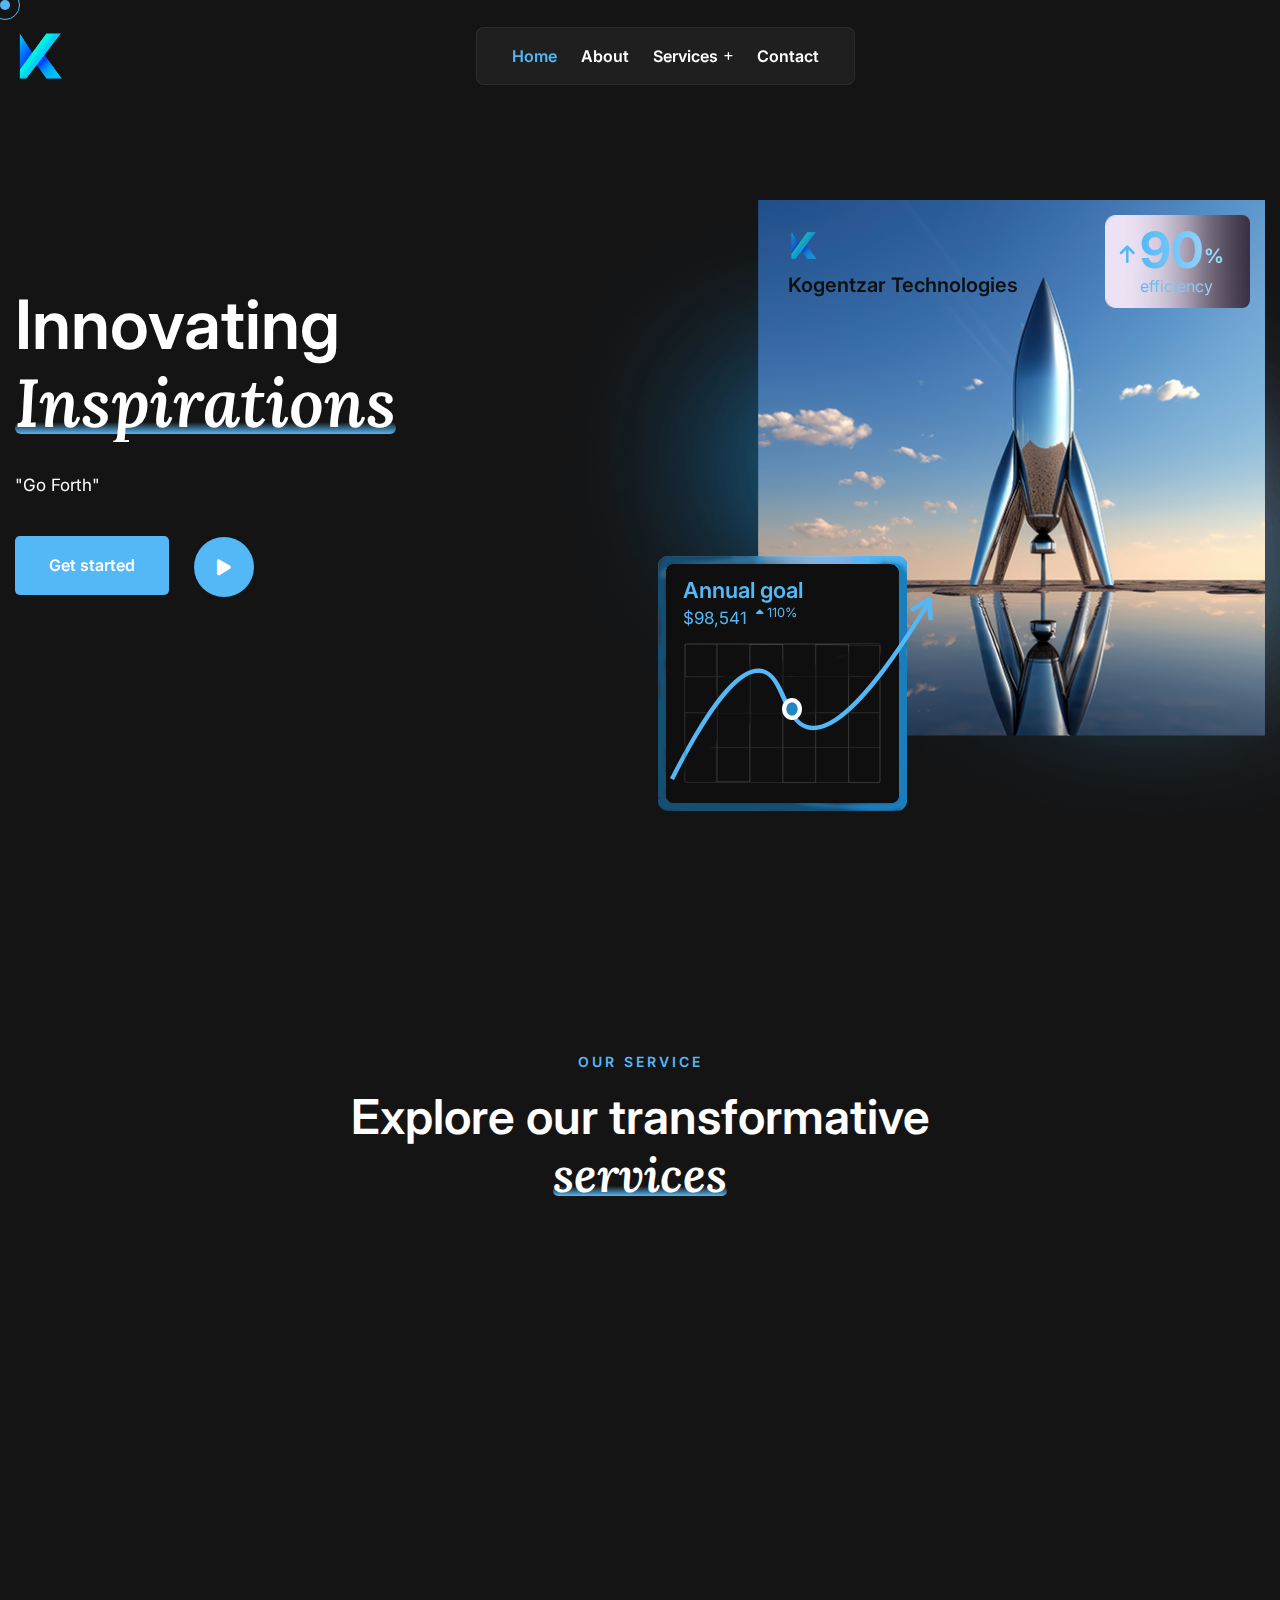
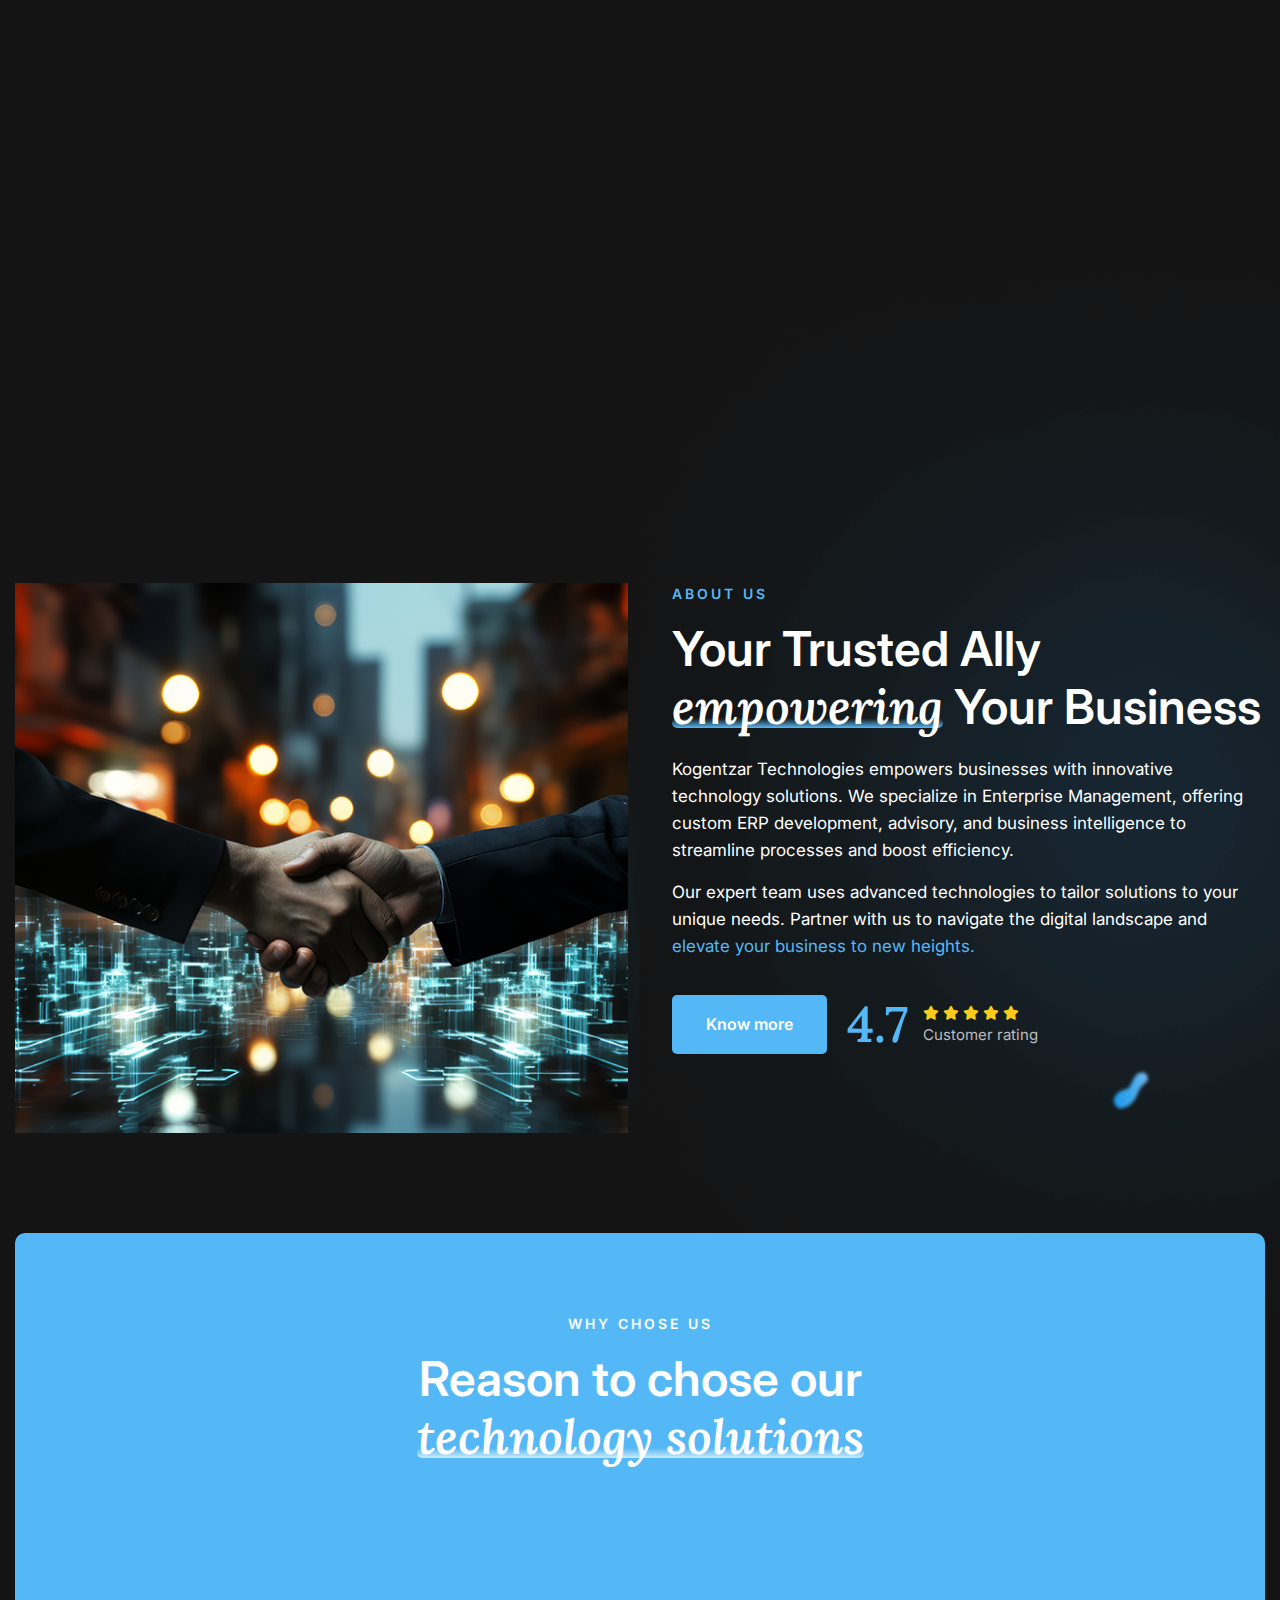
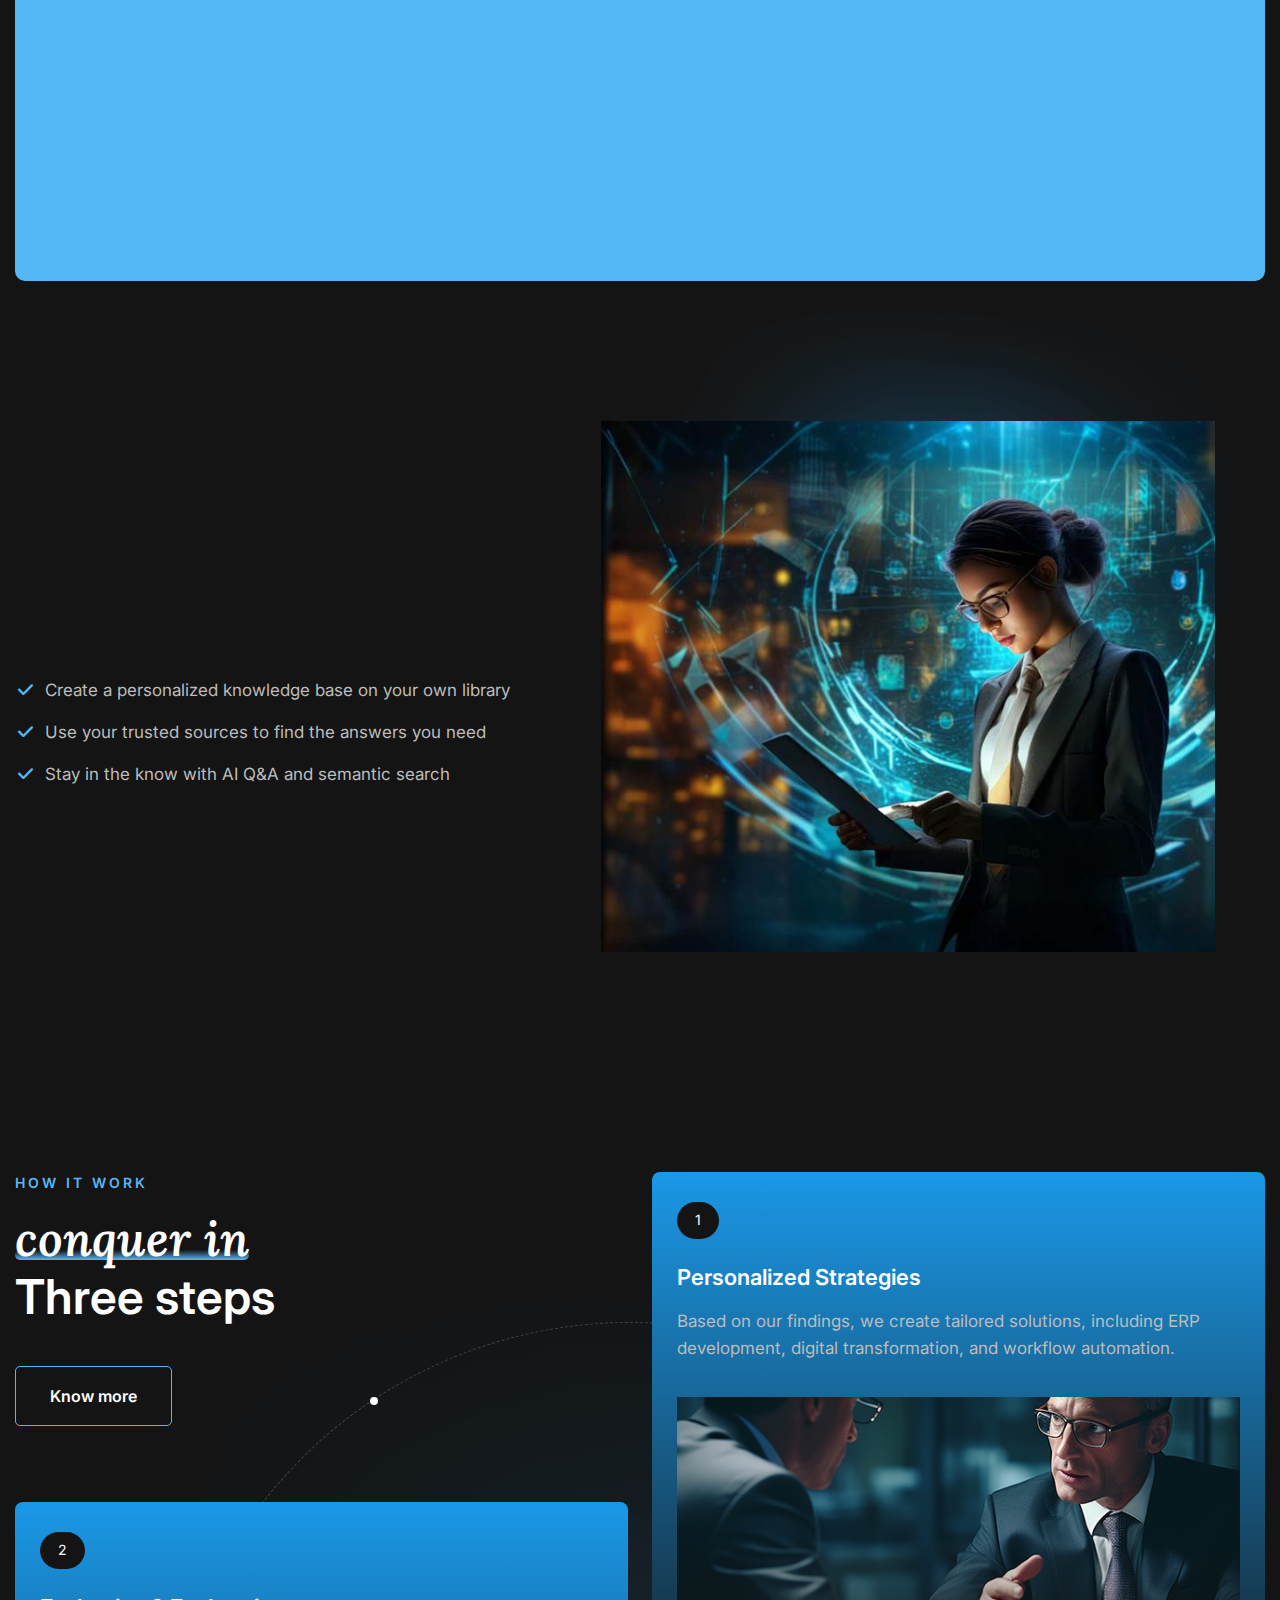
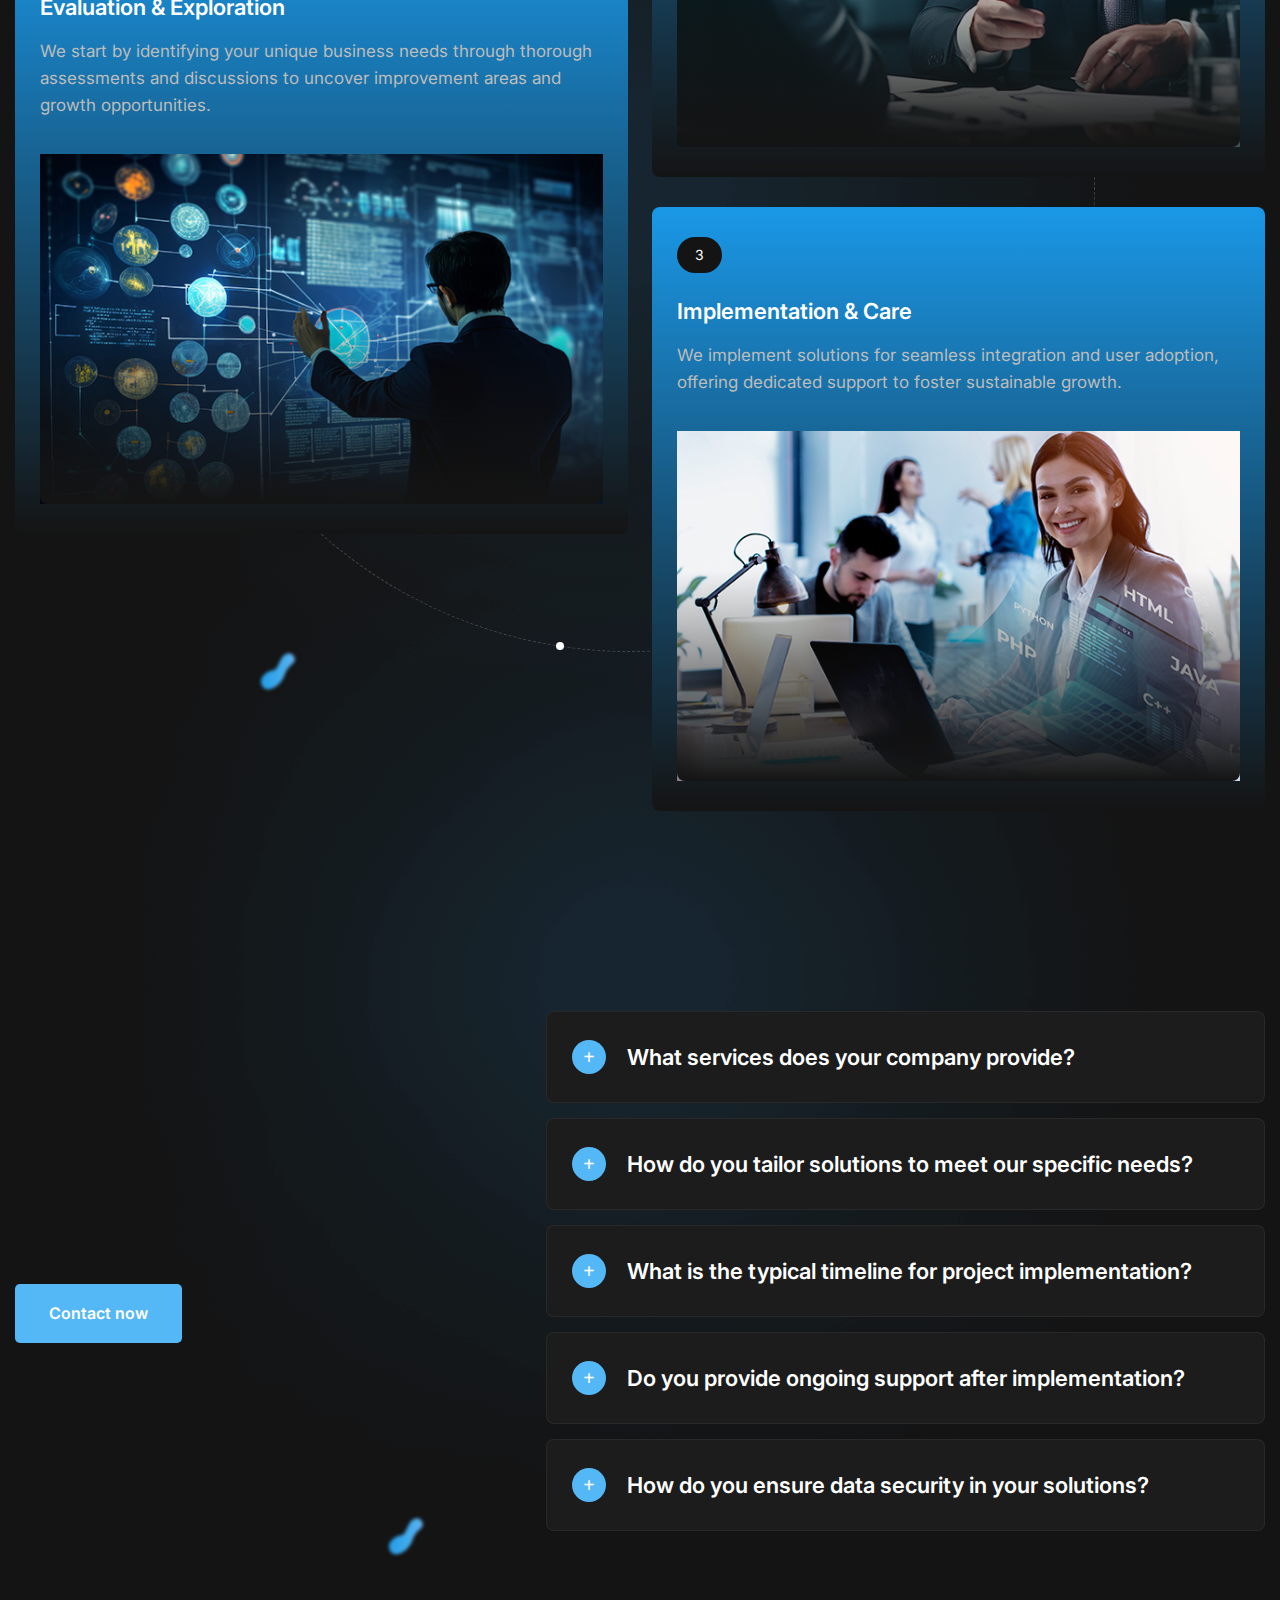
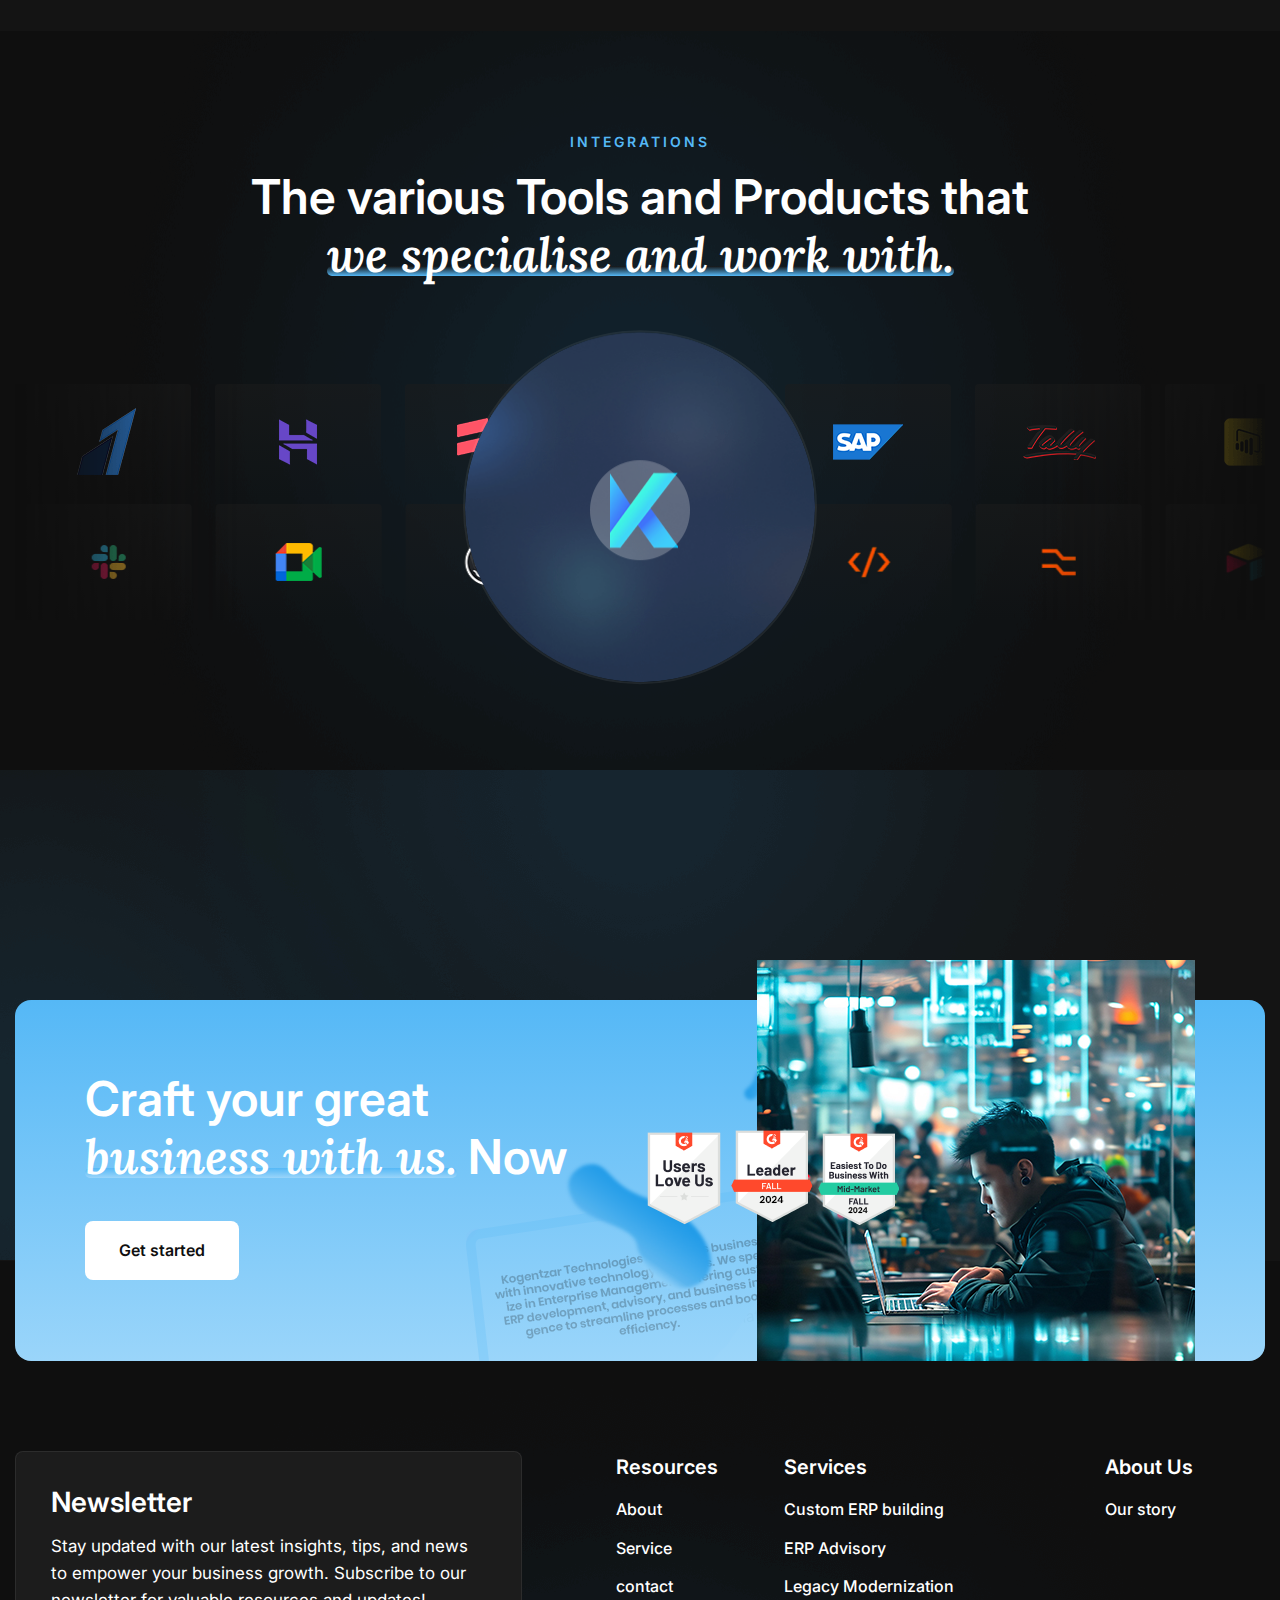
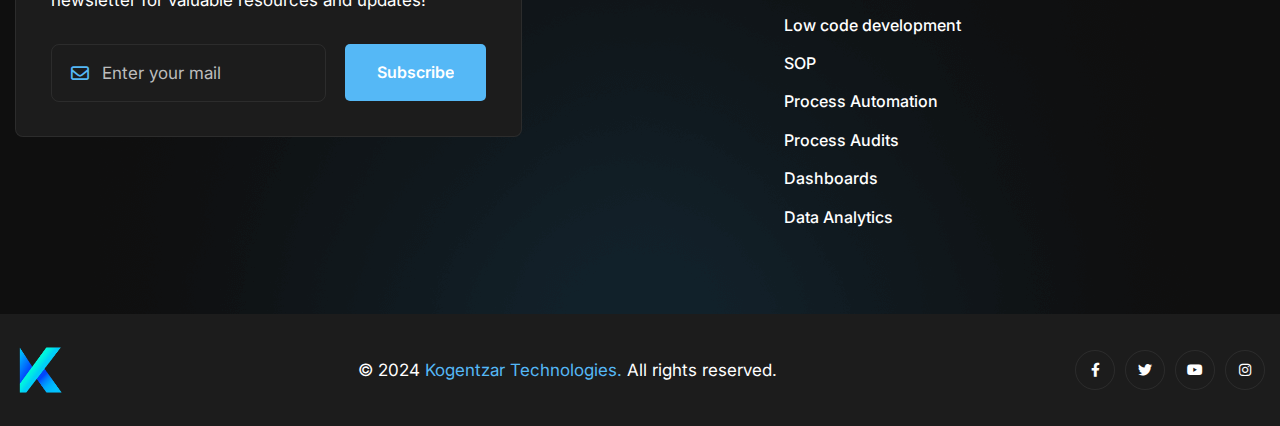
<file: index.html>
<!DOCTYPE html>
<html>
<head>
<meta charset="utf-8">
<title>  Kogentzar Technologies | Home</title>
<!-- Stylesheets -->
<link href="assets/css/bootstrap.css" rel="stylesheet">
<link href="assets/css/style.css" rel="stylesheet">
<link href="assets/css/meanmenu.min.css" rel="stylesheet">
<link href="assets/css/responsive.css" rel="stylesheet">

<link href="https://fonts.googleapis.com/css2?family=Lora:ital,wght@0,400;0,500;0,600;0,700;1,600;1,700&display=swap" rel="stylesheet">
<link href="https://fonts.googleapis.com/css2?family=Inter:wght@300;400;500;600;700;800;900&display=swap" rel="stylesheet">

<link rel="shortcut icon" href="assets/images/favicon.png" type="image/x-icon">
<link rel="icon" href="assets/images/favicon.png" type="image/x-icon">

<!-- bot test-->
<script>
	window.embeddedChatbotConfig = {
	chatbotId: "V1MkSBh0PP65mDXqj84rr",
	domain: "www.chatbase.co"
	}
	</script>
	<script
	src="https://www.chatbase.co/embed.min.js"
	chatbotId="V1MkSBh0PP65mDXqj84rr"
	domain="www.chatbase.co"
	defer>
	</script>
<!-- Responsive -->
<meta http-equiv="X-UA-Compatible" content="IE=edge">
<meta name="viewport" content="width=device-width, initial-scale=1.0, maximum-scale=1.0, user-scalable=0">
</head>

<body>

<div class="page-wrapper">
	
	<!-- Cursor -->
	<div class="cursor"></div>
	<div class="cursor-follower"></div>
	<!-- Cursor End -->
 	
	<!-- Preloader -->
	<div class="loader-wrap">
		<div class="preloader">
			<div class="preloader-close">x</div>
			<div id="handle-preloader" class="handle-preloader">
				<div class="animation-preloader">
					<div class="txt-loading">
						<span data-text-preloader="L" class="letters-loading">L</span>
						<span data-text-preloader="O" class="letters-loading">O</span>
						<span data-text-preloader="A" class="letters-loading">A</span>
						<span data-text-preloader="D" class="letters-loading">D</span>
						<span data-text-preloader="I" class="letters-loading">I</span>
						<span data-text-preloader="N" class="letters-loading">N</span>
						<span data-text-preloader="G" class="letters-loading">G</span>
					</div>
				</div>
			</div>
		</div>
	</div>
	<!-- Preloader End -->
	
	<!-- Main Header -->
	<header class="main-header header-style-one">
		
		<!-- Header Lower -->
		<div class="header-lower">
			<div class="auto-container">
				<div class="inner-container">
					<div class="d-flex justify-content-between align-items-center flex-wrap">
						
						<div class="logo-box" style="width: 50px;">
							<div class="logo"><a href="index.html"><img src="assets/KT_logo.png" alt="logo" title=""></a></div>
						</div>
						
						<div class="nav-outer d-flex flex-wrap">
							<!-- Main Menu -->
							<nav class="main-menu navbar-expand-md">
								<div class="navbar-header">
									<!-- Toggle Button -->    	
									<button class="navbar-toggler" type="button" data-toggle="collapse" data-target="#navbarSupportedContent" aria-controls="navbarSupportedContent" aria-expanded="false" aria-label="Toggle navigation">
										<span class="icon-bar"></span>
										<span class="icon-bar"></span>
										<span class="icon-bar"></span>
									</button>
								</div>
								
								<div class="navbar-collapse collapse clearfix" id="navbarSupportedContent">
									<ul class="navigation clearfix">
										<li><a href="index.html">Home</a>
											<!--home types drop down pasted in removed html file for future USe line 18-31-->
										</li>
										<li><a href="about.html">About</a></li>
										<li class="dropdown"><a href="services_detail.html">Services</a>
											<ul>
												<li><a href="service-1.html">Enterprise Management</a></li>
												<li><a href="service-2.html">Digital Transformation</a></li>
												<li><a href="service-3.html">Workflow Automation</a></li>
												<li><a href="service-4.html">Business intelligence</a></li>
												
											</ul>
										</li>
										<!--<li class=""><a href="#">Blog</a>-->
										</li>
										<li><a href="contact.html">Contact</a></li>
									</ul>
								</div>
							</nav>
						</div>

						<!-- Main Menu End-->
						<div class="outer-box d-flex align-items-center flex-wrap">

							<!-- Language DropDown -->
							<div class="language-dropdown">
							</div>

							<!-- Button Box -->
							<!-- button code in removed html-->

							<!-- Mobile Navigation Toggler -->
							<div class="mobile-nav-toggler">
								<svg xmlns="http://www.w3.org/2000/svg" class="icon icon-tabler icon-tabler-menu-2" width="24" height="24" viewBox="0 0 24 24" stroke-width="1.5" stroke="currentColor" fill="none" stroke-linecap="round" stroke-linejoin="round"><path stroke="none" d="M0 0h24v24H0z" fill="none"/><path d="M4 6l16 0" /><path d="M4 12l16 0" /><path d="M4 18l16 0" /></svg>
							</div>

						</div>
						
					</div>
				</div>
			</div>
		</div>
		<!--End Header Lower-->
		
		<!-- Mobile Menu  -->
		<div class="mobile-menu">
			<div class="menu-backdrop"></div>
			<div class="close-btn"><span class="icon fa-solid fa-xmark fa-fw"></span></div>
			
			<nav class="menu-box">
				<div class="nav-logo"><a href="index.html"><img src="assets/KT_logo.png" alt="logo" title=""></a></div>
				<div class="menu-outer"><!--Here Menu Will Come Automatically Via Javascript / Same Menu as in Header--></div>
			</nav>
		</div>
		<!-- End Mobile Menu -->
	
	</header>
	<!-- End Main Header -->
	
	<!-- Slider One -->
	<section class="slider-one">
		<div class="main-slider swiper-container">
			<div class="swiper-wrapper">
				<!-- Slide -->
				<div class="swiper-slide">
					<div class="auto-container">
						<div class="row clearfix">
							<!-- Content Column -->
							<div class="slider-one_content col-lg-7 col-md-12 col-sm-12">
								<div class="slider-one_content-inner">
									<!--ai slider pasted in removed html line 33 -->
									<h1 class="slider-one_heading">Innovating <span>Inspirations</span> </h1>
									<div class="slider-one_text"> "Go Forth"</div>
									<div class="slider-one_button d-flex align-items-center flex-wrap">
										<a href="services_detail.html" class="template-btn btn-style-one">
											<span class="btn-wrap">
												<span class="text-one">Get started </span>
												<span class="text-two">Get started </span>
											</span>
										</a>
										<div class="slider-one_video">
											<a href="https://youtu.be/LlUmfsKO0YU?si=GAahYwu80_l2nVIl" class="lightbox-video play-box"><span class="fa fa-play"></span></a>
										</div>
									</div>
								</div>
							</div>
							<!-- Image Column -->
							<div class="slider-one_image-column col-lg-5 col-md-12 col-sm-12">
								<div class="slider-one_pattern-three" style="background-image:url(assets/images/main-slider/pattern-3.png)"></div>
								<div class="slider-one_image-outer">
									<!-- Slider One Author -->
									<div class="slider-one_author">
										<i><img src="assets/images/main-slider/icon-2.png" alt="" /></i>
										<h5 class="slider-one_author-name"> Kogentzar Technologies </h5>
										<div class="slider-one_author-text"></div>
									</div>
									<!-- Slider One Percent -->
									<div class="slider-one_percentage">
										<i class="fa-solid fa-arrow-up fa-fw"></i>
										<div class="slider-one_percent">90<sub>%</sub></div>
										<div class="slider-one_percentage-text">efficiency</div>
									</div>
									<div class="slider-one_graph">
										<div class="slider-one_graph-title">Annual goal <span>$98,541 <sup><i class="fa-solid fa-caret-up fa-fw"></i>110%</sup></span></div>
										<img src="assets/images/main-slider/graph.png" alt="" />
									</div>
									<div class="slider-one_image">
										<img src="assets/images/resource/home2.png" alt="" />
									</div>
								</div>
							</div>
						</div>
						
					</div>
				</div>
				<!-- Slide -->
				<!-- Slide -->
				<!-- slider pasted on removed.HTML line 36 - 91 -->
			</div>
		</div>
	</section>
	<!-- End Main Slider Section -->

	<!-- Services One -->
	<section class="services-one">
		<div class="auto-container">
			<!-- Sec Title -->
			<div class="sec-title centered">
				<div class="sec-title_title">Our Service</div>
				<h2 class="sec-title_heading"> Explore our transformative  <br> <span>services</span></h2>
			</div>
			<div class="row clearfix">

				<!-- Service Block One -->
				<div class="service-block_one col-lg-4 col-md-6 col-sm-12">
					<div class="service-block_one-inner wow fadeInLeft" data-wow-delay="0ms" data-wow-duration="1500ms">
						<div class="service-block_one-icon">
							<i class="fa-solid fa-briefcase"></i>
						</div>
						<h5 class="service-block_one-heading"><a href="service-detail.html">Enterprise Management</a></h5>
						<div class="service-block_one-text"> including <span>ERP Advisory and custom ERP development</span>, optimizing business processes with tailored, industry-specific, or bespoke ERP systems etc... <span></span></div>
						<div class="lower-box d-flex justify-content-between align-items-center flex-wrap">
							<div class="service-block_one-number">01</div>
							<a class="service-block_one-join" href="service-1.html">Details <i class="fa-solid fa-arrow-up fa-fw"></i></a>
						</div>
					</div>
				</div>

				<!-- Service Block One -->
				<div class="service-block_one col-lg-4 col-md-6 col-sm-12">
					<div class="service-block_one-inner wow fadeInUp" data-wow-delay="0ms" data-wow-duration="1500ms">
						<div class="service-block_one-icon">
							<i class="fa-solid fa-sync-alt"></i>
						</div>
						<h5 class="service-block_one-heading"><a href="service-2.html">Digital Transformation</a></h5>
						<div class="service-block_one-text">Upgrades outdated systems  <span>into modern solutions</span>,boosting efficiency and performance while preserving core processes.<span></span></div>
						<div class="lower-box d-flex justify-content-between align-items-center flex-wrap">
							<div class="service-block_one-number">02</div>
							<a class="service-block_one-join" href="service-detail.html">Details <i class="fa-solid fa-arrow-up fa-fw"></i></a>
						</div>
					</div>
				</div>

				<!-- Service Block One -->
				<div class="service-block_one col-lg-4 col-md-6 col-sm-12">
					<div class="service-block_one-inner wow fadeInRight" data-wow-delay="0ms" data-wow-duration="1500ms">
						<div class="service-block_one-icon">
							<i class="fa-solid fa-project-diagram"></i>
						</div>
						<h5 class="service-block_one-heading"><a href="service-detail.html">Workflow Automation</a></h5>
						<div class="service-block_one-text">We automate workflows using <span>RPA, OCR, and IDP,</span> enhancing efficiency and reducing manual intervention. <span></span></div>
						<div class="lower-box d-flex justify-content-between align-items-center flex-wrap">
							<div class="service-block_one-number">03</div>
							<a class="service-block_one-join" href="service-3.html">Details <i class="fa-solid fa-arrow-up fa-fw"></i></a>
						</div>
					</div>
				</div>

				<!-- Service Block One -->
				<div class="service-block_one col-lg-4 col-md-6 col-sm-12">
					<div class="service-block_one-inner wow fadeInLeft" data-wow-delay="0ms" data-wow-duration="1500ms">
						<div class="service-block_one-icon">
							<i class="fa-solid fa-chart-line"></i>
						</div>
						<h5 class="service-block_one-heading"><a href="service-4.html">Business intelligence</a></h5>
						<div class="service-block_one-text">We provide business intelligence solutions <span>using Power BI and data analytics</span> to drive organizational growth. <span></span> </div>
						<div class="lower-box d-flex justify-content-between align-items-center flex-wrap">
							<div class="service-block_one-number">04</div>
							<a class="service-block_one-join" href="service-detail.html">Details <i class="fa-solid fa-arrow-up fa-fw"></i></a>
						</div>
					</div>
				</div>

				<!-- Service Block One -->
				<div class="service-block_one col-lg-4 col-md-6 col-sm-12">
					<div class="service-block_one-inner wow fadeInUp" data-wow-delay="0ms" data-wow-duration="1500ms">
						<div class="service-block_one-icon">
							<i class="fa-solid fa-gear"></i>
						</div>
						<h5 class="service-block_one-heading"><a href="service-2.html">Legacy Modernization</a></h5>
						<div class="service-block_one-text">Low-code platforms accelerate application development with drag-and-drop features, <span>enabling rapid, customized solutions.</span></div>
						<div class="lower-box d-flex justify-content-between align-items-center flex-wrap">
							<div class="service-block_one-number">05</div>
							<a class="service-block_one-join" href="service-detail.html">Details <i class="fa-solid fa-arrow-up fa-fw"></i></a>
						</div>
					</div>
				</div>

				<!-- Service Block Two -->
				<div class="service-block_two col-lg-4 col-md-6 col-sm-12">
					<div class="service-block_two-inner wow fadeInRight" data-wow-delay="0ms" data-wow-duration="1500ms">
						<div class="service-block_two-sideicon" style="background-image:url(assets/images/icons/service-1.png)"></div>
						<div class="service-block_two-icon">
							<img src="assets/images/icons/service.png" alt="" />
						</div>
						<h5 class="service-block_two-heading"><a href="services.html">More service</a></h5>
						<div class="service-block_two-text">We offer a range of services to support and accelerate your organization's growth..</div>
						<div class="service-block_two-button">
							<a href="services_detail.html" class="template-btn btn-style-one">
								<span class="btn-wrap">
									<span class="text-one">Get additional insights</span>
									<span class="text-two">Get additional insights</span>
								</span>
							</a>
						</div>
					</div>
				</div>

			</div>
		</div>
	</section>
	<!-- End Services One -->
	<!-- About One -->
	<section class="about-one">
		<div class="about-one_pattern" style="background-image:url(assets/images/background/about-pattern.png)"></div>
		<div class="about-one_icon" style="background-image:url(assets/images/icons/about-1.png)"></div>
		<div class="about-one_icon-two" style="background-image:url(assets/images/icons/about-2.png)"></div>
		<div class="auto-container">
			<div class="row clearfix">

				<!-- Tab Column -->
				<div class="about-one_tab-column col-xl-6 col-lg-6 col-md-12 col-sm-12">
					<div class="about-one_tab-outer">
						<div class="about-one_tab-shadow" style="background-image:url(assets/images/background/tab-shadow.png)"></div>
						<div class="about-one_tab-image">
							<img src="assets/images/resource/tabs.png" alt="" />
						</div>
					</div>
				</div>

				<!-- Tab Column -->
				<div class="about-one_content-column col-xl-6 col-lg-6 col-md-12 col-sm-12">
					<div class="about-one_content-outer">
						<!-- Sec Title -->
						<div class="sec-title">
							<div class="sec-title_title">About us</div>
							<h2 class="sec-title_heading">Your Trusted Ally <span>Empowering </span> Your Business</h2>
						</div>
						<p>Kogentzar Technologies empowers businesses with innovative technology solutions. We specialize in Enterprise Management, offering custom ERP development, advisory, and business intelligence to streamline processes and boost efficiency. </p>
						<p>Our expert team uses advanced technologies to tailor solutions to your unique needs. Partner with us to navigate the digital landscape and <span>elevate your business to new heights.</span></p>
						<div class="about-one_options d-flex align-items-center flex-wrap">
							<a href="about.html" class="template-btn btn-style-one">
								<span class="btn-wrap">
									<span class="text-one">Know more</span>
									<span class="text-two">Know more</span>
								</span>
							</a>
							<div class="about-one_rating-box d-flex align-items-center flex-wrap">
								4.7
								<div class="about-one_rating">
									<span class="fa fa-star"></span>
									<span class="fa fa-star"></span>
									<span class="fa fa-star"></span>
									<span class="fa fa-star"></span>
									<span class="fa fa-star"></span>
									<i>Customer rating</i>
								</div>
							</div>
						</div>
					</div>
				</div>

			</div>
		</div>
	</section>
	<!-- End About One -->
	
	<!-- Choose One -->
	<section class="choose-one">
		<div class="auto-container">
			<div class="inner-container">
				<!-- Sec Title -->
				<div class="sec-title light centered">
					<div class="sec-title_title">why chose us</div>
					<h2 class="sec-title_heading">Reason to chose our <br> <span>technology solutions</span></h2>
				</div>
				<div class="row clearfix">

					<!-- Counter Block One -->
					<div class="counter-block_one col-lg-4 col-md-6 col-sm-12">
						<div class="counter-block_one-inner wow fadeInLeft" data-wow-delay="0ms" data-wow-duration="1500ms">
							<div class="counter-block_one-icon fa-brands fa-instagram fa-fw"></div>
							<div class="counter-block_one-count"><span class="odometer" data-count="300"></span><i>+</i></div>
							<div class="counter-block_one-text">Customized technology to meet your unique business needs.</div>
						</div>
					</div>

					<!-- Counter Block One -->
					<div class="counter-block_one col-lg-4 col-md-6 col-sm-12">
						<div class="counter-block_one-inner wow fadeInLeft" data-wow-delay="150ms" data-wow-duration="1500ms">
							<div class="counter-block_one-icon fa-brands fa-instagram fa-fw"></div>
							<div class="counter-block_one-count"><span class="odometer" data-count="240"></span><i>+ Tools</i></div>
							<div class="counter-block_one-text">Used by professionals delivering innovative solutions for growth & Gain business Insights</div>
						</div>
					</div>

					<!-- Counter Block One -->
					<div class="counter-block_one col-lg-4 col-md-6 col-sm-12">
						<div class="counter-block_one-inner wow fadeInLeft" data-wow-delay="300ms" data-wow-duration="1500ms">
							<div class="counter-block_one-icon fa-brands fa-instagram fa-fw"></div>
							<div class="counter-block_one-count"><span class="odometer" data-count="400"></span><i>+</i></div>
							<div class="counter-block_one-text">Defined Business Intelligence solution & Dashboards that can fit for your existing Datasets</div>
						</div>
					</div>

				</div>
			</div>
		</div>
	</section>
	<!-- End Choose One -->

	<!-- Answer One -->
	<section class="answer-one">
		<div class="auto-container">
			<div class="row clearfix">

				<!-- Tab Column -->
				<div class="answer-one_title-column col-lg-5 col-md-12 col-sm-12">
					<div class="answer-one_title-outer">
						<!-- Sec Title -->
						<div class="sec-title title-anim">
							<div class="sec-title_title">AI ANSWERS</div>
							<h2 class="sec-title_heading">Gain <span>full control</span> of your information docs and many more</h2>
						</div>
						<ul class="answer-one_list">
							<li><i class="fa-solid fa-check fa-fw"></i>Create a personalized knowledge base on your own  library</li>
							<li><i class="fa-solid fa-check fa-fw"></i>Use your trusted sources to find the answers you need</li>
							<li><i class="fa-solid fa-check fa-fw"></i>Stay in the know with AI Q&A and semantic search</li>
						</ul>
					</div>
				</div>

				<!-- Tab Column -->
				<div class="answer-one_content-column col-lg-7 col-md-12 col-sm-12">
					<div class="answer-one_content-outer">
						<div class="answer-one_pattern" style="background-image:url(assets/images/background/faq-shadow.png)"></div>
						<div class="answer-one_image">
							<img src="assets/images/resource/tot.jpg" alt="" />
						</div>		
					</div>
				</div>

			</div>
		</div>
	</section>
	<!-- End Answer One -->

	<!-- Testimonial One -->
	
	<!-- End Testimonial One -->

	<!-- Steps One -->
	<section class="steps-one">
		<div class="steps-one_bg" style="background-image:url(assets/images/background/step-1_bg.png)"></div>
		<div class="steps-one_icon" style="background-image:url(assets/images/icons/step.png)"></div>
		<div class="auto-container">
			<div class="inner-container">
				<div class="circle-layer"></div>
				<div class="dots-layer">
					<span class="dot-one"></span>
					<span class="dot-two"></span>
				</div>
			
				<!-- Sec Title -->
				<div class="sec-title">
					<div class="sec-title_title">How it work</div>
					<h2 class="sec-title_heading"> <span>conquer in</span> <br>Three steps</h2>
				</div>
				<div class="steps-one_button">
					<a href="about.html" class="template-btn btn-style-two">
						<span class="btn-wrap">
							<span class="text-one">Know more</span>
							<span class="text-two">Know more</span>
						</span>
					</a>
				</div>
				<div class="row clearfix">
					<!-- Column -->
					<div class="column col-lg-6 col-md-12 col-sm-12">
						<!-- Step Block One -->
						<div class="step-block_one">
							<div class="step-block_one-inner">
								<div class="step-block_one-steps">2</div>
								<h5 class="step-block_one-title">Evaluation & Exploration</h5>
								<div class="step-block_one-text">We start by identifying your unique business needs through thorough assessments and discussions to uncover improvement areas and growth opportunities.</div>
								<div class="step-block_one-content">
									<div class="image">
										<img src="assets/images/resource/step1.png" alt="" />
									</div>
								</div>
							</div>
						</div>
					</div>
					<!-- Column -->
					<div class="column col-lg-6 col-md-12 col-sm-12">

						<!-- Step Block One -->
						<div class="step-block_one">
							<div class="step-block_one-inner">
								<div class="step-block_one-steps">1</div>
								<h5 class="step-block_one-title">Personalized Strategies</h5>
								<div class="step-block_one-text">Based on our findings, we create tailored solutions, including ERP development, digital transformation, and workflow automation.</div>
								<div class="step-block_one-content">
									<div class="image">
										<img src="assets/images/resource/step2.png" alt="" />
									</div>
								</div>
							</div>
						</div>

						<!-- Step Block One -->
						<div class="step-block_one">
							<div class="step-block_one-inner">
								<div class="step-block_one-steps">3</div>
								<h5 class="step-block_one-title">Implementation & Care</h5>
								<div class="step-block_one-text">We implement solutions for seamless integration and user adoption, offering dedicated support to foster sustainable growth.</div>
								<div class="step-block_one-content">
									<div class="image">
										<img src="assets/images/resource/step3.png" alt="" />
									</div>
								</div>
							</div>
						</div>

					</div>
				</div>
			</div>
		</div>
	</section>
	<!-- End Steps One -->

	<!-- Price One pasted on removed html -->

	<!-- End Price One -->
	 
	<!-- Faq One -->
	<section class="faq-one">
		<div class="faq-one_bg" style="background-image:url(assets/images/background/faq-bg.png)"></div>
		<div class="faq-one_icon" style="background-image:url(assets/images/icons/step.png)"></div>
		<div class="auto-container">
			<div class="row clearfix">

				<!-- Tab Column -->
				<div class="faq-one_title-column col-lg-5 col-md-12 col-sm-12">
					<div class="faq-one_title-outer">
						<!-- Sec Title -->
						<div class="sec-title title-anim">
							<div class="sec-title_title">faq</div>
							<h2 class="sec-title_heading">Frequently asked <span>questions</span></h2>
							<div class="sec-title_text">Discover answers to common questions about our services and solutions for your business.</div>
						</div>
						<div class="faq-one_button">
							<a href="contact.html" class="template-btn btn-style-one">
								<span class="btn-wrap">
									<span class="text-one">Contact now</span>
									<span class="text-two">Contact now</span>
								</span>
							</a>
						</div>
					</div>
				</div>

				<!-- Accordian Column -->
				<div class="faq-one_accordian-column col-lg-7 col-md-12 col-sm-12">
					<div class="faq-one_accordian-outer">

						<!-- Accordion Box -->
						<ul class="accordion-box_two">
									
							<!-- Block -->
							<li class="accordion block">
								<div class="acc-btn"><div class="icon-outer"><span class="icon icon-plus fa-solid fa-plus fa-fw"></span></div>What services does your company provide?</div>
								<div class="acc-content">
									<div class="content">
										<div class="text">We offer services in enterprise management, digital transformation, workflow automation, and business intelligence, including custom ERP solutions and data analytics.</div>
									</div>
								</div>
							</li>
										
							<!-- Block -->
							<li class="accordion block">
								<div class="acc-btn"><div class="icon-outer"><span class="icon icon-plus fa-solid fa-plus fa-fw"></span></div>How do you tailor solutions to meet our specific needs?</div>
								<div class="acc-content">
									<div class="content">
										<div class="text">We conduct thorough assessments and discussions to understand your unique business requirements, allowing us to design customized solutions that align with your goals.</div>
									</div>
								</div>
							</li>

							<!-- Block -->
							<li class="accordion block">
								<div class="acc-btn"><div class="icon-outer"><span class="icon icon-plus fa-solid fa-plus fa-fw"></span></div>What is the typical timeline for project implementation?</div>
								<div class="acc-content">
									<div class="content">
										<div class="text">Project timelines vary based on the complexity and scope of the solution. We provide a detailed timeline during the initial consultation to keep you informed.</div>
									</div>
								</div>
							</li>

							<!-- Block -->
							<li class="accordion block">
								<div class="acc-btn"><div class="icon-outer"><span class="icon icon-plus fa-solid fa-plus fa-fw"></span></div>Do you provide ongoing support after implementation?</div>
								<div class="acc-content">
									<div class="content">
										<div class="text">Yes, we offer dedicated ongoing support to ensure the successful adoption of our solutions and to help you monitor progress and optimize performance.</div>
									</div>
								</div>
							</li>

							<!-- Block -->
							<li class="accordion block">
								<div class="acc-btn"><div class="icon-outer"><span class="icon icon-plus fa-solid fa-plus fa-fw"></span></div>How do you ensure data security in your solutions?</div>
								<div class="acc-content">
									<div class="content">
										<div class="text">We prioritize data security by implementing best practices, including encryption, secure access controls, and regular audits to protect your sensitive information.</div>
									</div>
								</div>
							</li>

						</ul>

					</div>
				</div>

			</div>
		</div>
	</section>
	<!-- End Faq One -->
	<!-- Social One -->
	<section class="social-one">
		<div class="social-one_bg-shadow" style="background-image:url(assets/images/background/social-bg.png)"></div>
		<div class="auto-container">
			<!-- Sec Title -->
			<div class="sec-title centered">
				<div class="sec-title_title">Integrations</div>
				<h2 class="sec-title_heading">The various Tools and Products that<br> <span>we specialise and work with.</span></h2>
			</div>
			<div class="social-one_logo">
				<span><img src="assets/images/icons/social-cir.png" alt="" /></span>
			</div>
			<div class="inner-container">
				<div class="social-one_bg" style="background-image:url(assets/images/background/social-one_pattern.png)"></div>
				<div class="social-one_bg-two" style="background-image:url(assets/images/background/social-one_pattern-two.png)"></div>
				
				<div class="social-box_one">
					<div class="animation_mode">
						<!-- Icon -->
						<div class="social_icon-box">
							<a href="#">
								<img src="assets/images/icons/social-1.png" alt="" />
							</a>
						</div>
						<!-- Icon -->
						<div class="social_icon-box">
							<a href="#">
								<img src="assets/images/icons/social-2.png" alt="" />
							</a>
						</div>
						<!-- Icon -->
						<div class="social_icon-box">
							<a href="#">
								<img src="assets/images/icons/social-3.png" alt="" />
							</a>
						</div>
						<!-- Icon -->
						<div class="social_icon-box">
							<a href="#">
								<img src="assets/images/icons/social-4.png" alt="" />
							</a>
						</div>
						<!-- Icon -->
						<div class="social_icon-box">
							<a href="#">
								<img src="assets/images/icons/social-5.png" alt="" />
							</a>
						</div>
						<!-- Icon -->
						<div class="social_icon-box">
							<a href="#">
								<img src="assets/images/icons/social-6.png" alt="" />
							</a>
						</div>
						<!-- Icon -->
						<div class="social_icon-box">
							<a href="#">
								<img src="assets/images/icons/social-7.png" alt="" />
							</a>
						</div>
					</div>
				</div>

				<div class="social-box">
					<div class="animation_mode_two">
						<!-- Icon -->
						<div class="social_icon-box">
							<a href="#">
								<img src="assets/images/icons/social-8.png" alt="" />
							</a>
						</div>
						<!-- Icon -->
						<div class="social_icon-box">
							<a href="#">
								<img src="assets/images/icons/social-9.png" alt="" />
							</a>
						</div>
						<!-- Icon -->
						<div class="social_icon-box">
							<a href="#">
								<img src="assets/images/icons/social-10.png" alt="" />
							</a>
						</div>
						<!-- Icon -->
						<div class="social_icon-box">
							<a href="#">
								<img src="assets/images/icons/social-11.png" alt="" />
							</a>
						</div>
						<!-- Icon -->
						<div class="social_icon-box">
							<a href="#">
								<img src="assets/images/icons/social-12.png" alt="" />
							</a>
						</div>
						<!-- Icon -->
						<div class="social_icon-box">
							<a href="#">
								<img src="assets/images/icons/social-13.png" alt="" />
							</a>
						</div>
						<!-- Icon -->
						<div class="social_icon-box">
							<a href="#">
								<img src="assets/images/icons/social-14.png" alt="" />
							</a>
						</div>
					</div>
				</div>

			</div>
		</div>
	</section>
	<!-- End Social One -->
	<!-- News One -->
	<section class="news-one">
		<div class="news-one_shadow" style="background-image:url(assets/images/background/news-shadow-1.png)"></div>
		<div class="news-one_shadow-two" style="background-image:url(assets/images/background/news-shadow-2.png)"></div>
		<div class="auto-container">
			<!-- Sec Title -->
			<div class="three-item_carousel swiper-container">
				<!-- If we need pagination -->
				<div class="three-item_carousel-pagination"></div>
			</div>
		</div>
	</section>
	<!-- End News One -->
	<!-- CTA One -->
	<section class="cta-one">
		<div class="auto-container">
			<div class="inner-container">
				<div class="cta-icon_one" style="background-image:url(assets/images/icons/cta-icon-1.png)"></div>
				<div class="cta-icon_two" style="background-image:url(assets/images/icons/cta-icon-2.png)"></div>
				<div class="cta-one_card">
					<img src="assets/images/icons/cta-card1.png" alt="" />
				</div>
				<div class="row clearfix">
					<!-- Column -->
					<div class="cta-one_title-column col-lg-6 col-md-12 col-sm-12">
						<div class="cta-one_title-outer">
							<h2 class="cta-one_title">Craft your great <span>business with us. </span> Now</h2>
							<div class="cta-one_button">
								<a href="contact.html" class="template-btn btn-style-three">
									<span class="btn-wrap">
										<span class="text-one">Get started </span>
										<span class="text-two">Get started </span>
									</span>
								</a>
							</div>
						</div>
					</div>
					<!-- Column -->
					<div class="cta-one_image-column col-lg-6 col-md-12 col-sm-12">
						<div class="cta-one_image-outer">
							<div class="cta-one_cards">
								<img src="assets/images/icons/cta-cards1.png" alt="" />
							</div>
							<div class="image">
								<img src="assets/images/resource/gret.jpg" alt="" />
							</div>
						</div>
					</div>
				</div>
			</div>
		</div>
	</section>
	<!-- End CTA One -->
	<!-- Main Footer -->
	<footer class="main-footer">
		<div class="footer_pattern" style="background-image: url(assets/images/background/footer-pattern.png)"></div>
		<div class="auto-container">
			<div class="inner-container">
				<!-- Widgets Section -->
				<div class="widgets-section">
					<div class="row clearfix">
						
						<!-- Big Column -->
						<div class="big-column col-lg-5 col-md-12 col-sm-12">
							<div class="footer-newsletter">
								<h5 class="footer-title">Newsletter</h5>
								<div class="footer-newsletter_text">Stay updated with our latest insights, tips, and news to empower your business growth. Subscribe to our newsletter for valuable resources and updates!</div>
								<div class="newsletter-box">
									<form method="post" action="contact.html">
										<div class="form-group">
											<span class="icon fa-regular fa-envelope fa-fw"></span>
											<input type="email" name="search-field" value="" placeholder="Enter your mail" required>
											<button type="submit" class="template-btn btn-style-one">
												<span class="btn-wrap">
													<span class="text-one">Subscribe</span>
													<span class="text-two">Subscribe</span>
												</span>
											</button>
										</div>
									</form>
								</div>
							</div>
						</div>

						<!-- Big Column -->
						<div class="big-column col-lg-7 col-md-12 col-sm-12">
							<div class="footer-lists_outer">
								<div class="row clearfix">
									<!-- Column -->
									<div class="column col-lg-3 col-md-4 col-sm-6">
										<h5 class="footer-title">resources</h5>
										<ul class="footer-pages_list">
											<li><a href="about.html">About</a></li>
											<li><a href="services.html">Service</a></li>
											<li><a href="contact.html">contact</a></li>
											<li><a href="#"></a></li>
											<li><a href="#"></a></li>
											<!--<li><a href="#">Services</a></li>-->
										</ul>
									</div>
									<!-- Column -->
									<div class="column col-lg-5 col-md-4 col-sm-6">
										<h5 class="footer-title">Services</h5>
										<ul class="footer-pages_list">
											<li><a href="service-1.html">Custom ERP building</a></li>
											<li><a href="service-1.html">ERP Advisory</a></li>
											<li><a href="service-2.html">Legacy Modernization</a></li>
											<li><a href="service-2.html">Low code development</a></li>
											<li><a href="service-3.html">SOP</a></li>
											<li><a href="service-3.html">Process Automation</a></li>
											<li><a href="service-3.html">Process Audits</a></li>
											<li><a href="service-4.html">Dashboards</a></li>
											<li><a href="service-4.html">Data Analytics</a></li>
										</ul>
									</div>
									<!-- Column -->
									
									<div class="column col-lg-4 col-md-4 col-sm-6">
										<h5 class="footer-title">about us</h5>
										<ul class="footer-pages_list">
											<li><a href="about.html">Our story</a></li>
											<!--<li><a href="#">Careers</a></li>-->
											<li><a href="a"></a></li>
											<!--<li><a href="#">Error 404</a></li>-->
										</ul>
									</div>
								</div>
							</div>
						</div>

					</div>
				</div>
			</div>
		</div>
		<div class="footer-bottom">
			<div class="auto-container">
				<div class="inner-container d-flex justify-content-between align-items-center flex-wrap">
					<div class="footer-logo" style="width: 50px;"><a href="index.html"><img src="assets/KT_logo.png" alt="img" title=""></a></div>
					<div class="footer-copyright">&copy; 2024 <a href="index.html">Kogentzar Technologies.</a> All rights reserved.</div>
					<!-- Social Box -->
					<div class="footer-social_box">
						<a href="https://facebook.com/"><i class="fa-brands fa-facebook-f"></i></a>
						<a href="https://twitter.com/"><i class="fa-brands fa-twitter"></i></a>
						<a href="https://youtube.com/"><i class="fa-brands fa-youtube"></i></a>
						<a href="https://instagram.com/"><i class="fa-brands fa-instagram"></i></a>
					</div>
				</div>
			</div>
		</div>
	</footer>


</div>
<!-- End PageWrapper -->

<div class="progress-wrap">
	<svg class="progress-circle svg-content" width="100%" height="100%" viewBox="-1 -1 102 102">
		<path d="M50,1 a49,49 0 0,1 0,98 a49,49 0 0,1 0,-98"/>
	</svg>
</div>

<script src="assets/js/jquery.js"></script>
<script src="assets/js/popper.min.js"></script>
<script src="assets/js/bootstrap.min.js"></script>
<script src="assets/js/appear.js"></script>
<script src="assets/js/parallax.min.js"></script>
<script src="assets/js/tilt.jquery.min.js"></script>
<script src="assets/js/jquery.paroller.min.js"></script>
<script src="assets/js/wow.js"></script>
<script src="assets/js/swiper.min.js"></script>
<script src="assets/js/backtotop.js"></script>
<script src="assets/js/odometer.js"></script>
<script src="assets/js/parallax-scroll.js"></script>

<script src="assets/js/gsap.min.js"></script>
<script src="assets/js/SplitText.min.js"></script>
<script src="assets/js/ScrollTrigger.min.js"></script>
<script src="assets/js/ScrollToPlugin.min.js"></script>
<script src="assets/js/ScrollSmoother.min.js"></script>

<script src="assets/js/touchspin.js"></script>
<script src="assets/js/jquery.marquee.min.js"></script>
<script src="assets/js/magnific-popup.min.js"></script>
<script src="assets/js/nav-tool.js"></script>
<script src="assets/js/jquery-ui.js"></script>
<script src="assets/js/element-in-view.js"></script>
<script src="assets/js/script.js"></script>

<!--[if lt IE 9]><script src="https://cdnjs.cloudflare.com/ajax/libs/html5shiv/3.7.3/html5shiv.js"></script><![endif]-->
<!--[if lt IE 9]><script src="js/respond.js"></script><![endif]-->

</body>
</html>
</file>
<file: assets/css/responsive.css>
/* Braine Digital Agency Business HTML-5 Template */

@media only screen and (max-width: 1600px){

	.slider-two_content-inner{
		padding-left: 80px;
	}

	.slider-two_image{
		right: 0px;
	}

	.slider-two_content-inner{
		padding-top: 80px;
	}

	.slider-two_image img{
		max-width: 100%;
	}

}

@media only screen and (max-width: 1500px){
	
	.slider-two_content-inner{
		padding-left: 30px;
	}

	.sidebar-page-container .sidebar-side .sidebar{
		margin-left: 0px;
	}

}

@media only screen and (max-width: 1400px){

	.price-one .inner-container,
	.testimonial-one .inner-container{
		padding-left:30px;
		padding-right:30px;
	}

	.slider-one_percentage{
		right: 0px;
		top: 30px;
	}

	.answer-one_list li{
		max-width: 100%;
	}

	.slider-two_heading{
		line-height: 60px;
  		font-size: 50px;
	}

	.slider-two_content-inner{
		padding-top: 30px;
	}

	.page-title-shadow,
	.page-title-shadow_two{
		display: none;
	}

	.page-title::before{
		left: 0px;
		right: 0px;
		border-radius: 0px 0px;
	}

	.story-one_content-outer{
		padding: 0px 0px;
	}

	.header-three-socials{
		display: none;
	}

}

@media only screen and (max-width: 1300px){

	.main-header .main-menu .navigation > li > a{
		font-size: 16px;
	}

	.main-header .main-menu .navigation > li{
		margin-right: 20px;
	}

	.slider-one_percentage{
		right: 15px;
		top: 15px;
	}

	.choose-one .inner-container{
		padding-left: 30px;
		padding-right: 30px;
	}

	.order-one_skill-outer{
		margin-right: 0px;
	}

	.testimonial-two_arrows{
		right: 12px;
	}

	.order-one_content-outer,
	.conversation-one_content-outer,
	.livechat_content-outer{
		padding: 0px 0px;
	}

	.counter-one .inner-container{
		padding-left: 25px;
		padding-right: 25px;
	}

	.conversation-one_chat-outer{
		margin-left: 0px;
	}

}

@media only screen and (max-width: 1240px){
	
	.slider-one_content-inner{
		padding-top: 0px;
	}

	.about-one_tab-outer{
		margin-left: 0px;
	}

	.story-one_image-outer{
		padding-right: 0px;
	}

	.livechat .livechat-layer,
	.brand-tabs .content::before{
		display: none;
	}

	h2{
		line-height: 54px;
		font-size: 44px;
	}

	.brand-tabs .tab-btns{
		right: 0px;
	}

	.brand-tabs .tabs-content{
		margin-top: 0px;
	}

	.testimonial-block_one-text{
		font-size: 18px;
  		line-height: 28px;
	}

	.testimonial-block_two-content-outer{
		padding-left: 0px;
	}

	.testimonial-block_two-quote{
		top: 10px;
	}

	.community-one .inner-container{
		padding-left: 25px;
		padding-right: 25px;
	}

	.data-block_one-inner{
		padding: 0px 0px;
	}

	.cta-two .inner-container{
		padding-left: 40px;
	}

	.choose-three .inner-container{
		margin-top: 100px;
	}

	.team-detail_content-outer{
		padding-top: 0px;
	}

}

@media only screen and (max-width: 1140px){
	
	.main-header .main-menu .navigation > li{
		margin-right: 15px;
	}

	.main-header .main-menu .navigation > li > a{
		font-size: 14px;
	}

	h1{
  		line-height: 70px;
 		font-size: 50px;
	}

	.brand-tabs .tab-btns{
		position: relative;
		display: block;
		width: 100%;
		transform: translateY(0%);
	}

	.brand-tabs .tab-btns .tab-btn{
		display: inline-block;
		margin-right: 10px;
	}

	.brand-tabs .tab-btns .tab-btn:hover,
	.brand-tabs .tab-btns .tab-btn.active-btn{
		transform: translateX(0px);
	}

	.brand-tabs .content{
		max-width: 100%;
	}

	.about-one{
		padding-top: 0px;
	}

	.answer-search_box,
	.answer-one_scroll-content_outer{
		margin-left: 40px;
	}

	.about-one_content-outer{
		margin-left: 0px;
	}

	.steps-one .column:nth-child(2n){
		margin-top: 0px;
	}

	.steps-one_button{
		margin-bottom: 30px;
	}

	.feature-block_one-inner{
		padding: 18px 18px;
	}

	.feature-block_one-text{
		font-size: 16px;
	}

	h2{
		line-height: 48px;
		font-size: 36px;
	}

	.answer-one_content-outer{
		padding: 30px 30px;
	}

	.answer-one_author{
		margin-right: 20px;
	}

	.price-block_one-inner{
		padding: 30px 20px 30px;
	}

	.price-block_one-price{
		font-size: 40px;
	}

	.price-block_one-price sup{
		font-size: 20px;
		top: -15px;
	}

	.price-block_one-price sub{
		font-size: 20px;
	}

	.price-block_one-list li{
		font-size: 15px;
		margin-bottom: 14px;
	}

	.accordion-box_two .block .acc-btn{
		font-size: 18px;
	}

	.accordion-box_two .block .acc-btn{
		padding: 22px 25px 22px 80px;
	}

	.accordion-box_two .block .icon-outer{
		font-size: 18px;
	}

	.footer-lists_outer{
		padding-left: 0px;
	}

	.footer-lists_outer .column:last-child{
		left: 0px;
	}

	.footer-newsletter{
		padding: 25px 25px;
	}

	.order-one_skill-outer{
		padding: 30px 20px;
	}

	.order-one_skill-counter{
		padding: 60px 20px 30px;
	}

	.banner-one_shadow{
		top: 0px;
	}

	.testimonial-three::before,
	.testimonial-three::after,
	.main-header.header-style-three .outer-box::before{
		display: none;
	}

	.main-header.header-style-three .outer-box{
		right: 0px;
	}

	.main-header.header-style-three .main-header_buttons{
		display: block;
	}

	.data-block_one-content{
		padding: 0px 0px;
	}

	.slider-two_heading{
		line-height: 50px;
		font-size: 40px;
	}

	.slider-two .auto-container::before{
		border-radius: 30px 30px;
	}

	.main-header.header-style-three .outer-box::after{
		display: none;
	}

}
	
@media only screen and (max-width: 1023px){
	
	.main-header .main-box .logo-box {
		position:relative;
		left:0px;
		top:0px;
		right:0px;
		bottom:0px;
		margin:0px;
		text-align:left;
	}
	
	.main-header .outer-box{
		position: static;
		display:block;
	}

	.main-header{
		position:relative;
		background-color: var(--color-two);
	}
	
	.main-header .mobile-nav-toggler{
		display:block;
		margin-left: 20px;
	}
	
	.main-header .sticky-header .mobile-nav-toggler{
		display:block;
	}
	
	.main-header .nav-outer,
	.main-header .sticky-header .main-menu{
		display:none;
	}
	
	.main-header #navbarSupportedContent{
		display:block;
	}
	
	.main-header .mCSB_inside > .mCSB_container{
		margin-right:0px;
	}

	.main-header .outer-box{
		margin-left: 0px;
	}

	.livechat-agent,
	.main-header .main-menu{
		display: none;
	}

	.banner-one{
		padding-top: 100px;
	}

	.conversation-one_chat-outer{
		padding: 25px 20px;
	}

	.clients-one .inner-container{
		padding-left: 25px;
		padding-right: 25px;
	}

	.testimonial-block_two-content-outer{
		padding-top: 0px;
	}

	.testimonial-block_two-text{
		font-size: 20px;
		line-height: 34px;
	}

}

@media only screen and (max-width: 991px){

	.main-header_buttons{
		display: block;
	}

	.slider-one .swiper-slide{
		padding: 100px 0px 150px;
	}

	.slider-one_image-column{
		margin-top: 40px;
	}

	.faq-phone_box{
		margin-bottom: 30px;
	}

	.slider-one_graph{
		left: 15px;
	}

	.about-one_content-column{
		order: 1;
	}

	.about-one_tab-column{
		order: 2;
	}

	.answer-one_title-outer{
		margin-right: 0px;
	}

	.answer-one_pattern{
		width: 100%;
		max-width: 880px;
	}

	.cta-one .inner-container::before{
		top: 0px;
	}

	.cta-one_title-outer{
		padding-top: 50px;
	}

	.cta-one .inner-container{
		padding: 0px 30px;
		text-align: center;
	}

	.cta-one_image-outer{
		display: inline-block;
		margin-top: 30px;
	}

	.footer-newsletter{
		margin-bottom: 40px;
	}

	.livechat_content-column{
		order: 1;
	}

	.livechat_image-column{
		order: 2;
	}

	.testimonial-block_two-image-column{
		display: none;
	}

	.main-footer.style-two .footer_pattern{
		background-position: center bottom;
	}

	.main-footer.style-two .footer-newsletter{
		margin-top: 30px;
		margin-bottom: 0px;
	}

	.slider-two_image{
		text-align: center;
		margin-top: 30px;
	}

	.data-block_one-content-column{
		order: 1;
		margin-bottom: 30px;
	}

	.data-block_one-image-column{
		order: 2;
	}

	.data-block_one{
		margin-bottom: 30px;
	}

	.cta-two .inner-container{
		padding: 55px 30px 0px;
		text-align: center;
	}

	.cta-two_image-outer{
		display: none;
	}

	.cta-three_title-outer{
		padding-left: 0px;
	}

	.cta-three_title-column{
		order: 1;
	}

	.cta-three_image-column{
		order: 2;
	}

	.cta-three .inner-container{
		text-align: center;
		padding: 50px 30px 50px 30px;
	}

	.page-title{
		margin-top: 0px;
	}

	.story-one_content-column{
		order: 1;
	}

	.story-one_image-column{
		order: 2;
	}

	.team-one_title-column{
		margin-bottom: 40px;
	}

	.team-detail_content-column{
		order: 1;
	}

	.team-detail_image-column{
		order: 2;
	}

	.contact-social_box{
		margin-bottom: 30px;
	}

}

@media only screen and (max-width: 820px){

	.answer-one_pattern{
		left: 0px;
	}

	.answer-one_title-outer{
		padding-top: 0px;
	}

	.social-one_logo{
		display: none;
	}

	.social-one .sec-title{
		margin-bottom: 40px;
	}

	.social-one{
		padding-bottom: 100px;
	}

	.faq-one .sec-title_text{
		max-width: 100%;
	}

	.footer-social_box{
		margin-top: 15px;
	}

	.footer-social_box a{
		margin-left: 0px;
		margin-right: 6px;
	}

}

@media only screen and (max-width: 767px){
	
	.main-header .header-upper .logo-outer {
		position:relative;
		width:100%;
	}

	.main-header .sticky-header .outer-box{
		display:block;
		right: 0px;
		left: auto;
		top:0px;
	}

	.main-header .main-menu{
		width:100%;
		display:none;
	}
	
	.page-title-icon,
	.main-header .main-menu .navbar-collapse > .navigation li.dropdown:after,
	.main-header .main-menu .navigation > li > ul:before{
		display:none !important;	
	}
	
	.main-header .main-box .logo-box{
		float:none;
		text-align:center;
		padding-bottom:10px;
	}

	.main-header .header-lower .outer-box{
		position:relative;
		z-index:12;
		display:block;
	}
	
	.main-header .main-menu .navbar-header .navbar-toggler{
		display: inline-block;
		z-index: 12;
		width: 50px;
		height: 40px;
		float: none;
		padding: 0px;
		text-align: center;
		border-radius: 0px;
		background: none;
		border: 1px solid #ffffff;
	}
	
	.main-header .main-menu .navbar-header .navbar-toggler .icon-bar{
		position: relative;
		background: #ffffff;
		height: 2px;
		width: 26px;
		display: block;
		margin:0 auto;
		margin:5px 11px;
	}
	
	.main-header .nav-outer .mobile-nav-toggler{
		display: block;
	}
	
	.main-header #navbarSupportedContent{
		display:block;
	}
	
	.main-header .mCSB_inside > .mCSB_container{
		margin-right:0px;
	}

	h1{
    	line-height: 56px;
    	font-size: 40px;
  	}

	.counter-block_one-inner{
		text-align: center;
	}

	.answer-one_content-outer{
		padding: 25px 25px;
	}

	.footer-copyright{
		order: 3;
		margin-top: 15px;
	}

	.footer-social_box{
		order: 2;
	}

	.banner-one_icon,
	.main-header_buttons{
		display: none;
	}

	.banner-one_content-inner{
		padding-bottom: 30px;
	}

	.counter-one .inner-container{
		padding: 50px 15px 20px;
	}

	.price-two .pricing-tabs .buttons-outer{
		margin-top: 0px;
		text-align: center;
	}

	.news-block_two-button{
		margin-top: 25px;
	}

	.news-block_two-hover{
		display: none;
	}

	.cta-four_title{
		font-size: 36px;
		line-height: 46px;
	}

	.slider-two_content-inner{
		padding-left: 15px;
		padding-right: 15px;
	}

	.page-title{
		padding: 100px 0px 100px;
	}

	.team-detail_image{
		display: block;
	}

	.team-detail_image img{
		width: 100%;
	}

	.error-one h1{
		font-size: 180px;
	}

	.main-header .mobile-nav-toggler{
		margin-left: 12px;
	}

}

@media only screen and (max-width: 599px){

	.main-header.header-style-three .main-header_buttons,
	.answer-one_scroll-content::before,
	.answer-one_author-inner::before,
	.brand-tabs .content::after,
	.main-header_buttons{
		display: none;
	}

	.brand-tabs .content{
		padding: 30px 25px 20px;
	}

	.answer-one_author-image{
		position: relative;
		padding: 0px;
		margin: 0 auto;
	}

	.answer-one_author{
		margin-right: 0px;
	}

	.answer-one_scroll-content_outer{
		margin-left:0px;
		margin-right: 0px;
	}

	.answer-one_author-inner{
		text-align: center;
		display: block;
		min-height: auto;
		padding-left: 0px;
	}

	.answer-one_author-content{
		margin-left: 0px;
	}

	.sec-title_heading br,
	.clients-one .clients-box_one::before,
	.clients-one .clients-box_one::after,
	.banner-one_text br,
	.steps-form .form-group .limits{
		display: none;
	}

	.answer-search_box{
		margin-left: 0px;
	}

	.header-top_cross{
		top: 10px;
		right: 10px;
	}

	.header-top .text{
		font-size: 14px;
	}

	.order-one_info li:last-child{
		margin-top: 15px;
	}

	.testimonial-two_arrows{
		position: relative;
		right: 0px;
		top: 0px;
		text-align: center;
		margin-top: 30px;
	}

	.news-two_button{
		margin-top: 25px;
	}

	.footer-social_box{
		margin-top: 25px;
	}

	h3{
  		line-height: 34px;
  		font-size: 24px;
	}

	.data-block_one:nth-child(2n) .data-block_one-content{
		padding-right: 0px;
	}

	.cta-two .inner-container{
		padding: 40px 20px 0px 25px;
		text-align: center;
	}

	.cta-two_image-column{
		margin-bottom: 0px;
	}

	h2{
		line-height: 42px;
		font-size: 32px;
	}

	.sec-title_text{
		font-size: 16px;
	}

	.cta-four_title{
		font-size: 30px;
		line-height: 40px;
	}

	.main-footer .widgets-section{
		padding-bottom: 40px;
	}

	.accordion-box_two .block .content{
		margin: 0px 20px 25px 20px;
	}

	.accordion-box_two .block .content .text{
		font-size: 16px;
		line-height: 26px;
	}

	.team-detail{
		padding-bottom: 0px;
	}

	.service-detail_posts h4{
		font-size: 18px;
		line-height: 28px;
	}

	.banner-one .newsletter-box .form-group{
		padding-right: 0px;
	}

}

@media only screen and (max-width: 479px) {
	
	.sec-title_heading br,
	.slider-one_graph,
	.cta-icon_one,
	.cta-one_cards,
	.sec-title_text br,
	.social-one .inner-container .social-one_bg,
	.social-one .inner-container .social-one_bg-two,
	.answer-one_scroll-content .text .icon,
	.slider-one_percentage,
	.slider-one_title i,
	.language-dropdown{
		display: none;
	}

	h1{
    	line-height: 40px;
    	font-size: 30px;
  	}

	h2{
    	line-height: 36px;
    	font-size: 30px;
  	}

	.service-block_two-inner,
	.service-block_one-inner{
		padding: 20px 20px;
	}

	.testimonial-one .inner-container,
	.choose-one .inner-container{
		padding-left: 15px;
		padding-right: 15px;
	}

	.counter-block_one-count{
		font-size: 32px;
	}

	.answer-one_author-content{
		text-align: center;
		padding: 20px 10px;
	}

	.answer-one_scroll-content .text p,
	.answer-one_author-text{
		font-size: 16px;
		line-height: 26px;
	}

	.answer-one_scroll-content .text{
		padding-left: 0px;
	}

	.answer-search_box{
		margin-right: 0px;
	}

	.testimonial-block_one-text{
		font-size: 16px;
		line-height: 26px;
  	}

	.testimonial-block_one-author_box{
		padding: 0px;
	}

	.testimonial-block_one-author-image{
		position: relative;
		margin-bottom: 15px;
	}

	.testimonial-block_one-inner{
		padding: 25px 20px;
	}

	.testimonial-one .three-item_carousel-pagination{
		margin-top: 5px;
	}

	.step-block_one-inner{
		padding: 15px 15px;
	}

	.step-block_one-content{
		padding: 5px 12px;
	}

	.accordion-box .block .acc-btn{
		font-size: 15px;
	}

	.accordion-box .magic-icon{
		display: none;
	}

	.pricing-tabs .tab-buttons .tab-btn{
		width: 100%;
		text-align: center;
	}

	.form-group .ui-selectmenu-button.ui-button{
		font-size: 16px;
	}

	.price-one .inner-container{
		padding: 40px 10px;
	}

	.price-block_one-title{
		font-size: 26px;
	}

	.price-block_one-subtitle{
		font-size: 15px;
		letter-spacing: 0px;
	}

	.footer-social_box{
		margin-top: 10px;
	}

	.footer-social_box a{
		margin-left: 0px;
		margin-right: 3px;
	}

	.newsletter-box .form-group{
		padding-right: 0px;
	}

	.newsletter-box .form-group button{
		position: relative;
		margin-top: 10px;
	}

	.footer-pages_list li{
		margin-bottom: 10px;
	}

	.footer-pages_list li a{
		font-size: 15px;
	}

	.accordion-box_two .block .acc-btn{
    	font-size: 16px;
		line-height: 26px;
  	}

	.accordion-box .block .content .text{
		line-height: 24px;
  		font-size: 14px;
	}	

	.conversation-one-text{
		margin-left: 0px;
	}

	.order-one_info li{
		padding-right: 0px;
		margin-right: 0px;
		border: none;
		display: block;
		text-align: center;
		margin-bottom: 10px;
	}

	.testimonial-two .inner-container{
		padding: 25px 20px;
	}

	.community-one .newsletter-box .form-group{
		padding-right: 0px;
	}

	.slider-two_heading{
		line-height: 36px;
		font-size: 26px;
	}

	.solution-one_list li{
		font-size: 15px;
	}

	.news-block_three-text,
	.solution-one .sec-title p,
	.service-block_four-text,
	.services-detail .sec-title p,
	.data-block_one-list li,
	.slider-two_text{
		font-size: 16px;
	}

	.price-block_two-inner{
		padding-left: 20px;
		padding-right: 20px;
	}

	.price-block_two-list li{
		font-size: 15px;
	}

	.value-block_one-inner{
		padding-left: 20px;
		padding-right: 20px;
	}

	.team-detail_form .default-form{
		padding: 25px 15px;
	}

	.register-one .inner-container{
		padding: 30px 20px;
	}

	.service-detail_posts h4{
		font-size: 14px;
		line-height: 24px;
	}

	h5{
		font-size: 18px;
		line-height: 28px;
	}

	.news-block_one-inner{
		padding: 15px 15px 20px;
	}

	.news-block_three-meta{
		gap: 10px;
	}

	.livechat-list li,
	.news-block_three-meta li{
		font-size: 15px;
	}

	.news-block_three-content{
		padding: 20px 20px;
	}

	.sidebar-page-container .sidebar-inner{
		padding: 30px 15px;
	}

	.blog-author-box_content{
		padding-left: 0px;
	}

	.blog-author-box_image{
		position: relative;
		margin-bottom: 20px;
	}

	.error-one h1{
		font-size: 100px;
	}

	.slider-one_title{
		font-size: 14px;
	}

	.header-top{
		display: none;
	}

}
</file>
<file: assets/css/style.css>
/* Braine Digital Agency Business HTML-5 Template */

/************ TABLE OF CONTENTS ***************
1. Fonts
2. Reset
3. Global
4. Main Header / Two / Three
5. Slider One / Two
6. Services One
7. About One
8. Choose One / Two
9. Answer One
10. Testimonial One / Two / Three
11. Steps One
12. Price One / Two
13. Faq One / Two
14. Social One
15. News One / Two
16. CTA One / Two / Three / Four
17. Main Footer
18. Banner One
19. Assistance One
20. LiveChat One
21. Counter One
22. Conversation One
23. Clients One
24. Order One
25. Tools One
26. Price Two
27. Community One
28. Members One
29. Data One
30. Page Title
31. Story One
32. Value One
33. Team One
34. Login
35. Register
36. Forgot Password
37. Team Detail
38. Service Detail
39. Our Blog
40. Blog Widgets
41. Blog Classic
42. Blog Detail
43. Comments Form
44. Comments Box
45. Not Found
46. Contact Info
47. Contact Form
48. Map

**********************************************/

/* 

	font-family: 'Inter', sans-serif;

*/

/*** 

====================================================================
	Attachment Css Files
====================================================================

***/

@import url('global.css');
@import url('header.css');
@import url('footer.css');
@import url('animate.css');
@import url('jquery-ui.css');
@import url('swiper.min.css');
@import url('icomoon-style.css');
@import url('font-awesome.css');
@import url('custom-animate.css');
@import url('magnific-popup.css');
@import url('odometer-theme-default.css');
@import url('jquery.bootstrap-touchspin.css');

/*** 

====================================================================
	Main Slider
====================================================================

***/

.slider-one{
	position:relative;
}

.slider-one::before{
	position:absolute;
	content: '';
	left: 0px;
	right: 0px;
	bottom: 0px;
	height: 50px;
	z-index: 10;
	background-color: var(--color-two);
	clip-path: polygon(15% 60%, 100% 0, 100% 100%, 0 100%, 0 0);
}

.slider-one .swiper-slide{
	position:relative;
	overflow:hidden;
	padding:200px 0px 180px;
}

.slider-one_pattern{
	position: absolute;
	left: 0px;
	top: 0px;
	right: 0px;
	bottom: 0px;
	z-index: 1;
	background-position: bottom center;
}

.slider-one_pattern-two{
	position: absolute;
	left: 0px;
	z-index: 1;
	bottom: -550px;
	width: 848px;
	height: 1088px;
	background-position: bottom center;
}

.slider-one_pattern-three{
	position: absolute;
	left: -200px;
	top: 0px;
	width: 909px;
	height: 640px;
	background-position: bottom center;
}

.slider-one_pattern-four{
	position: absolute;
	right: 0px;
	top: 0px;
	width: 709px;
	height: 752px;
	background-repeat: no-repeat;
}

.slider-one_author{
	position: absolute;
	left: 30px;
	top: 30px;
	z-index: 1;
}

.slider-one_author i{
	position: relative;
	display: block;
}

.slider-one_author-name{
	position: relative;
	margin-top: 8px;
	font-size: 20px;
	font-weight: 600;
	color: var(--color-four);
}

.slider-one_author-text{
	position: relative;
	font-size: 16px;
	margin-top: 2px;
	font-weight: 400;
	color: var(--color-four);
}

.slider-one_icon{
	position: absolute;
	left: 5%;
	top: 42%;
	width: 36px;
	height: 37px;
}

.slider-one_icon-two{
	position: absolute;
	right: 7%;
	bottom: 30%;
	width: 36px;
	height: 37px;
}

.slider-one_content{
	position:relative;
	z-index: 2;
}

.slider-one_content-inner{
	position:relative;
	padding-top: 60px;
}

.slider-one_title{
	position: relative;
	font-size: 16px;
	font-weight: 500;
	padding: 10px 20px;
	border-radius: 5px;
	color: var(--main-color);
	transition:all 900ms ease;
	-moz-transition:all 900ms ease;
	-webkit-transition:all 900ms ease;
	-ms-transition:all 900ms ease;
	-o-transition:all 900ms ease;
	display: inline-block;
	transition: 1.3s cubic-bezier(0.5, 0.5, 0, 1);
    clip-path: polygon(0% 0%, 0% 0%, 0% 100%, 0% 100%);
	background-color: rgba(var(--main-color-rgb), 0.10);
}

.slider-one_title i{
	position: relative;
	margin-right: 10px;
}

.slider-one .swiper-slide-active .slider-one_title{
	-webkit-transition-delay: 500ms;
	-moz-transition-delay: 500ms;
	-ms-transition-delay: 500ms;
	-o-transition-delay: 500ms;
	transition-delay: 500ms;
	clip-path: polygon(0% 0%, 100% 0%, 100% 100%, 0% 100%);
}

.slider-one_heading{
	margin-top: 25px;
	margin-bottom:30px;
	color: var(--white-color);

	transition:all 900ms ease;
	-moz-transition:all 900ms ease;
	-webkit-transition:all 900ms ease;
	-ms-transition:all 900ms ease;
	-o-transition:all 900ms ease;
	transition: 1.3s cubic-bezier(0.5, 0.5, 0, 1);
    clip-path: polygon(0% 0%, 0% 0%, 0% 100%, 0% 100%);
}

.slider-one_heading span{
	position: relative;
	font-weight: 600;
	font-style: italic;
	font-family: 'Lora', serif;
}

.slider-one_heading span::before{
	position: absolute;
	content: '';
	left: 0px;
	bottom: 12px;
	right: 0px;
	z-index: -1;
	height: 12px;
	border-radius: 50px;
	background: var(--main-color);
    background: linear-gradient(to top, var(--main-color) 0%, var(--color-two) 100%);
}

.slider-one .swiper-slide-active .slider-one_heading{
	-webkit-transition-delay: 800ms;
	-moz-transition-delay: 800ms;
	-ms-transition-delay: 800ms;
	-o-transition-delay: 800ms;
	transition-delay: 800ms;
	clip-path: polygon(0% 0%, 100% 0%, 100% 100%, 0% 100%);
}

.slider-one_text{
	position: relative;
	font-size: 17px;
	max-width: 600px;
	line-height: 27px;
	margin-bottom:35px;
	color: var(--color-three);

	transition:all 900ms ease;
	-moz-transition:all 900ms ease;
	-webkit-transition:all 900ms ease;
	-ms-transition:all 900ms ease;
	-o-transition:all 900ms ease;
	transition: 1.3s cubic-bezier(0.5, 0.5, 0, 1);
    clip-path: polygon(0% 0%, 0% 0%, 0% 100%, 0% 100%);
}

.slider-one .swiper-slide-active .slider-one_text{
	-webkit-transition-delay: 1100ms;
	-moz-transition-delay: 1100ms;
	-ms-transition-delay: 1100ms;
	-o-transition-delay: 1100ms;
	transition-delay: 1100ms;
	clip-path: polygon(0% 0%, 100% 0%, 100% 100%, 0% 100%);
}

.slider-one .slider-one_button{
	position: relative;
	gap: 25px;
	display:inline-block;
	transition:all 900ms ease;
	-moz-transition:all 900ms ease;
	-webkit-transition:all 900ms ease;
	-ms-transition:all 900ms ease;
	-o-transition:all 900ms ease;
	transition: 1.3s cubic-bezier(0.5, 0.5, 0, 1);
    clip-path: polygon(0% 0%, 0% 0%, 0% 100%, 0% 100%);
}

.slider-one .swiper-slide-active .slider-one_button{
	-webkit-transition-delay: 1400ms;
	-moz-transition-delay: 1400ms;
	-ms-transition-delay: 1400ms;
	-o-transition-delay: 1400ms;
	transition-delay: 1400ms;
	clip-path: polygon(0% 0%, 100% 0%, 100% 100%, 0% 100%);
}

.slider-one_video{
	position: relative;
}

.slider-one_video .play-box{
	position:relative;
}

.slider-one_video .play-box:hover .fa{
	color: var(--main-color);
	background-color: var(--white-color);
}

.slider-one_video .play-box .fa{
	position:relative;
	width:60px;
	height:60px;
	float:left;
	margin-top:3px;
	font-size:18px;
	line-height:60px;
	border-radius:50px;
	display:inline-block;
	color:var(--white-color);
	text-align:center !important;
	background-color: var(--main-color);
	transition:all 300ms ease;
	-moz-transition:all 300ms ease;
	-webkit-transition:all 300ms ease;
	-ms-transition:all 300ms ease;
	-o-transition:all 300ms ease;
}

.slider-one_image-column{
	position: relative;
}

.slider-one_image-outer{
	position: relative;
	padding-bottom: 75px;
}

.slider-one_image{
	position: relative;
	transition:all 900ms ease;
	-moz-transition:all 900ms ease;
	-webkit-transition:all 900ms ease;
	-ms-transition:all 900ms ease;
	-o-transition:all 900ms ease;
	transition: 1.3s cubic-bezier(0.5, 0.5, 0, 1);
    clip-path: polygon(0% 0%, 0% 0%, 0% 100%, 0% 100%);
}

.slider-one .swiper-slide-active .slider-one_image{
	-webkit-transition-delay: 700ms;
	-moz-transition-delay: 700ms;
	-ms-transition-delay: 700ms;
	-o-transition-delay: 700ms;
	transition-delay: 700ms;
	clip-path: polygon(0% 0%, 100% 0%, 100% 100%, 0% 100%);
}

.slider-one_graph{
	position: absolute;
	left: -100px;
	z-index: 1;
	bottom: 0px;
}

.slider-one_graph-title{
	position: absolute;
	left: 25px;
	top: 20px;
	font-size: 22px;
	font-weight: 600;
	line-height: 28px;
	color: var(--main-color);
}

.slider-one_graph-title span{
	position: relative;
	display: block;
	font-weight: 400;
	font-size: 17px;
}

.slider-one_graph-title sup{
	position: relative;
	display: inline-block;
}

.slider-one_graph-title i{
	position: relative;
	font-size: 12px;
}

.slider-one_percentage{
	position: absolute;
	right: -35px;
	top: 40px;
	z-index: 1;
	width: 145px;
	overflow: hidden;
	border-radius: 8px;
	padding: 10px 35px;
	-webkit-animation: icon-bounce 0.8s ease-out infinite;
    animation: icon-bounce 0.8s ease-out infinite;
}

.slider-one_percentage i{
	position: absolute;
	left: 10px;
	top: 30px;
	font-size: 20px;
	color: var(--main-color);
}

.slider-one_percentage::before{
	position: absolute;
	content: '';
	left: 0px;
	top: 0px;
	right: 0px;
	bottom: 0px;
	background: url(../images/main-slider/percentage-bg.png);
	background-size: cover;
}

.slider-one_percentage .slider-one_percent{
	position: relative;
	font-weight: 700;
	font-size: 50px;
	line-height: 1em;
	color: var(--main-color);

	background-image: var(--base-gradient);
	-webkit-background-clip: text;
	-moz-background-clip: text;
	background-clip: text;
	-webkit-text-fill-color: transparent;
	--base-gradient: linear-gradient(to right, var(--main-color) 0%, var(--color-five) 100%);
}

.slider-one_percentage .slider-one_percent sub{
	position: relative;
	font-size: 20px;
	bottom: 5px;
	background-image: var(--base-gradient);
	-webkit-background-clip: text;
	-moz-background-clip: text;
	background-clip: text;
	-webkit-text-fill-color: transparent;
	--base-gradient: linear-gradient(to right, var(--color-five) 0%, var(--color-five) 100%);
}

.slider-one_percentage-text{
	position: relative;
	font-size: 16px;
	display: inline-block;

	background-image: var(--base-gradient);
	-webkit-background-clip: text;
	-moz-background-clip: text;
	background-clip: text;
	-webkit-text-fill-color: transparent;
	--base-gradient: linear-gradient(to right, var(--main-color) 0%, var(--color-five) 100%);
}

/*** 

====================================================================
	Services One
====================================================================

***/

.services-one{
	position: relative;
	z-index: 1;
	padding: 60px 0px 70px;
}

.services-one.style-two{
	padding-top: 100px;
}

.service-block_one{
	position: relative;
	margin-bottom: 30px;
}

.service-block_one-inner{
	position: relative;
	padding: 30px 30px;
	overflow: hidden;
	border-radius: 8px;
	background: rgba(var(--white-color-rgb), 0.10);
    background: linear-gradient(to bottom, rgba(var(--white-color-rgb), 0.10) 0%, var(--color-two) 100%);
}

.service-block_one-inner::before{
	position: absolute;
	content: '';
	left: 1px;
	top: 1px;
	right: 1px;
	bottom: 1px;
	overflow: hidden;
	border-radius: 8px;
	background: rgba(var(--color-seven-rgb), 1);
    background: linear-gradient(to bottom, rgba(var(--color-seven-rgb), 1) 0%, rgba(var(--white-color-rgb), 0) 100%);
}

.service-block_one-icon{
	position: relative;
	width: 70px;
	height: 70px;
	font-size: 32px;
	line-height: 76px;
	text-align: center;
	border-radius: 50px;
	display: inline-block;
	color: var(--main-color);
	display: inline-block;
	transition:all 500ms ease;
	-moz-transition:all 500ms ease;
	-webkit-transition:all 500ms ease;
	-ms-transition:all 500ms ease;
	-o-transition:all 500ms ease;
}

.service-block_one-icon::before{
	position: absolute;
	content: '';
	left: 0px;
	top: 0px;
	right: 0px;
	bottom: 0px;
	z-index: -1;
	opacity: 0.50;
	border-radius: 50px;
    background: var(--main-color);
    background: linear-gradient(to right, var(--main-color) 0%, var(--color-five) 100%)
}

.service-block_one-inner:hover .service-block_one-icon{
	color: var(--white-color);
	background-color: var(--main-color);
	transform: rotateY(180deg);
}

.service-block_one-heading{
	position: relative;
	margin-top: 22px;
}

.service-block_one-heading a{
	position: relative;
	color: var(--white-color);
}

.service-block_one-heading a:hover{
	color: var(--main-color);
}

.service-block_one-text{
	position: relative;
	margin-top: 15px;
	font-size: 17px;
	line-height: 27px;
	margin-bottom: 25px;
	color: var(--color-six);
}

.service-block_one-text span{
	position: relative;
	color: var(--main-color);
}

.service-block_one-number{
	position: relative;
	font-size: 16px;
	opacity: 0.20;
	font-weight: 600;
	color: var(--white-color);
}

.service-block_one-join{
	position: relative;
	font-size: 16px;
	font-weight: 600;
	color: var(--white-color);
}

.service-block_one-join i{
	position: relative;
	font-size: 12px;
}

.service-block_one-join:hover{
	color: var(--main-color);
}

/* Service Block Two */

.service-block_two{
	position: relative;
}

.service-block_two-inner{
	position: relative;
	padding: 30px 30px;
	border-radius: 8px;
	overflow: hidden;
	min-height: 325px;
}

.service-block_two-inner::before{
	position: absolute;
	content: '';
	left: 0px;
	top: 0px;
	right: 0px;
	bottom: 0px;
	opacity: 0.50;
	background: rgba(var(--main-color-rgb), 1);
    background: linear-gradient(to bottom, rgba(var(--main-color-rgb), 1) 0%, rgba(var(--white-color-rgb), 0) 100%);
}

.service-block_two-icon{
	position: relative;
	margin-bottom: 25px;
}

.service-block_two-heading{
	position: relative;
	margin-bottom: 15px;
}

.service-block_two-heading a{
	position: relative;
	color: var(--white-color);
}

.service-block_two-text{
	position: relative;
	font-size: 17px;
	color: var(--color-six);
}

.service-block_two-button{
	position: relative;
	margin-top: 40px;
}

.service-block_two-sideicon{
	position: absolute;
	right: 0px;
	bottom: 0px;
	width: 148px;
	height: 102px;
}

/*** 

====================================================================
	About One
====================================================================

***/

.about-one{
	position: relative;
	padding: 100px 0px 70px;
}

.about-one .sec-title_title{
	color: #55B8F6;
}

.about-one_icon{
	position: absolute;
	left: 5%;
	height: 95px;
	width: 125px;
	bottom: 15%;
	-webkit-animation: icon-bounce 0.8s ease-out infinite;
    animation: icon-bounce 0.8s ease-out infinite;
}

.about-one_icon-two{
	position: absolute;
	right: 10%;
	bottom: 16%;
	width: 43px;
	height: 45px;
}

.about-one_pattern{
	position: absolute;
	right: 0px;
	top: -250px;
	width: 709px;
	height: 1152px;
	background-position: right center;
	background-repeat: no-repeat;
}

.about-one_icon-three{
	position: absolute;
	left: 0px;
	top: 0px;
	bottom: 0px;
	right: -150px;
	background-position: center center;
	background-repeat: no-repeat;
}

.about-one_tab-column{
	position: relative;
	margin-bottom: 30px;
}

.about-one_content-column{
	position: relative;
	margin-bottom: 30px;
}

.about-one_content-outer{
	position: relative;
	padding-left: 0px;
	margin-left: 20px;
}

.about-one .sec-title{
	margin-bottom: 20px;
}

.about-one p{
	position: relative;
	font-size: 17px;
	line-height: 27px;
	margin-bottom: 15px;
	color: var(--color-three);
}

.about-one p span{
	position: relative;
	color: var(--main-color);
}

.about-one_options{
	position: relative;
	margin-top: 35px;
	display: flex;
	gap: 20px;
}

.about-one_rating-box{
	position: relative;
	font-size: 50px;
	display: flex;
	gap: 15px;
	font-weight: 600;
	color: var(--main-color);
	font-family: 'Lora', serif;
}

.about-one_rating{
	position: relative;
	color: #FCCA18;
	font-size: 14px;
}

.about-one_rating i{
	position: relative;
	display: block;
	font-size: 15px;
	font-weight: 400;
	color: var(--color-six);
	font-family: 'Inter', sans-serif;
}

/*** 

====================================================================
	Choose One
====================================================================

***/

.choose-one{
	position: relative;
}

.choose-one .auto-container{
	position: relative;
	max-width: 1650px;
}

.choose-one .inner-container{
	position: relative;
	border-radius: 10px;
	padding: 80px 160px 50px;
	background-color: var(--main-color);
}

.counter-block_one{
	position: relative;
	margin-bottom: 30px;
}

.counter-block_one-inner{
	position: relative;
	border-radius: 6px;
	padding: 40px 30px 38px;
	background-color: rgba(var(--white-color-rgb), 0.10);
}

.counter-block_one-inner:hover .counter-block_one-icon{
	animation: icon-bounce 0.8s ease-out;
    -webkit-animation: icon-bounce 0.8s ease-out;
}

.counter-block_one-icon{
	position: relative;
	line-height: 1em;
	font-size: 44px;
	color: var(--white-color);
}

.counter-block_one-count{
	position: relative;
	line-height: 1em;
	font-size: 44px;
	font-weight: 600;
	margin-top: 22px;
	color: var(--white-color);
}

.counter-block_one-text{
	position: relative;
	font-weight: 400;
	margin-top: 14px;
	font-size: 17px;
	line-height: 27px;
	color: var(--color-three);
}

/*** 

====================================================================
	Answer One
====================================================================

***/

.answer-one{
	position: relative;
	padding: 100px 0px 40px;
}

.answer-one .sec-title_title {
    color: #55B8F6;
}

.answer-one_title-column{
	position: relative;
	margin-bottom: 30px;
}

.answer-one_title-outer{
	position: relative;
	padding-top: 45px;
	margin-right: -30px;
}

.answer-one_list{
	position: relative;
}

.answer-one_list li{
	position: relative;
	font-size: 17px;
	max-width: 470px;
	line-height: 27px;
	padding-left: 30px;
	margin-bottom: 15px;
	color: var(--color-six);
}

.answer-one_list li i{
	position: absolute;
	left: 0px;
	top: 4px;
	color: var(--main-color);
}

.answer-one_list li:last-child{
	margin-bottom: 0px;
}

.answer-one_button{
	position: relative;
	margin-top: 40px;
}

.answer-one_content-column{
	position: relative;
	margin-bottom: 30px;
}

.answer-one_content-outer{
	position: relative;
	padding-top: 40px;
	padding-right: 50px;
	padding-left: 55px;
	padding-bottom: 40px;
}

.answer-one_pattern{
	position: absolute;
	right: 0px;
	top: -110px;
	left: 0px;
	bottom: 0px;
	z-index: -1;
	background-position: right top;
	background-repeat: no-repeat;
}

/* Answer One Author */

.answer-one_author{
	position: relative;
	z-index: 1;
	margin-bottom: 15px;
}

.answer-one_author-inner{
	position: relative;
	min-height: 140px;
	padding-left: 140px;
	display: inline-block;
}

.answer-one_author-inner::before{
	position: absolute;
	content: '';
	left: 50px;
	top: 16px;
	right: -10px;
	bottom: 11px;
	border-radius: 8px;

	background: var(--color-two);
    background: linear-gradient(to left, rgba(var(--main-color-rgb), 0) 0%, rgba(var(--color-two-rgb), 0.10) 100%);

	border: 1px solid rgba(var(--black-color-rgb), 0.10);
}

.answer-one_author-image{
	position: absolute;
	left: 0px;
	top: 0px;
	width: 140px;
	height: 140px;
	z-index: 10;
	padding: 8px 8px;
	border-radius: 150px;
	background-color: rgba(var(--white-color-rgb), 0.05);
	border: 1px solid rgba(var(--white-color-rgb), 0.10);
}

.answer-one_author-image img{
	position: relative;
	width: 100%;
	display: block;
}

.answer-one_author-content{
	position: relative;
	margin-left: -30px;
	margin-top: 25px;
	border-radius: 8px;
	display: inline-block;
	padding: 20px 30px 20px 50px;
	background-color: var(--color-four);
}

.answer-one_author-text{
	position: relative;
	font-size: 17px;
	max-width: 400px;
	line-height: 27px;
	color: var(--color-three);
}

.answer-one_scroll-content_outer{
	position: relative;
	height: 242px;
	padding: 8px 8px;
	margin-left: 180px;
	margin-right: 20px;
}

.answer-one_scroll-content_outer::before{
	position: absolute;
	content: '';
	left: 0px;
	top: 0px;
	right: 0px;
	bottom: 0px;
	border-radius: 8px;

	background: var(--color-two);
    background: linear-gradient(to left, rgba(var(--main-color-rgb), 0) 0%, rgba(var(--color-two-rgb), 0.10) 100%);

	border: 1px solid rgba(var(--black-color-rgb), 0.10);
}

.answer-one_scroll-content{
	position: relative;
	height: 225px;
	overflow-y: auto;
	border-radius: 8px;
	padding: 25px 25px;
	background-color: var(--color-four);
}

.answer-one_scroll-content::before{
	position: absolute;
	content: '';
	left: 0px;
	top: 40%;
	right: 0px;
	height: 100%;
	z-index: 1;
	border-radius: 8px;
	background: rgba(var(--color-two-rgb), 1);
    background: linear-gradient(to top, rgba(var(--color-two-rgb), 1) 0%, rgba(var(--white-color-rgb), 0) 100%);
}

.answer-one_scroll-content .title{
	position: relative;
	font-size: 15px;
	margin-bottom: 15px;
	color: var(--color-three);
}

.answer-one_scroll-content .text{
	position: relative;
	padding-left: 35px;
}

.answer-one_scroll-content .text .icon{
	position: absolute;
	left: 0px;
	top: 3px;
	font-size: 20px;
	line-height: 1em;
	color: var(--main-color);
}

.answer-one_scroll-content .text p{
	position: relative;
	font-size: 17px;
	line-height: 27px;
	margin-bottom: 15px;
	color: var(--color-three);
}

.answer-one_icon{
	position: absolute;
	right: -25px;
	top: 40px;
	z-index: 1;
	border-radius: 50%;
	display: inline-block;
	background-color: var(--main-color);
	-webkit-animation: icon-bounce 0.8s ease-out infinite;
    animation: icon-bounce 0.8s ease-out infinite;
}

/* Search Widget */

.answer-search_box{
	margin-top: 35px;
	margin-left: 180px;
	margin-right: 20px;
}

.answer-search_box .form-group{
	position:relative;
	margin:var(--margin-zero);
}

.answer-search_box .form-group .search-icon{
	position:absolute;
	left: 20px;
	top: 20px;
	z-index: 1;
	font-size: 20px;
	line-height: 1em;
	color: var(--color-two);
}

.answer-search_box .form-group input:focus + button{
	color: var(--white-color);
	background-color: var(--main-color);
}

.answer-search_box .form-group input[type="text"],
.answer-search_box .form-group input[type="search"]{
	position:relative;
	line-height:28px;
	font-size:17px;
	background:none;
	display:block;
	width:100%;
	height:60px;
	border-radius:8px;
	color:var(--black-color);
	padding:10px 50px 10px 60px;
	transition:all 500ms ease;
	-moz-transition:all 500ms ease;
	-webkit-transition:all 500ms ease;
	-ms-transition:all 500ms ease;
	-o-transition:all 500ms ease;
	border:1px solid rgba(var(--black-color-rgb), 0.10);
	background-color: #e4d5e4;
}

.answer-search_box .form-group input::placeholder,
.answer-search_box .form-group textarea::placeholder{
	color:var(--black-color);
}

.answer-search_box .form-group button{
	position:absolute;
	right:5px;
	top:5px;
	bottom: 5px;
	width:60px;
	display:block;
	cursor:pointer;
	line-height:50px;
	font-weight:normal;
	border-radius:0px;
	font-size:24px;
	background: none;
	border-radius: 5px;
	color:var(--color-two);
	transition:all 500ms ease;
	-moz-transition:all 500ms ease;
	-webkit-transition:all 500ms ease;
	-ms-transition:all 500ms ease;
	-o-transition:all 500ms ease;
}

.answer-search_box .form-group button:hover{
	background-color:var(--main-color);
	color:var(--white-color);
}

/*** 

====================================================================
	Testimonial One
====================================================================

***/

.testimonial-one{
	position: relative;
}

.testimonial-one .sec-title_title {
    color: #55B8F6;
}

.testimonial-one .auto-container{
	position: relative;
	max-width: 1650px;
}

.testimonial-one .inner-container{
	position: relative;
	border-radius: 10px;
	padding: 100px 120px 100px;
	background-position: center center;
	background-repeat: no-repeat;
	background-color: var(--color-seven);
}

.testimonial-block_one{
	position: relative;
	margin-bottom: 30px;
}

.testimonial-block_one-inner{
	position: relative;
	padding: 40px 30px;
	overflow: hidden;
	border-radius: 8px;
	background: rgba(var(--white-color-rgb), 0.05);
    background: linear-gradient(to bottom, rgba(var(--white-color-rgb), 0.05) 0%, var(--color-seven) 100%);
}

.testimonial-block_one-inner::before{
	position: absolute;
	content: '';
	left: 1px;
	top: 1px;
	right: 1px;
	bottom: 1px;
	border-radius: 8px;
	background-color: var(--color-seven);
}

.testimonial-block_one-rating{
	position: relative;
	color: #FCCA18;
    font-size: 14px;
}

.testimonial-block_one-text{
	position: relative;
	margin-top: 25px;
	font-size: 22px;
	line-height: 32px;
	color: var(--color-six);
}

.testimonial-block_one-text span{
	color: var(--main-color);
}

.testimonial-block_one-author_box{
	position: relative;
	margin-top: 40px;
	font-size: 20px;
	padding-top: 7px;
	align-items: center;
	padding-left: 80px;
	display: inline-block;
	color: var(--white-color);
}

.testimonial-block_one-author-image{
	position: absolute;
	left: 0px;
	top: 0px;
	width: 60px;
	height: 60px;
	border-radius: 150px;
	overflow: hidden;
}

.testimonial-block_one-author_box span{
	position: relative;
	display: block;
	font-size: 16px;
	margin-top: 6px;
	color: var(--color-six);
}

.testimonial-one .three-item_carousel-pagination{
	position: relative;
	z-index: 10;
	margin-top: 30px;
	text-align: center;
}

.testimonial-one .swiper-pagination-bullet{
	position: relative;
	width: 12px;
	height: 12px;
	opacity: 1;
	border-radius: 50px;
	margin: 0px 6px !important;
	transition:all 300ms ease;
	-moz-transition:all 300ms ease;
	-webkit-transition:all 300ms ease;
	-ms-transition:all 300ms ease;
	-o-transition:all 300ms ease;
	background: none;
	border:1px solid rgba(var(--white-color-rgb), 0.60);
}

.testimonial-one .swiper-pagination-bullet:hover,
.testimonial-one .swiper-pagination-bullet.swiper-pagination-bullet-active{
	opacity: 1;
	border-color:var(--main-color);
	background-color: rgba(var(--main-color-rgb), 1);
}

/*** 

====================================================================
	Steps One
====================================================================

***/

.steps-one{
	position: relative;
	z-index: 2;
	padding: 110px 0px 70px;
}

.steps-one .sec-title_title {
    color: #55B8F6;
}

.steps-one_bg{
	position: absolute;
	left: 0px;
	top: 0px;
	right: 0px;
	bottom: 0px;
	background-position: center center;
	background-repeat: no-repeat;
}

.steps-one_icon{
	position: absolute;
	left: 20%;
	bottom: 15%;
	width: 43px;
	height: 45px;
}

.steps-one .inner-container{
	position: relative;
}

.steps-one .circle-layer{
	position: absolute;
	left: 150px;
	top: 150px;
	width: 930px;
	height: 930px;
	border-radius: 50%;
	border: 1px dashed rgba(var(--white-color-rgb), 0.20);
}

.steps-one .dots-layer{
	position: absolute;
	left: 150px;
	top: 150px;
	width: 930px;
	height: 930px;
	border-radius: 50%;
}

.steps-one .dots-layer .dot-one{
	position: absolute;
	left: 22%;
    top: 8%;
	width: 8px;
	height: 8px;
	border-radius: 50px;
	background-color: var(--white-color);
}

.steps-one .dots-layer .dot-two{
	position: absolute;
	left: 42%;
    bottom: 2px;
	width: 8px;
	height: 8px;
	border-radius: 50px;
	background-color: var(--white-color);
}

.steps-one .column:nth-child(2n + 0){
	margin-top: -330px;
}

.steps-one_button{
	margin-bottom: 70px;
}

.step-block_one{
	position: relative;
	margin-bottom: 30px;
}

.step-block_one-inner{
	position: relative;
	padding: 30px 25px;
	border-radius: 8px;
	background: rgba(var(--main-color-rgb), 1);
    background: linear-gradient(to bottom, rgba(var(--main-color-rgb), 1) 0%, var(--color-two) 100%);
}

.step-block_one-steps{
	position: relative;
	padding: 7px 18px;
	border-radius: 50px;
	display: inline-block;
	color: var(--white-color);
	text-transform: capitalize;
	background-color: var(--color-two);
}

.step-block_one-title{
	position: relative;
	font-size: 22px;
	font-weight: 600;
	margin-top: 22px;
	color: var(--white-color);
}

.step-block_one-text{
	position: relative;
	font-size: 17px;
	line-height: 27px;
	margin-top: 15px;
	color: var(--color-six);
}

.step-block_one-content{
	position: relative;
	margin-top: 35px;
}

.step-block_one-content::before{
	position: absolute;
	content: '';
	left: 0px;
	top: 40%;
	right: 0px;
	bottom: 0px;
	z-index: 1;
	border-radius: 8px;
	background: rgba(var(--color-two-rgb), 1);
    background: linear-gradient(to top, rgba(var(--color-two-rgb), 1) 0%, rgba(var(--white-color-rgb), 0) 100%);
}

/*** 

====================================================================
	Price One
====================================================================

***/

.price-one{
	position: relative;
	z-index: 1;
}

.price-one .sec-title_title {
    color: #55B8F6;
}

.price-one_bg{
	position: absolute;
	left: 0px;
	top: -500px;
	right: 0px;
	bottom: 500px;
	background-position: left top;
	background-repeat: no-repeat;
}

.price-one .auto-container{
	position: relative;
	max-width: 1650px;
}

.price-one .inner-container{
	position: relative;
	border-radius: 10px;
	padding: 100px 120px 100px;
	background-position: center center;
	background-repeat: no-repeat;
	background-color: var(--color-seven);
}

.price-one .pricing-tabs .price-block_one,
.price-two .pricing-tabs .price-block_one,
.price-two .pricing-tabs .price-block_two{
	transform:rotateY(90deg);
}

.price-one .pricing-tabs .tabs-content .tab.active-tab .price-block_one,
.price-two .pricing-tabs .tabs-content .tab.active-tab .price-block_one,
.price-two .pricing-tabs .tabs-content .tab.active-tab .price-block_two{
	transform:rotateY(0deg);
}

.pricing-tabs{
	position:relative;
	z-index:2;
}

.pricing-tabs .tabs-content .tab{
	position:relative;
	display:none;
}

.pricing-tabs .tabs-content .tab.active-tab{
	display:block;	
}

.pricing-tabs .buttons-outer{
	text-align:center;
}

.pricing-tabs .tab-buttons{
	position:relative;
	overflow:hidden;
	z-index: 1;
	padding: 6px 6px;
	text-align:center;
	border-radius: 8px;
	display: inline-block;
	border: 1px solid var(--main-color);
}

.pricing-tabs .tab-buttons .tab-btn{
	position:relative;
	font-size:16px;
	font-weight:600;
	float:left;
	cursor:pointer;
	padding:16px 34px;
	border-radius:8px;
	color:var(--white-color);
	-webkit-transition:all 300ms ease;
	-ms-transition:all 300ms ease;
	-o-transition:all 300ms ease;
	-moz-transition:all 300ms ease;
	transition:all 300ms ease;
}

.pricing-tabs .tab-buttons .tab-btn::before{
	position: absolute;
	content: '';
	left: 0px;
	top: 0px;
	right: 0px;
	bottom: 0px;
	z-index: -1;
	opacity: 0;
	border-radius:8px;
	-webkit-transition:all 500ms ease;
	-ms-transition:all 500ms ease;
	-o-transition:all 500ms ease;
	-moz-transition:all 500ms ease;
	transition:all 500ms ease;
	background-color: var(--main-color);
	transform: scale(0.1,1);
}

.pricing-tabs .tab-buttons .tab-btn:hover::before,
.pricing-tabs .tab-buttons .tab-btn.active-btn::before{
	opacity: 1;
	transform: scale(1,1);
}

.pricing-tabs .tab-buttons .tab-btn:hover,
.pricing-tabs .tab-buttons .tab-btn.active-btn{
	color:#ffffff;
}

.pricing-tabs .tabs-content{
	position: relative;
	margin-top: 40px;
}

.price-block_one{
	position: relative;
	margin-bottom: 30px;
	transition:all 900ms ease;
	-moz-transition:all 900ms ease;
	-webkit-transition:all 900ms ease;
	-ms-transition:all 900ms ease;
	-o-transition:all 900ms ease;
}

.price-block_one-inner{
	position: relative;
	border-radius: 8px;
	padding: 35px 35px 40px;
	transition:all 500ms ease;
	-moz-transition:all 500ms ease;
	-webkit-transition:all 500ms ease;
	-ms-transition:all 500ms ease;
	-o-transition:all 500ms ease;
	border: 1px solid rgba(var(--white-color-rgb), 0.06);
}

.price-block_one-inner::before{
	position: absolute;
	content: '';
	left: 0px;
	top: 0px;
	right: 0px;
	bottom: 0px;
	opacity: 0;
	transform: scale(0.2,1);
	border-radius: 8px;
	transition:all 500ms ease;
	-moz-transition:all 500ms ease;
	-webkit-transition:all 500ms ease;
	-ms-transition:all 500ms ease;
	-o-transition:all 500ms ease;
	background-color: var(--main-color);
}

.price-block_one.active .price-block_one-inner::before{
	opacity: 1;
	transform: scale(1,1);
}

.price-block_one.style-two .price-block_one-content{
	border: 0px;
	padding: 0px;
	margin-top: 18px;
}

.price-block_one.style-two .price-block_one-list{
	margin-top: 30px;
	padding-top: 30px;
	border-top: 1px solid rgba(var(--white-color-rgb), 0.06);
}

.price-block_one.style-two .price-one_button{
	border: none;
	font-size: 16px;
	padding: 17px 10px;
	color: var(--main-color);
	background-color: rgba(var(--main-color-rgb), 0.12);
}

.price-block_one.style-two .price-one_button:hover{
	color: var(--white-color);
	background-color: rgba(var(--main-color-rgb), 1);
}

.price-one_stars{
	position: absolute;
	right: 30px;
	top: 30px;
	width: 52px;
	height: 52px;
	opacity: 0;
	transition:all 500ms ease;
	-moz-transition:all 500ms ease;
	-webkit-transition:all 500ms ease;
	-ms-transition:all 500ms ease;
	-o-transition:all 500ms ease;
}

.price-block_one.active .price-one_stars{
	opacity: 1;
}

.price-block_one.active .price-block_one-title,
.price-block_one.active .price-block_one-subtitle,
.price-block_one.active .price-block_one-price,
.price-block_one.active .price-block_one-text{
	color: var(--white-color);
}

.price-block_one-title{
	position: relative;
	font-weight: 600;
	font-size: 30px;
	line-height: 1em;
	color: var(--white-color);
	transition:all 500ms ease;
	-moz-transition:all 500ms ease;
	-webkit-transition:all 500ms ease;
	-ms-transition:all 500ms ease;
	-o-transition:all 500ms ease;
}

.price-block_one-subtitle{
	position: relative;
	font-weight: 400;
	font-size: 17px;
	opacity: 0.70;
	margin-top: 12px;
	color: var(--color-six);
	transition:all 500ms ease;
	-moz-transition:all 500ms ease;
	-webkit-transition:all 500ms ease;
	-ms-transition:all 500ms ease;
	-o-transition:all 500ms ease;
}

.price-block_one-content{
	position: relative;
	padding-top: 25px;
	margin-top: 24px;
	border-top: 1px solid rgba(var(--white-color-rgb), 0.06);
}

.price-block_one-price{
	position: relative;
	font-size: 68px;
	line-height: 1em;
	font-weight: 500;
	color: var(--white-color);
	transition:all 500ms ease;
	-moz-transition:all 500ms ease;
	-webkit-transition:all 500ms ease;
	-ms-transition:all 500ms ease;
	-o-transition:all 500ms ease;
}

.price-block_one-price sup{
	position: relative;
	font-size: 28px;
	top: -25px;
}

.price-block_one-price sub{
	position: relative;
	font-size: 28px;
	font-weight: 400;
    font-style: italic;
}

.price-block_one-text{
	position: relative;
	font-size: 14px;
	opacity: 0.70;
	letter-spacing: 0.2px;
	color: var(--color-six);
	transition:all 500ms ease;
	-moz-transition:all 500ms ease;
	-webkit-transition:all 500ms ease;
	-ms-transition:all 500ms ease;
	-o-transition:all 500ms ease;
}

.price-block_one-button{
	position: relative;
	margin-top: 35px;
}

.price-one_button{
	position: relative;
	padding: 20px 10px;
	text-align: center;
	font-weight: 600;
	font-size: 16px;
	display: block;
	border-radius: 8px;
	color: var(--white-color);
	border: 1px solid var(--main-color);
	transition:all 500ms ease;
	-moz-transition:all 500ms ease;
	-webkit-transition:all 500ms ease;
	-ms-transition:all 500ms ease;
	-o-transition:all 500ms ease;
}

.price-one_button:hover{
	color: var(--white-color);
	background-color: var(--main-color);
}

.price-block_one.active .price-block_one-inner .price-one_button{
	color: var(--main-color);
	border-color: var(--main-color);
	background-color: var(--white-color);
}

.price-block_one-list{
	position: relative;
	margin-top: 40px;
}

.price-block_one-list li{
	position: relative;
	font-size: 17px;
	display: flex;
	gap: 12px;
	margin-bottom: 20px;
	color: var(--color-six);
	transition:all 500ms ease;
	-moz-transition:all 500ms ease;
	-webkit-transition:all 500ms ease;
	-ms-transition:all 500ms ease;
	-o-transition:all 500ms ease;
}

.price-block_one-list li i{
	position: relative;
	color: var(--main-color);
}

.price-block_one-list li:last-child{
	margin-bottom: 0px;
}

.price-block_one.active .price-block_one-list li,
.price-block_one.active .price-block_one-list li i{
	color: var(--white-color);
}

/*** 

====================================================================
	Faq One
====================================================================

***/

.faq-one{
	position: relative;
	padding: 100px 0px 70px;
}

.faq-one.style-two{
	background-color: var(--color-nine);
}

.faq-one.style-two .accordion-box_two .block.active-block{
	border-color: var(--main-color);
}

.faq-one.style-two .accordion-box_two .block{
	background-color: var(--color-eight);
}

.faq-one.style-two .accordion-box_two .block .acc-btn{
	border-color: var(--color-eight);
	background-color: var(--color-eight);
}

.faq-one.style-three{
	background-color: var(--color-four);
}

.faq-one.style-four{
	background-color: var(--color-four);
}

.faq-one .sec-title_title{
	color: #55B8F6;
}

.faq-one .sec-title_text{
	max-width: 420px;
}

.faq-one_bg{
	position: absolute;
	left: 0px;
	top: -500px;
	right: 0px;
	bottom: 0px;
	background-position: center top;
	background-repeat: no-repeat;
}

.faq-one_icon{
	position: absolute;
	left: 30%;
	bottom: 10%;
	width: 43px;
	height: 45px;
}

.faq-one_title-column{
	position: relative;
	margin-bottom: 30px;
}

.faq-one_title-outer{
	position: relative;
}


.faq-one_accordian-column{
	position: relative;
	margin-bottom: 30px;
}

.faq-one_accordian-outer{
	position: relative;
}

/*** 

====================================================================
	Accordion Style
====================================================================

***/

.accordion-box_two{
	position:relative;
}

.accordion-box_two .block{
	position: relative;
	overflow: hidden;
	border-radius: 8px;
	margin-bottom: 15px;
	background-color: var(--color-seven);
	border: 1px solid rgba(var(--white-color-rgb), 0.06);
}

.accordion-box_two .block:last-child{
	margin-bottom:0px;
}

.accordion-box_two .block .acc-btn{
	position:relative;
	cursor:pointer;
	font-size:22px;
	font-weight:600;
	line-height:30px;
	color: var(--white-color);
	padding: 30px 35px 30px 80px;
	transition:all 500ms ease;
	-ms-transition:all 500ms ease;
	-o-transition:all 500ms ease;
	-moz-transition:all 500ms ease;
	-webkit-transition:all 500ms ease;
}

.accordion-box_two .block .icon-outer{
	position:absolute;
	left: 25px;
    top: 28px;
	width: 34px;
	height: 34px;
	font-size:20px;
	line-height: 30px;
	text-align: center;
	border-radius: 50px;
	color:var(--white-color);
	transition:all 500ms ease;
	-moz-transition:all 500ms ease;
	-webkit-transition:all 500ms ease;
	-ms-transition:all 500ms ease;
	-o-transition:all 500ms ease;
	font-family: 'Font Awesome 6 Free';
}

.accordion-box_two .block .icon-outer .icon{
    position: absolute;
    left:0px;
	width: 34px;
	height: 34px;
	line-height: 30px;
	border-radius: 50px;
    color: var(--white-color);
	-webkit-transition:all 500ms ease;
	-moz-transition:all 500ms ease;
	-ms-transition:all 500ms ease;
	-o-transition:all 500ms ease;
	transition:all 500ms ease;
	background-color: var(--main-color);
	font-family: 'Font Awesome 6 Free';
}

.accordion-box_two .block .acc-btn.active {
	
}

.accordion-box_two .block .acc-btn.active .icon-outer .icon-plus{
	transform: rotate(45deg);
}

.accordion-box_two .block .acc-btn.active .icon-outer{
	
}

.accordion-box_two .block .acc-content{
	position:relative;
	display:none;
}

.accordion-box_two .block .acc-content .content-text{
	
}

.accordion-box_two .block.active-block{
	
}

.accordion-box_two .block .acc-content.current{
	display:block;	
}

.accordion-box_two .block .content{
	position:relative;
	margin:0px 40px 35px 80px;
}

.accordion-box_two .block .content .text{
	color:var(--color-three);
	line-height: 30px;
	font-size:17px;
	padding-top: 22px;
	border-top: 1px solid rgba(var(--white-color-rgb), 0.06);
}

.accordion-box_two .block.active-block .text{
	
}

/*** 

====================================================================
	Social One
====================================================================

***/

.social-one{
	position: relative;
	z-index: 10;
	padding: 100px 0px 150px;
	background-color: var(--color-four);
}

.social-one .sec-title_title{
	color: #55B8F6;
}

.social-one .sec-title{
	margin-bottom: 100px;
}

.social-one_logo{
	position: absolute;
	left: 50%;
	top: 50%;
	width: 354px;
	height: 354px;
	z-index: 1;
	text-align: center;
	border-radius: 50%;
	text-align: center;
	overflow: hidden;
	line-height: 354px;
	transform: translateX(-50%) translateY(-20%);
	border: 2px solid rgba(var(--white-color-rgb), 0.07);
}

.social-one_logo span{
	position: relative;
	display: inline-block;
}

.social-one_logo::before{
	position: absolute;
	content: '';
	left: 0px;
	top: 0px;
	right: 0px;
	bottom: 0px;
	z-index: -1;
	background: url(../images/background/social-one_blurr.png) no-repeat;
	background-size: cover;
}

.social-one .inner-container .social-one_bg{
	position: absolute;
	left: 0px;
	top: 0px;
	width: 225px;
	bottom: 0px;
	z-index: 1;
	background-repeat: repeat-y;
}

.social-one .inner-container .social-one_bg-two{
	position: absolute;
	right: 0px;
	top: 0px;
	width: 225px;
	bottom: 0px;
	z-index: 1;
	background-repeat: repeat-y;
}

.social-one_bg-shadow{
	position: absolute;
	left: 0px;
	top: 0px;
	right: 0px;
	bottom: 0px;
	background-position: center center;
	background-repeat: no-repeat;
}

.social-one .inner-container{
	position: relative;
	overflow: hidden;
}

.social-one .social-box_one{
	position: relative;
	text-align: center;
	min-height: 120px;
}

.social-one .social_icon-box{
	position: relative;
	margin: 0px 10px;
	display: inline-block;
}

.social_icon-box{
	position: relative;
	border-radius: 4px;
	display: inline-block;
	background: rgba(var(--color-seven-rgb), 0.50);
    background: linear-gradient(to bottom, rgba(var(--color-seven-rgb), 0.50) 0%, rgba(var(--white-color-rgb), 0) 100%);
}

/*** 

====================================================================
	News One
====================================================================

***/

.news-one{
	position: relative;
	z-index: 10;
	overflow: hidden;
	padding: 100px 0px 360px;
}

.news-one .sec-title_title{
	color: #55B8F6;
}

.news-one.style-two{
	padding-bottom: 100px;
}

.news-one_shadow{
	position: absolute;
	left: 0px;
	top: -600px;
	right: 0px;
	bottom: 0px;
	background-position: center top;
	background-repeat: no-repeat;
}

.news-one_shadow-two{
	position: absolute;
	left: -100px;
	top: 0px;
	right: 0px;
	bottom: -500px;
	background-position: left bottom;
	background-repeat: no-repeat;
}

.news-one .three-item_carousel-pagination{
	position: relative;
	z-index: 10;
	margin-top: 30px;
	text-align: center;
}

.news-one .swiper-pagination-bullet{
	position: relative;
	width: 12px;
	height: 12px;
	opacity: 1;
	border-radius: 50px;
	margin: 0px 6px !important;
	transition:all 300ms ease;
	-moz-transition:all 300ms ease;
	-webkit-transition:all 300ms ease;
	-ms-transition:all 300ms ease;
	-o-transition:all 300ms ease;
	background: none;
	border:1px solid rgba(var(--white-color-rgb), 0.60);
}

.news-one .swiper-pagination-bullet:hover,
.news-one .swiper-pagination-bullet.swiper-pagination-bullet-active{
	opacity: 1;
	border-color:var(--main-color);
	background-color: rgba(var(--main-color-rgb), 1);
}

.news-block_one{
	position: relative;
	margin-bottom: 30px;
}

.news-block_one-inner{
	position: relative;
	border-radius: 8px;
	padding: 20px 20px 25px;
	background-color: var(--color-seven);
}

.news-block_one-image{
	position: relative;
	border-radius: 9px;
	overflow: hidden;
	background-color: var(--main-color);
}

.news-block_one-image img{
	position: relative;
	width: 100%;
	display: block;
	transition:all 500ms ease;
	-moz-transition:all 500ms ease;
	-webkit-transition:all 500ms ease;
	-ms-transition:all 500ms ease;
	-o-transition:all 500ms ease;
}

.news-block_one-inner:hover .news-block_one-image img{
	opacity: 0.70;
	transform: scale(1.05,1.05) rotate(2deg);
}

.news-block_one-content{
	position: relative;
	padding-top: 25px;
}

.news-block_one-title{
	position: relative;
}

.news-block_one-title a{
	position: relative;
	color: var(--white-color);
}

.news-block_one-title a:hover{
	color: var(--main-color);
}

.news-block_one-text{
	position: relative;
	font-size: 17px;
	line-height: 27px;
	margin-top: 15px;
	color: var(--color-three);
}

.news-block_one-time{
	position: relative;
	font-size: 16px;
	margin-bottom: 10px;
	color: var(--color-three);
}

.news-block_one-time span{
	position: relative;
	padding-left: 15px;
	margin-left: 5px;
}

.news-block_one-time span::before{
	position: absolute;
	content: '';
	left: 0px;
	top: 9px;
	width: 4px;
	height: 4px;
	border-radius: 50px;
	background-color: var(--color-three);
}

.news-block_one-more{
	position: relative;
	margin-top: 24px;
	font-weight: 600;
	font-size: 16px;
	display: inline-block;
	color: var(--main-color);
}

.news-block_one-more i{
	position: relative;
	font-size: 12px;
}

.news-block_one-more:hover{
	color: var(--white-color);
}

.news-block_one-button{
	position: relative;
	margin-top: 25px;
}

/*** 

====================================================================
	CTA One
====================================================================

***/

.cta-one{
	position: relative;
	z-index: 10;
}

.cta-one.style-two{
	background-color: var(--color-four);
}

.cta-one.style-two .inner-container{
	margin-top: 0px;
}

.cta-one .inner-container{
	position: relative;
	padding: 0px 70px;
	margin-top: -300px;
}

.cta-one .inner-container::before{
	position: absolute;
	content: '';
	left: 0px;
	top: 40px;
	right: 0px;
	bottom: 0px;
	border-radius: 16px;
    background: var(--main-color);
    background: linear-gradient(to bottom, var(--main-color) 0%, var(--color-five) 100%);
}

.cta-one_title-column{
	position: relative;
}

.cta-one_title-outer{
	position: relative;
	padding-top: 110px;
}

.cta-one_title{
	position: relative;
	z-index: 1;
	margin-bottom: 35px;
	color: var(--white-color);
}

.cta-one_title span{
	position: relative;
	font-style: italic;
	display: inline-block;
	font-family: 'Lora', serif;
}

.cta-one_title span::before{
	position: absolute;
    content: '';
    left: 0px;
    bottom: 8px;
    right: 0px;
    z-index: -1;
    height: 10px;
    border-radius: 50px;

	background: var(--color-five);
    background: linear-gradient(to top, var(--color-five) 0%, var(--main-color) 100%);
}

.cta-one_image-column{
	position: relative;
}

.cta-one_image-outer{
	position: relative;
	text-align: right;
}

.cta-one_cards{
	position: absolute;
	left: -5px;
	top: 170px;
	z-index: 2;
	-webkit-animation: icon-bounce 0.8s ease-out infinite;
    animation: icon-bounce 0.8s ease-out infinite;
}

.cta-one_card{
	position: absolute;
	left: 0px;
	bottom: 0px;
	right: 0px;
	height: 178px;
	text-align: center;
	background-repeat: no-repeat;
}

.cta-one_button{
	position: relative;
}

.cta-icon_one{
	position: absolute;
	left: 50%;
	bottom: 17%;
	z-index: 1;
	width: 151px;
	height: 133px;
	transform: translateX(-50%);
}

.cta-icon_two{
	position: absolute;
	left: 58%;
	top: 24%;
	width: 45px;
	height: 47px;
}

.cta-one_shadow{
	position: absolute;
	left: 0px;
	top: 0px;
	right: 0px;
	bottom: 95px;
}

/*** 

====================================================================
	Banner One
====================================================================

***/

.banner-one{
	position: relative;
	padding-top: 240px;
}

.banner-one_content{
	position: relative;
	max-width: 840px;
	margin: 0 auto;
	text-align: center;
}

.banner-one_content-inner{
	position: relative;
	padding-bottom: 60px;
}

.banner-one_title{
	position: relative;
	font-size: 16px;
	font-weight: 500;
	padding: 10px 20px;
	border-radius: 5px;
	color: var(--main-color);
	display: inline-block;
	background-color: rgba(var(--main-color-rgb), 0.10);
}

.banner-one_title i{
	position: relative;
	margin-right: 5px;
}

.banner-one_heading{
	margin-top: 25px;
	margin-bottom:12px;
	color: var(--white-color);
}

.banner-one_heading span{
	position: relative;
	font-style: italic;
	color: var(--main-color);
	font-family: 'Lora', serif;
}

.banner-one_text{
	position: relative;
	font-size: 17px;
	max-width: 600px;
	margin: 0 auto;
	line-height: 27px;
	margin-bottom:25px;
	color: var(--color-three);
}

.banner-one_newsletter{
	max-width: 490px;
	margin: 0 auto;
}

.banner-one_list{
	position: relative;
	margin-top: 30px;
	display: inline-block;
}

.banner-one_list li{
	position: relative;
	font-weight: 500;
	margin-right: 18px;
	font-size: 17px;
	display: inline-block;
	color: var(--color-three);
}

.banner-one_list li i{
	position: relative;
	margin-right: 8px;
	color: var(--main-color);
}

.banner-one_image{
	position: relative;
}

.banner-one_icon{
	position: absolute;
	left: 0px;
	top: 44%;
	width: 423px;
	height: 458px;
	z-index: 1;
}

.banner-one_shadow{
	position: absolute;
	left: 0px;
	top: 150px;
	right: 0px;
	bottom: 0px;
	background-position: center center;
	background-repeat: no-repeat;
}

.banner-one .newsletter-box .form-group{
	padding-right: 175px;
}

.banner-one .newsletter-box .form-group input[type="text"],
.banner-one .newsletter-box .form-group input[type="email"]{
	border-color: var(--main-color);
	background-color: var(--color-seven);
}

.banner-one .newsletter-box .form-group .icon{
	z-index: 1;
	color: var(--color-six);
}

/*** 

====================================================================
	Assistance One
====================================================================

***/

.assistance-one{
	position: relative;
	padding: 100px 0px 90px;
}

.service-block_three{
	position: relative;
	margin-bottom: 30px;
}

.service-block_three-inner{
	position: relative;
	padding: 30px 30px;
	overflow: hidden;
	border-radius: 8px;
	background: rgba(var(--white-color-rgb), 0.10);
    background: linear-gradient(to bottom, rgba(var(--white-color-rgb), 0.10) 0%, var(--color-two) 100%);
}

.service-block_three-inner::before{
	position: absolute;
	content: '';
	left: 1px;
	top: 1px;
	right: 1px;
	bottom: 1px;
	overflow: hidden;
	border-radius: 8px;
	background: rgba(var(--color-seven-rgb), 1);
    background: linear-gradient(to bottom, rgba(var(--color-seven-rgb), 1) 0%, rgba(var(--white-color-rgb), 0) 100%);
}

.service-block_three-icon{
	position: relative;
	width: 70px;
	height: 70px;
	z-index: 2;
	font-size: 32px;
	line-height: 74px;
	text-align: center;
	border-radius: 50px;
	display: inline-block;
	color: var(--main-color);
	display: inline-block;
	transition:all 500ms ease;
	-moz-transition:all 500ms ease;
	-webkit-transition:all 500ms ease;
	-ms-transition:all 500ms ease;
	-o-transition:all 500ms ease;
}

.service-block_three-icon::before{
	position: absolute;
	content: '';
	left: 0px;
	top: 0px;
	right: 0px;
	bottom: 0px;
	z-index: -1;
	opacity: 0.10;
	border-radius: 50px;
    background: var(--main-color);
    background: linear-gradient(to right, var(--main-color) 0%, var(--color-five) 100%)
}

.service-block_three-inner:hover .service-block_three-icon::before{
	background: linear-gradient(to right, var(--white-color) 0%, var(--white-color) 100%)
}

.service-block_three-inner:hover .service-block_three-icon{
	color: var(--main-color);
	background: var(--white-color);
	background-color: var(--white-color);
	transform: rotateY(180deg);
}

.service-block_three-inner:hover .service-block_three-text{
	color: var(--white-color);
}

.service-block_three-inner:hover .service-block_three-more{
	opacity: 1;
}

.service-block_three-heading{
	position: relative;
	margin-top: 22px;
	z-index: 2;
}

.service-block_three-heading a{
	position: relative;
	color: var(--white-color);
}

.service-block_three-text{
	position: relative;
	margin-top: 15px;
	font-size: 17px;
	z-index: 2;
	line-height: 27px;
	margin-bottom: 25px;
	color: var(--color-three);
}

.service-block_three-more{
	position: relative;
	font-size: 16px;
	font-weight: 500;
	opacity: 0;
	z-index: 2;
	color: var(--white-color);
	transition:all 500ms ease;
	-moz-transition:all 500ms ease;
	-webkit-transition:all 500ms ease;
	-ms-transition:all 500ms ease;
	-o-transition:all 500ms ease;
}

.service-block_three-more i{
	position: relative;
	font-size: 12px;
}

.service-block_three-more:hover{
	color: var(--color-two);
}

.service-block_three-inner .color-layer{
	position: absolute;
	left: 0px;
	top: 0px;
	right: 0px;
	bottom: 0px;
	opacity: 0;
	transform: scale(0.2,1);
	transition:all 500ms ease;
	-moz-transition:all 500ms ease;
	-webkit-transition:all 500ms ease;
	-ms-transition:all 500ms ease;
	-o-transition:all 500ms ease;
	background-color: var(--main-color);
}

.service-block_three-inner:hover .color-layer{
	opacity: 1;
	transform: scale(1,1);
}

.service-block_three-dots{
	position: absolute;
	right: 50px;
	top: 50px;
	left: 0px;
	bottom: 0px;
	z-index: 1;
	opacity: 0;
	background-position: right top;
	background-repeat: no-repeat;
	transition:all 500ms ease;
	-moz-transition:all 500ms ease;
	-webkit-transition:all 500ms ease;
	-ms-transition:all 500ms ease;
	-o-transition:all 500ms ease;
}

.service-block_three-inner:hover .service-block_three-dots{
	opacity: 1;
}

.service-block_three-circles{
	position: absolute;
	right: 0px;
	top: 0px;
	width: 136px;
	height: 132px;
	z-index: 1;
	opacity: 0;
	background-repeat: no-repeat;
	transition:all 500ms ease;
	-moz-transition:all 500ms ease;
	-webkit-transition:all 500ms ease;
	-ms-transition:all 500ms ease;
	-o-transition:all 500ms ease;
}

.service-block_three-inner:hover .service-block_three-circles{
	opacity: 1;
}

.assistance-one .three-item_carousel-pagination{
	position: relative;
	z-index: 10;
	margin-top: 30px;
	text-align: center;
}

.assistance-one .swiper-pagination-bullet{
	position: relative;
	width: 12px;
	height: 12px;
	opacity: 1;
	border-radius: 50px;
	margin: 0px 6px !important;
	transition:all 300ms ease;
	-moz-transition:all 300ms ease;
	-webkit-transition:all 300ms ease;
	-ms-transition:all 300ms ease;
	-o-transition:all 300ms ease;
	background: none;
	border:1px solid rgba(var(--white-color-rgb), 0.60);
}

.assistance-one .swiper-pagination-bullet:hover,
.assistance-one .swiper-pagination-bullet.swiper-pagination-bullet-active{
	opacity: 1;
	border-color:var(--main-color);
	background-color: rgba(var(--main-color-rgb), 1);
}

/*** 

====================================================================
	Livechat One
====================================================================

***/

.livechat{
	position: relative;
	padding: 0px 0px 90px;
}

.livechat_image-column{
	position: relative;
	margin-bottom: 30px;
}

.livechat_image-outer{
	position: relative;
	text-align: center;
}

.livechat_image-outer::before{
	position: absolute;
	content: '';
	left: -10px;
	bottom: 0px;
	right: 0px;
	height: 100px;
	z-index: 1;
	background: rgba(var(--color-two-rgb), 1);
	background: linear-gradient(to top, rgba(var(--color-two-rgb), 1) 0%, rgba(255,255,255,0) 100%);
}

.livechat .livechat-layer{
	position: absolute;
	left: -10px;
	top: 0px;
	right: 0px;
	bottom: 0px;
	z-index: -1;
	background-repeat: no-repeat;
}

.livechat-icon{
	position: absolute;
	right: 19%;
	bottom: 35%;
	width: 28px;
	height: 36px;
	z-index: 1;
}

.livechat_content-column{
	position: relative;
	margin-bottom: 30px;
}

.livechat_content-outer{
	position: relative;
	padding-top: 40px;
	padding-left: 40px;
}

.livechat-agent{
	position: absolute;
	left: 5px;
	top: 20px;
	font-size: 17px;
	color: var(--color-three);
	text-transform: uppercase;
}

/* LiveChat List */

.livechat-list{
	position: relative;
}

.livechat-list li{
	position: relative;
	font-weight: 500;
	font-size: 17px;
	display: block;
	margin-bottom: 16px;
	color: var(--color-three);
}

.livechat-list li i{
	position: relative;
	margin-right: 8px;
	color: var(--main-color);
}

.livechat-list li:last-child{
	margin-bottom: 0px;
}

.livechat-options{
	position: relative;
	margin-top: 45px;
	gap: 25px;
}

.livechat-now{
	position: relative;
	font-size: 16px;
	font-weight: 600;
	color: var(--white-color);
}

.livechat-now i{
	position: relative;
	margin-right: 3px;
}

.livechat-now:hover{
	color: var(--main-color);
}

/*** 

====================================================================
	Counter One
====================================================================

***/

.counter-one{
	position: relative;
	z-index: 1;
}

.counter-one .auto-container{
	position: relative;
	max-width: 1650px;
}

.counter-one .inner-container{
	position: relative;
	border-radius: 10px;
	padding: 100px 120px 100px;
	background-color: var(--color-seven);
}

/* Counter Block Two */

.counter-block_two{
	position: relative;
	margin-bottom: 30px;
}

.counter-block_two-inner{
	position: relative;
	padding: 30px 30px;
	overflow: hidden;
	border-radius: 8px;
	background: rgba(var(--white-color-rgb), 0.10);
    background: linear-gradient(to bottom, rgba(var(--white-color-rgb), 0.10) 0%, var(--color-two) 100%);
}

.counter-block_two-inner::before{
	position: absolute;
	content: '';
	left: 1px;
	top: 1px;
	right: 1px;
	bottom: 1px;
	overflow: hidden;
	border-radius: 8px;
	background: rgba(var(--color-seven-rgb), 1);
    background: linear-gradient(to bottom, rgba(var(--color-seven-rgb), 1) 0%, rgba(var(--white-color-rgb), 0) 100%);
}

.counter-block_two-count{
	position: relative;
	line-height: 1em;
	font-size: 48px;
	font-weight: 600;
	color: var(--main-color);
	transition:all 500ms ease;
	-moz-transition:all 500ms ease;
	-webkit-transition:all 500ms ease;
	-ms-transition:all 500ms ease;
	-o-transition:all 500ms ease;
}

.counter-block_two-inner:hover .counter-block_two-count{
	color: var(--white-color);
}

.counter-block_two-title{
	position: relative;
	font-weight: 600;
	margin-top: 12px;
	color: var(--white-color);
}

.counter-block_two-text{
	position: relative;
	font-size: 17px;
	margin-top: 10px;
	color: var(--color-three);
}

.counter-block_two .color-layer{
	position: absolute;
	left: 0px;
	top: 0px;
	right: 0px;
	bottom: 0px;
	opacity: 0;
	transform: scale(0.2,1);
	background-color: var(--main-color);
	transition:all 500ms ease;
	-moz-transition:all 500ms ease;
	-webkit-transition:all 500ms ease;
	-ms-transition:all 500ms ease;
	-o-transition:all 500ms ease;
}

.counter-block_two-inner:hover .color-layer{
	opacity: 1;
	transform: scale(1,1);
}

/*** 

====================================================================
	Conversation One
====================================================================

***/

.conversation-one{
	position: relative;
	padding: 100px 0px 70px;
}

.conversation-one_content-column{
	position: relative;
	margin-bottom: 30px;
}

.conversation-one_content-outer{
	position: relative;
	padding-top: 50px;
	padding-right: 50px;
}

.conversation-one_chat-column{
	position: relative;
	margin-bottom: 30px;
}

.conversation-one_chat-outer{
	position: relative;
	margin-left: 80px;
}

.conversation-one-text{
	position: relative;
	margin-left:100px;
	font-size: 17px;
	line-height: 27px;
	display: block;
	padding: 15px 25px;
	border-radius: 8px;
	color: var(--color-seven);
	background-color: var(--white-color);
}

.conversation-one-time{
	position: relative;
	text-align: right;
	font-size: 16px;
	margin-top: 10px;
	color: var(--color-three);
}

.conversation-one-time.style-two{
	opacity: 1;
	text-align: left;
	color: var(--color-six);
}

.conversation-one-time span{
	position: relative;
	padding-left: 15px;
	margin-left: 5px;
}

.conversation-one-time span::before{
	position: absolute;
	content: '';
	left: 0px;
	top: 9px;
	width: 4px;
	height: 4px;
	border-radius: 50px;
	background-color: var(--color-three);
}

.conversation-one-options{
	position: relative;
	padding: 22px 20px 30px;
	border-radius: 8px;
	max-width: 345px;
	margin-top: 15px;
	background-color: var(--main-color);
}

.conversation-one-options_inner{
	position: relative;
	padding-left: 60px;
}

.conversation-one-options_icon{
	position: absolute;
	left: 0px;
	top: 0px;
}

.conversation-one-options .text{
	position: relative;
	font-size: 17px;
	opacity: 0.80;
	font-weight: 500;
	line-height: 27px;
	color: var(--white-color);
}

.conversation-one-list{
	position: relative;
	margin-top: 18px;
}

.conversation-one-list li{
	position: relative;
	margin-bottom: 10px;
}

.conversation-one-list li a{
	position: relative;
	display: block;
	font-weight: 600;
	padding: 16px 10px;
	text-align: center;
	border-radius: 8px;
	color: var(--white-color);
	background-color: rgba(var(--white-color-rgb), 0.20);
}

.conversation-one-list li a:hover{
	color: var(--main-color);
	background-color: var(--white-color);
}

.conversation-one-list li:last-child{
	margin-bottom: 0px;
}

/* Search Widget */

.conversation-search_box{
	margin-top: 15px;
}

.conversation-search_box .form-group{
	position:relative;
	margin:var(--margin-zero);
}

.conversation-search_box .form-group .search-icon{
	position:absolute;
	left: 20px;
	top: 20px;
	z-index: 1;
	font-size: 20px;
	line-height: 1em;
	color:var(--color-six);
}

.conversation-search_box .form-group input:focus + button{
	color: var(--white-color);
	background-color: var(--main-color);
}

.conversation-search_box .form-group input[type="text"],
.conversation-search_box .form-group input[type="search"]{
	position:relative;
	line-height:28px;
	font-size:17px;
	background:none;
	display:block;
	width:100%;
	height:60px;
	border-radius:50px;
	color:var(--color-six);
	padding:10px 50px 10px 60px;
	transition:all 500ms ease;
	-moz-transition:all 500ms ease;
	-webkit-transition:all 500ms ease;
	-ms-transition:all 500ms ease;
	-o-transition:all 500ms ease;
	background-color: rgba(var(--white-color-rgb), 0.06);
}

.conversation-search_box .form-group input::placeholder,
.conversation-search_box .form-group textarea::placeholder{
	color:var(--color-six);
}

.conversation-search_box .form-group button{
	position:absolute;
	right:5px;
	top:5px;
	bottom: 5px;
	width:50px;
	display:block;
	cursor:pointer;
	line-height:42px;
	font-weight:normal;
	font-size:20px;
	background: none;
	border-radius: 50px;
	color:var(--white-color);
	transition:all 500ms ease;
	-moz-transition:all 500ms ease;
	-webkit-transition:all 500ms ease;
	-ms-transition:all 500ms ease;
	-o-transition:all 500ms ease;
	background-color: var(--main-color);
}

.conversation-search_box .form-group button:hover{
	background-color:var(--white-color);
	color:var(--main-color);
}

/*** 

====================================================================
	Clients One
====================================================================

***/

.clients-one{
	position: relative;
}

.clients-one .auto-container{
	position: relative;
	max-width: 1650px;
}

.clients-one .inner-container{
	position: relative;
	overflow: hidden;
	border-radius: 10px;
	padding: 100px 160px 100px;
	background-color: var(--main-color);
}

.clients-one .inner-container .sec-title_heading span{
	text-transform: capitalize;
}

.clients-one .clients-box_one{
	position: relative;
	text-align: center;
	min-height: 108px;
	overflow: hidden;
}

.clients-one .clients-box_one::before{
	position: absolute;
	content: '';
	left: 0px;
	top: 0px;
	bottom: 0px;
	width: 150px;
	z-index: 1;
	background: rgba(var(--main-color-rgb), 1);
    background: linear-gradient(to left, rgba(var(--main-color-rgb), 0) 0%, var(--main-color) 100%);
}

.clients-one .clients-box_one::after{
	position: absolute;
	content: '';
	right: 0px;
	top: 0px;
	bottom: 0px;
	width: 150px;
	z-index: 1;
	background: rgba(var(--main-color-rgb), 1);
    background: linear-gradient(to right, rgba(var(--main-color-rgb), 0) 0%, var(--main-color) 100%);
}

.clients-one .clients-box{
	position: relative;
	margin: 0px 10px;
	display: inline-block;
}

.clients-box{
	position: relative;
	border-radius: 8px;
	display: inline-block;
	background: rgba(var(--white-color-rgb), 0.10);
}

/*** 

====================================================================
	Order One
====================================================================

***/

.order-one{
	position: relative;
	padding: 100px 0px 70px;
}

.order-one_skill-column{
	position: relative;
	margin-bottom: 30px;
}

.order-one_skill-outer{
	position: relative;
}

.order-one_content-column{
	position: relative;
	margin-bottom: 30px;
}

.order-one_content-outer{
	position: relative;
	padding-left: 45px;
	padding-right: 45px;
}

/*** 

====================================================================
	Accordion Style
====================================================================

***/

.accordion-box_three{
	position:relative;
}

.accordion-box_three .block{
	position: relative;
	overflow: hidden;
	margin-bottom:20px;
	border-radius: 8px;
	background: rgba(var(--white-color-rgb), 0.07);
    background: linear-gradient(to bottom, rgba(var(--white-color-rgb), 0.07) 0%, var(--color-two) 100%);
}

.accordion-box_three .block::before{
	position:absolute;
	content: '';
    left: 1px;
    top: 1px;
    right: 1px;
    bottom: 1px;
    overflow: hidden;
    border-radius: 8px;
    background: rgba(var(--color-seven-rgb), 1);
    background: linear-gradient(to bottom, rgba(var(--color-seven-rgb), 1) 0%, rgba(var(--white-color-rgb), 0) 100%);
}

.accordion-box_three .block:last-child{
	margin-bottom:0px;
}

.accordion-box_three .block .acc-btn{
	position:relative;
	cursor:pointer;
	font-weight:600;
	line-height:30px;
	font-size:18px;
	z-index: 11;
	padding: 20px 20px;
	color: var(--white-color);
	transition:all 500ms ease;
	-ms-transition:all 500ms ease;
	-o-transition:all 500ms ease;
	-moz-transition:all 500ms ease;
	-webkit-transition:all 500ms ease;
}


.accordion-box_three .block .icon-outer{
	position:relative;
	font-size:20px;
	margin-right: 10px;
	display: inline-block;
	color:var(--main-color);
	transition:all 500ms ease;
	-moz-transition:all 500ms ease;
	-webkit-transition:all 500ms ease;
	-ms-transition:all 500ms ease;
	-o-transition:all 500ms ease;
	font-family: 'Font Awesome 5 Pro';
}

.accordion-box_three .block .acc-btn.active {
	
}

.accordion-box_three .block .acc-content{
	position:relative;
	display:none;
}

.accordion-box_three .block.active-block{
	
}

.accordion-box_three .block .acc-content.current{
	display:block;	
}

.accordion-box_three .block .content{
	position:relative;
	padding:0px 22px 20px 55px;
}

.accordion-box_three .block .content .text{
	color:var(--color-six);
	line-height: 26px;
	font-size:16px;
	margin-bottom: 18px;
}

.accordion-box_three .learn-more{
	position: relative;
	font-size: 16px;
	font-weight: 600;
	color: var(--main-color);
}

.accordion-box_three .learn-more i{
	font-size: 12px;
}

.accordion-box_three .learn-more:hover{
	color: var(--white-color);
}

/*** 

====================================================================
	Testimonial Two
====================================================================

***/

.testimonial-two{
	position: relative;
	padding-bottom: 100px;
}

.testimonial-two .auto-container{
	position: relative;
}

.testimonial-two .inner-container{
	position: relative;
	border-radius: 8px;
	padding: 30px 30px 30px;
	background-color: var(--main-color);
}

.testimonial-block_two{
	position: relative;
}

.testimonial-block_two-inner{
	position: relative;
}

.testimonial-block_two-content-column{
	position: relative;
}

.testimonial-block_two-content-outer{
	position: relative;
	padding-top: 45px;
	padding-left: 40px;
}

.testimonial-block_two-rating{
	position: relative;
	color: #FCCA18;
    font-size: 14px;
}

.testimonial-block_two-text{
	position: relative;
	margin-top: 30px;
	font-size: 28px;
	line-height: 38px;
	padding-bottom: 30px;
	color: var(--white-color);
	border-bottom: 1px solid rgba(var(--white-color-rgb), 0.20);
}

.testimonial-block_two-text span{
	color: var(--main-color);
}

.testimonial-block_two-author_box{
	position: relative;
	margin-top: 30px;
	font-size: 20px;
	padding-top: 5px;
	font-weight: 600;
	padding-left: 80px;
	align-items: center;
	display: inline-block;
	color: var(--white-color);
}

.testimonial-block_two-author-image{
	position: absolute;
	left: 0px;
	top: 0px;
	width: 60px;
	height: 60px;
	border-radius: 150px;
	overflow: hidden;
}

.testimonial-block_two-author_box span{
	position: relative;
	display: block;
	opacity: 0.70;
	font-size: 16px;
	margin-top: 8px;
	font-weight: 400;
	color: var(--white-color);
}

.testimonial-block_two-image-column{
	position: relative;
}

.testimonial-block_two-image-outer{
	position: relative;
	text-align: right;
}

.testimonial-block_two-image{
	position: relative;
}

.testimonial-block_two-image img{
	position: relative;
	overflow: hidden;
	border-radius: 10px;
}

.testimonial-block_two-quote{
	position: absolute;
	left: 10px;
	top: 110px;
	z-index: 1;
	width: 100px;
	height: 100px;
	font-size: 50px;
	text-align: center;
	line-height: 100px;
	border-radius: 150px;
	color: var(--main-color);
	background-color: var(--white-color);
	box-shadow: 0px 0px 0px 7px rgba(255,255,255,0.20);
}

.testimonial-two .single-item_carousel-pagination{
	position: relative;
	z-index: 10;
	margin-top: 50px;
	text-align: center;
}

.testimonial-two .swiper-pagination-bullet{
	position: relative;
	width: 12px;
	height: 12px;
	opacity: 1;
	border-radius: 50px;
	margin: 0px 6px !important;
	transition:all 300ms ease;
	-moz-transition:all 300ms ease;
	-webkit-transition:all 300ms ease;
	-ms-transition:all 300ms ease;
	-o-transition:all 300ms ease;
	background: none;
	border:1px solid rgba(var(--white-color-rgb), 0.60);
}

.testimonial-two .swiper-pagination-bullet:hover,
.testimonial-two .swiper-pagination-bullet.swiper-pagination-bullet-active{
	opacity: 1;
	border-color:var(--main-color);
	background-color: rgba(var(--main-color-rgb), 1);
}

.testimonial-two_arrows{
	position: absolute;
	right: 15px;
	top: 100px;
	z-index: 10;
}

.testimonial-two_arrows .single-item_carousel-prev,
.testimonial-two_arrows .single-item_carousel-next{
	position: relative;
	width: 56px;
	height: 56px;
	font-size: 20px;
	line-height: 54px;
	cursor: pointer;
	margin-left: 10px;
	border-radius: 50px;
	display: inline-block;
	color: var(--white-color);
	transition:all 300ms ease;
	-moz-transition:all 300ms ease;
	-webkit-transition:all 300ms ease;
	-ms-transition:all 300ms ease;
	-o-transition:all 300ms ease;
	border: 1px solid var(--main-color);
}

.testimonial-two_arrows .single-item_carousel-prev:hover,
.testimonial-two_arrows .single-item_carousel-next:hover{
	color: var(--white-color);
	border-color: var(--main-color);
	background-color: var(--main-color);
}

/*** 

====================================================================
	Tools One
====================================================================

***/

.tools-one{
	position: relative;
	padding: 100px 0px 100px;
	background-color: var(--color-seven);
}

.tools-one_shadow{
	position: absolute;
	left: 0px;
	top: -150px;
	right: 0px;
	bottom: 0px;
	background-position: center center;
	background-repeat: no-repeat;
}

.tools-one_bg{
	position: absolute;
	left: 0px;
	top: 0px;
	right: 0px;
	bottom: 0px;
	background-size: cover;
}

.tools-one_bg-two{
	position: absolute;
	left: 0px;
	top: -150px;
	right: 0px;
	bottom: 0px;
	opacity: 0.50;
	background-size: cover;
}

.tools-one_bg::before{
	position: absolute;
	content: '';
	left: 0px;
	top: 0px;
	right: 0px;
	bottom: 0px;
	background: url(../images/background/tools-bg-1.png) repeat-x;
}

.tools-one .social-block_one{
	float: left;
	width: 308px;
	margin: 0px 9px;
	display: inline-block;
}

.social-block_one{
	position: relative;
	margin-bottom: 30px !important;
}

.social-block_one-inner{
	position: relative;
	padding: 30px 30px;
	border-radius: 8px;
	background: rgba(var(--white-color-rgb), 0.10);
    background: linear-gradient(to bottom, rgba(var(--white-color-rgb), 0.10) 0%, var(--color-two) 100%);
}

.social-block_one-inner::after{
	position: absolute;
    content: '';
    left: 1px;
    top: 1px;
    right: 1px;
    bottom: 1px;
    overflow: hidden;
    border-radius: 8px;
    background: rgba(var(--color-seven-rgb), 1);
    background: linear-gradient(to bottom, rgba(var(--color-seven-rgb), 1) 0%, rgba(var(--white-color-rgb), 0) 100%);
}

.social-block_one-icon{
	position: relative;
	width: 80px;
	height: 80px;
	z-index: 1;
	line-height: 80px;
	text-align: center;
	border-radius: 50px;
	display: inline-block;
	background-color: var(--color-eight);
	transition:all 500ms ease;
	-moz-transition:all 500ms ease;
	-webkit-transition:all 500ms ease;
	-ms-transition:all 500ms ease;
	-o-transition:all 500ms ease;
}

.social-block_one-inner:hover .social-block_one-icon{
	animation: icon-bounce 0.8s ease-out;
    -webkit-animation: icon-bounce 0.8s ease-out;
}

.social-block_one-title{
	position: relative;
	margin-top: 25px;
	z-index: 1;
}

.social-block_one-title a{
	position: relative;
	color: var(--white-color);
}

.social-block_one-text{
	position: relative;
	font-size: 17px;
	z-index: 1;
	line-height: 27px;
	margin-top: 15px;
	color: var(--color-three);
}

.social-block_one-more{
	position: relative;
	font-weight: 600;
	font-size: 16px;
	z-index: 1;
	margin-top: 20px;
	display: inline-block;
	color: var(--white-color);
}

.social-block_one-more i{
	font-size: 12px;
}

.social-block_one-more:hover,
.social-block_one-title a:hover{
	color: var(--main-color);
}

.tools-one_button{
	position: relative;
	text-align: center;
	margin-top: 15px;
}

.price-two{
	position: relative;
	padding: 100px 0px 70px;
}

.price-two.style-two .pricing-tabs .buttons-outer{
	text-align: center;
	margin-top: 0px;
}

.price-two .pricing-tabs .buttons-outer{
	text-align: right;
	margin-top: -100px;
}

.about-one_tab-shadow{
	position: absolute;
	left: 200px;
	top: 0px;
	right: 0px;
	bottom: 0px;
	z-index: -1;
	background-repeat: no-repeat;
}

/*** 

====================================================================
	Community One
====================================================================

***/

.community-one{
	position: relative;
}

.community-one .inner-container{
	position: relative;
	overflow: hidden;
	text-align: center;
    border-radius: 10px;
    padding: 100px 160px 0px;
	background: rgba(var(--white-color-rgb), 0.10);
    background: linear-gradient(to bottom, rgba(var(--white-color-rgb), 0.10) 0%, var(--color-two) 100%);
}

.community-one .inner-container::before{
	position: absolute;
    content: '';
    left: 1px;
    top: 1px;
    right: 1px;
    bottom: 1px;
    overflow: hidden;
    border-radius: 8px;
    background: rgba(var(--color-seven-rgb), 1);
    background: linear-gradient(to bottom, rgba(var(--color-seven-rgb), 1) 0%, rgba(var(--white-color-rgb), 0) 100%);
}

.community-one .newsletter-box{
	max-width: 490px;
	margin: 0 auto;
}

.community-one .newsletter-box .form-group .icon{
	color: var(--color-six);
}

.community-one .newsletter-box .form-group input[type="text"],
.community-one .newsletter-box .form-group input[type="email"]{
	border-color: var(--main-color);
}

.community-one .newsletter-box .form-group{
	padding-right: 180px;
}

/* Community One List */

.community-one_list{
	position: relative;
	margin-top: 30px;
	display: inline-block;
}

.community-one_list li{
	position: relative;
	font-weight: 500;
	margin-right: 18px;
	font-size: 17px;
	display: inline-block;
	color: var(--color-three);
}

.community-one_list li i{
	position: relative;
	margin-right: 8px;
	color: var(--main-color);
}

.community-one_image{
	position: relative;
	margin-top: 40px;
}

/*** 

====================================================================
	Slider Two
====================================================================

***/

.slider-two{
	position:relative;
	background-color: var(--color-four);
}

.slider-two .swiper-slide{
	position: relative;
	overflow: hidden;
	padding: 40px 0px 0px;
}

.slider-two .auto-container{
	position: relative;
	max-width: 1780px;
}

.slider-two .auto-container::before{
	position: absolute;
	content: '';
	left: 15px;
	top: -40px;
	right: 15px;
	bottom: 0px;
	background: var(--main-color);
	border-radius: 30px 0px 30px 30px;
    background: linear-gradient(to right, var(--main-color) 0%, var(--color-five) 80%);
}

.slider-two_content{
	position:relative;
	z-index: 2;
}

.slider-two_content-inner{
	position:relative;
	padding-top: 160px;
	padding-left: 200px;
}

.slider-two_title{
	position: relative;
	font-size: 14px;
	font-weight: 600;
	border-radius: 50px;
	padding: 5px 10px 6px 5px;
	text-transform: uppercase;
	transition:all 900ms ease;
	-moz-transition:all 900ms ease;
	-webkit-transition:all 900ms ease;
	-ms-transition:all 900ms ease;
	-o-transition:all 900ms ease;
	display: inline-block;
	border-top: 1px solid rgba(var(--white-color-rgb), 0.30);
	border-right: 1px solid rgba(var(--white-color-rgb), 0.30);
	border-left: 1px solid rgba(var(--white-color-rgb), 0.30);
	color: rgba(var(--white-color-rgb), 80);
	transition: 1.3s cubic-bezier(0.5, 0.5, 0, 1);
    clip-path: polygon(0% 0%, 0% 0%, 0% 100%, 0% 100%);
	background-color: rgba(var(--main-color-rgb), 0.10);
}

.slider-two_title i{
	position: relative;
	margin-right: 10px;
	border-radius: 50px;
	padding: 5px 10px 2px;
	display: inline-block;
	background-color: var(--color-five);
}

.slider-two .swiper-slide-active .slider-two_title{
	-webkit-transition-delay: 500ms;
	-moz-transition-delay: 500ms;
	-ms-transition-delay: 500ms;
	-o-transition-delay: 500ms;
	transition-delay: 500ms;
	clip-path: polygon(0% 0%, 100% 0%, 100% 100%, 0% 100%);
}

.slider-two_heading{
	margin-top: 20px;
	margin-bottom:20px;
	color: var(--white-color);

	transition:all 900ms ease;
	-moz-transition:all 900ms ease;
	-webkit-transition:all 900ms ease;
	-ms-transition:all 900ms ease;
	-o-transition:all 900ms ease;
	transition: 1.3s cubic-bezier(0.5, 0.5, 0, 1);
    clip-path: polygon(0% 0%, 0% 0%, 0% 100%, 0% 100%);
}

.slider-two_heading span{
	position: relative;
	font-weight: 600;
	font-style: italic;
	font-family: 'Lora', serif;
}

.slider-two .swiper-slide-active .slider-two_heading{
	-webkit-transition-delay: 800ms;
	-moz-transition-delay: 800ms;
	-ms-transition-delay: 800ms;
	-o-transition-delay: 800ms;
	transition-delay: 800ms;
	clip-path: polygon(0% 0%, 100% 0%, 100% 100%, 0% 100%);
}

.slider-two_text{
	position: relative;
	font-size: 17px;
	opacity: 0.80;
	max-width: 600px;
	line-height: 27px;
	margin-bottom:35px;
	color: var(--white-color);

	transition:all 900ms ease;
	-moz-transition:all 900ms ease;
	-webkit-transition:all 900ms ease;
	-ms-transition:all 900ms ease;
	-o-transition:all 900ms ease;
	transition: 1.3s cubic-bezier(0.5, 0.5, 0, 1);
    clip-path: polygon(0% 0%, 0% 0%, 0% 100%, 0% 100%);
}

.slider-two .swiper-slide-active .slider-two_text{
	-webkit-transition-delay: 1100ms;
	-moz-transition-delay: 1100ms;
	-ms-transition-delay: 1100ms;
	-o-transition-delay: 1100ms;
	transition-delay: 1100ms;
	clip-path: polygon(0% 0%, 100% 0%, 100% 100%, 0% 100%);
}

.slider-two .slider-two_button{
	position: relative;
	transition:all 900ms ease;
	-moz-transition:all 900ms ease;
	-webkit-transition:all 900ms ease;
	-ms-transition:all 900ms ease;
	-o-transition:all 900ms ease;
	transition: 1.3s cubic-bezier(0.5, 0.5, 0, 1);
    clip-path: polygon(0% 0%, 0% 0%, 0% 100%, 0% 100%);
}

.slider-two .swiper-slide-active .slider-two_button{
	-webkit-transition-delay: 1400ms;
	-moz-transition-delay: 1400ms;
	-ms-transition-delay: 1400ms;
	-o-transition-delay: 1400ms;
	transition-delay: 1400ms;
	clip-path: polygon(0% 0%, 100% 0%, 100% 100%, 0% 100%);
}

.slider-two_image-column{
	position: relative;
}

.slider-two_image-outer{
	position: relative;
	padding-bottom: 40px;
}

.slider-two_image{
	position: relative;
	right: 60px;
	transition:all 900ms ease;
	-moz-transition:all 900ms ease;
	-webkit-transition:all 900ms ease;
	-ms-transition:all 900ms ease;
	-o-transition:all 900ms ease;
}

.slider-two_image img{
	position: relative;
	max-width: inherit;
	transition: 1.3s cubic-bezier(0.5, 0.5, 0, 1);
    clip-path: polygon(0% 0%, 0% 0%, 0% 100%, 0% 100%);
}

.slider-two .swiper-slide-active .slider-two_image img{
	-webkit-transition-delay: 700ms;
	-moz-transition-delay: 700ms;
	-ms-transition-delay: 700ms;
	-o-transition-delay: 700ms;
	transition-delay: 700ms;
	clip-path: polygon(0% 0%, 100% 0%, 100% 100%, 0% 100%);
}

.slider-two_arrow{
	position: absolute;
	left: 60px;
	bottom: 60px;
	width: 56px;
	height: 56px;
	z-index: 10;
	cursor: pointer;
	font-size: 20px;
	text-align: center;
	line-height: 54px;
	border-radius: 50px;
	display: inline-block;
	color: var(--white-color);
	transition:all 500ms ease;
	-moz-transition:all 500ms ease;
	-webkit-transition:all 500ms ease;
	-ms-transition:all 500ms ease;
	-o-transition:all 500ms ease;
	border: 1px solid rgba(var(--white-color-rgb), 0.40);
}

.slider-two_arrow:hover{
	color: var(--main-color);
	background-color: var(--white-color);
}

/***

====================================================================
	Members One
====================================================================

***/

.members-one{
	position: relative;
	padding: 100px 0px 100px;
	background-color: var(--color-four);
}

.members-one .inner-container{
	position: relative;
}

.member-block_one{
	position: relative;
	margin-bottom: 30px;
}

.member-block_one-inner{
	position: relative;
	border-radius: 8px;
	overflow: hidden;
}

.member-block_one-image{
	position: relative;
}

.member-block_one-image img{
	position: relative;
	width: 100%;
	display: block;
	filter: grayscale(100%);
}

.member-block_one-image::before{
	position: absolute;
	content: '';
	left: 0px;
	top: 0px;
	z-index: 1;
	right: 0px;
	bottom: 0px;
	opacity: 0.10;
	background-color: var(--main-color);
	transition: all 500ms ease;
    -moz-transition: all 500ms ease;
    -webkit-transition: all 500ms ease;
    -ms-transition: all 500ms ease;
    -o-transition: all 500ms ease;
}

.member-block_one-inner:hover .member-block_one-image img{
	filter: grayscale(0%);
}

.member-block_one-inner:hover .member-block_one-image::before{
	opacity: 0;
}

.member-block_one-overlay{
	position: absolute;
	left: 0px;
	top: 0px;
	right: 0px;
	bottom: 0px;
	z-index: 1;

	transition: all 900ms ease;
    -moz-transition: all 900ms ease;
    -webkit-transition: all 900ms ease;
    -ms-transition: all 900ms ease;
    -o-transition: all 900ms ease;
	transition: -webkit-transform 0.4s ease;
	transition: transform 0.4s ease;
	transition: transform 0.4s ease, -webkit-transform 0.4s ease;
	-webkit-transform: scale(0, 1);
	-ms-transform: scale(0, 1);
	transform: scale(0, 1);
	-webkit-transform-origin: right center;
	-ms-transform-origin: right center;
	transform-origin: right center;
	background-position:center center;
}

.member-block_one-overlay::before{
	position: absolute;
	content: '';
	left: 0px;
	top: 0px;
	right: 0px;
	bottom: 0px;
	opacity: 0.50;
	background: var(--main-color);
    background: linear-gradient(to top, var(--main-color) 0%, rgba(var(--main-color-rgb), 0) 80%);
}

.member-block_one-play{
	position:absolute;
	left:0px;
	top:0px;
	width:100%;
	height:100%;
	text-align:center;
	overflow:hidden;
	line-height: 45px;
	z-index:99;
	transition: -webkit-transform 0.4s ease;
	transition: transform 0.4s ease;
	transition: transform 0.4s ease, -webkit-transform 0.4s ease;
}

.member-block_one-inner:hover .member-block_one-overlay{
	-webkit-transform: scale(1, 1);
	-ms-transform: scale(1, 1);
	transform: scale(1, 1);
	-webkit-transform-origin: left center;
	-ms-transform-origin: left center;
	transform-origin: left center;
}

.member-block_one-play span{
	position: absolute;
	width:56px;
	height: 56px;
	left:50%;
    top: 50%;
	z-index:10;
	color: var(--color-two);
	font-weight:400;
	font-size:18px;
	text-align: center;
	padding-left:4px;
	display: inline-block;
	margin-top: -28px;
	margin-left:-28px;
	line-height:56px;
	border-radius:50%;
	font-weight: 800;
	transition: all 300ms ease;
    -moz-transition: all 300ms ease;
    -webkit-transition: all 300ms ease;
    -ms-transition: all 300ms ease;
    -o-transition: all 300ms ease;
	background-color: var(--white-color);
}

.member-block_one-play span:hover{
	color: var(--white-color);
	background-color: var(--main-color);
}

.member-block_one-play .ripple,
.member-block_one-play .ripple:before,
.member-block_one-play .ripple:after {
    position: absolute;
    top: 50%;
    left: 50%;
    width:56px;
	height: 56px;
    -webkit-transform: translate(-50%, -50%);
    -moz-transform: translate(-50%, -50%);
    -ms-transform: translate(-50%, -50%);
    -o-transform: translate(-50%, -50%);
    transform: translate(-50%, -50%);
    -webkit-border-radius: 50% 50% 50% 50%;
    -moz-border-radius: 50% 50% 50% 50%;
    -ms-border-radius: 50% 50% 50% 50%;
    -o-border-radius: 50% 50% 50% 50%;
    border-radius: 50% 50% 50% 50%;
    -webkit-box-shadow: 0 0 0 0 rgba(255, 255, 255, .6);
    -moz-box-shadow: 0 0 0 0 rgba(255, 255, 255, .6);
    -ms-box-shadow: 0 0 0 0 rgba(255, 255, 255, .6);
    -o-box-shadow: 0 0 0 0 rgba(255, 255, 255, .6);
    box-shadow: 0 0 0 0 rgba(255, 255, 255, .6);
    -webkit-animation: ripple 3s infinite;
    -moz-animation: ripple 3s infinite;
    -ms-animation: ripple 3s infinite;
    -o-animation: ripple 3s infinite;
    animation: ripple 3s infinite;
}

.member-block_one-play .ripple:before {
    -webkit-animation-delay: .9s;
    -moz-animation-delay: .9s;
    -ms-animation-delay: .9s;
    -o-animation-delay: .9s;
    animation-delay: .9s;
    content: "";
    position: absolute;
}

.member-block_one-play .ripple:after {
    -webkit-animation-delay: .6s;
    -moz-animation-delay: .6s;
    -ms-animation-delay: .6s;
    -o-animation-delay: .6s;
    animation-delay: .6s;
    content: "";
    position: absolute;
}

@-webkit-keyframes ripple {
    70% {box-shadow: 0 0 0 50px rgba(255, 255, 255, 0);}
    100% {box-shadow: 0 0 0 0 rgba(255, 255, 255, 0);}
}

@keyframes ripple {
    70% {box-shadow: 0 0 0 50px rgba(255, 255, 255, 0);}
    100% {box-shadow: 0 0 0 0 rgba(255, 255, 255, 0);}
}

.members-one_button{
	position: relative;
	margin-top: 20px;
}

/***

====================================================================
	Data One
====================================================================

***/

.data-one{
	position: relative;
	padding: 100px 0px 25px;
	background-color: var(--color-nine);
}

.data-block_one{
	position: relative;
	margin-bottom: 75px;
}

.data-block_one-inner{
	position: relative;
	padding: 0px 40px;
}

.data-block_one-image-column{
	position: relative;
}

.data-block_one-image{
	position: relative;
	border-radius: 10px;
	overflow: hidden;
	display: inline-block;
}

.data-block_one-content-column{
	position: relative;
}

.data-block_one-content{
	position: relative;
	padding-left: 45px;
	padding-top: 60px;
}

.data-block_one-number{
	position: relative;
	width: 40px;
	height: 40px;
	font-size: 16px;
	font-weight: 600;
	line-height: 40px;
	text-align: center;
	border-radius: 50px;
	display: inline-block;
	color: var(--white-color);
	background: var(--main-color);
    background: linear-gradient(to bottom, var(--main-color) 0%, var(--color-five) 100%);
}

.data-block_one-title{
	position: relative;
	margin-top: 20px;
	color: var(--white-color);
}

.data-block_one-title a{
	position: relative;
	color: var(--white-color);
}

.data-block_one-title a:hover{
	color: var(--main-color);
}

.data-block_one-text{
	position: relative;
	font-size: 17px;
	line-height: 27px;
	margin-top: 20px;
	margin-bottom: 25px;
	color: var(--color-three);
}

/* Data Block One List */

.data-block_one-list{
	position: relative;
}

.data-block_one-list li{
	position: relative;
	font-size: 17px;
	line-height: 27px;
	padding-left: 30px;
	margin-bottom: 10px;
	color: var(--color-six);
}

.data-block_one-list li i{
	position: absolute;
	left: 0px;
	top: 4px;
	color: var(--main-color);
}

.data-block_one-list li:last-child{
	margin-bottom: 0px;
}

.data-block_one-button{
	position: relative;
	margin-top: 40px;
}

.data-block_one:nth-child(2n + 0) .data-block_one-content{
	padding-left: 0px;
	padding-right: 60px;
}

/*** 

====================================================================
	Testimonial Three
====================================================================

***/

.testimonial-three{
	position: relative;
	padding: 100px 0px 100px;
}

.testimonial-three.style-two{
	background-color: var(--color-four);
}

.testimonial-three::before{
	position: absolute;
	content: '';
	left: 0px;
	top: 0px;
	bottom: 0px;
	width: 350px;
	z-index: 2;
	background: rgba(var(--color-four-rgb), 1);
    background: linear-gradient(to left, rgba(var(--color-four-rgb), 0) 0%, var(--color-four) 100%);
}

.testimonial-three::after{
	position: absolute;
	content: '';
	right: 0px;
	top: 0px;
	bottom: 0px;
	width: 350px;
	z-index: 2;
	background: rgba(var(--color-four-rgb), 1);
    background: linear-gradient(to right, rgba(var(--color-four-rgb), 0) 0%, var(--color-four) 100%);
}

.testimonial-three .three-item_carousel-pagination{
	position: relative;
	z-index: 10;
	margin-top: 30px;
	text-align: center;
}

.testimonial-three .swiper-pagination-bullet{
	position: relative;
	width: 12px;
	height: 12px;
	opacity: 1;
	border-radius: 50px;
	margin: 0px 6px !important;
	transition:all 300ms ease;
	-moz-transition:all 300ms ease;
	-webkit-transition:all 300ms ease;
	-ms-transition:all 300ms ease;
	-o-transition:all 300ms ease;
	background: none;
	border:1px solid rgba(var(--white-color-rgb), 0.60);
}

.testimonial-three .swiper-pagination-bullet:hover,
.testimonial-three .swiper-pagination-bullet.swiper-pagination-bullet-active{
	opacity: 1;
	border-color:var(--main-color);
	background-color: rgba(var(--main-color-rgb), 1);
}

/*** 

====================================================================
	CTA Two
====================================================================

***/

.cta-two{
	position: relative;
	z-index: 10;
}

.cta-two .inner-container{
	position: relative;
	padding: 90px 0px 70px 90px;
}

.cta-two .inner-container::before{
	position: absolute;
	content: '';
	left: 0px;
	top: 0px;
	right: 0px;
	bottom: 0px;
	border-radius: 16px 16px;
	background: var(--main-color);
    background: linear-gradient(to right, var(--main-color) 0%, var(--color-five) 80%);
}

.cta-two_title-column{
	position: relative;
	margin-bottom: 30px;
}

.cta-two_title-outer{
	position: relative;
}

.cta-two_image-column{
	position: relative;
	margin-bottom: 30px;
}

.cta-two_image-outer{
	position: relative;
	text-align: right;
}

/* Price Block Two */

.price-block_two{
	position: relative;
	margin-bottom: 30px;
	transition:all 900ms ease;
	-moz-transition:all 900ms ease;
	-webkit-transition:all 900ms ease;
	-ms-transition:all 900ms ease;
	-o-transition:all 900ms ease;
}

.price-block_two-inner{
	position: relative;
	border-radius: 8px;
	text-align: center;
	padding: 35px 35px 40px;
	transition:all 500ms ease;
	-moz-transition:all 500ms ease;
	-webkit-transition:all 500ms ease;
	-ms-transition:all 500ms ease;
	-o-transition:all 500ms ease;
	background-color: var(--color-nine);
}

.price-block_two-icon{
	position: relative;
	width: 64px;
	height: 64px;
	margin: 0 auto;
	display: block;
	font-size: 24px;
	line-height: 64px;
	text-align: center;
	border-radius: 50px;
	color: var(--white-color);
	background-color: var(--main-color);
}

.price-block_two.active .price-block_two-icon{
	color: var(--main-color);
	background-color: var(--white-color);
}

.price-block_two-inner::before{
	position: absolute;
	content: '';
	left: 0px;
	top: 0px;
	right: 0px;
	bottom: 0px;
	opacity: 0;
	transform: scale(0.2,1);
	border-radius: 8px;
	transition:all 500ms ease;
	-moz-transition:all 500ms ease;
	-webkit-transition:all 500ms ease;
	-ms-transition:all 500ms ease;
	-o-transition:all 500ms ease;
	background-color: var(--main-color);
}

.price-block_two.active .price-block_two-inner::before{
	opacity: 1;
	transform: scale(1,1);
}

.price-block_two.active .price-block_two-title,
.price-block_two.active .price-block_two-subtitle,
.price-block_two.active .price-block_two-price,
.price-block_two.active .price-block_two-text{
	color: var(--white-color);
}

.price-block_two-title{
	position: relative;
	font-weight: 600;
	font-size: 30px;
	line-height: 1em;
	margin-top: 28px;
	color: var(--white-color);
	transition:all 500ms ease;
	-moz-transition:all 500ms ease;
	-webkit-transition:all 500ms ease;
	-ms-transition:all 500ms ease;
	-o-transition:all 500ms ease;
}

.price-block_two-subtitle{
	position: relative;
	font-weight: 400;
	font-size: 16px;
	opacity: 0.70;
	margin-top: 12px;
	color: var(--color-six);
	transition:all 500ms ease;
	-moz-transition:all 500ms ease;
	-webkit-transition:all 500ms ease;
	-ms-transition:all 500ms ease;
	-o-transition:all 500ms ease;
}

.price-block_two-content{
	position: relative;
}

.price-block_two-price{
	position: relative;
	font-size: 68px;
	line-height: 1em;
	font-weight: 500;
	margin-top: 18px;
	color: var(--white-color);
	transition:all 500ms ease;
	-moz-transition:all 500ms ease;
	-webkit-transition:all 500ms ease;
	-ms-transition:all 500ms ease;
	-o-transition:all 500ms ease;
}

.price-block_two-price sup{
	position: relative;
	font-size: 28px;
	top: -25px;
}

.price-block_two-price sub{
	position: relative;
	font-size: 28px;
	font-weight: 400;
    font-style: italic;
}

.price-block_two-text{
	position: relative;
	font-size: 14px;
	opacity: 0.70;
	letter-spacing: 0.2px;
	color: var(--color-six);
	transition:all 500ms ease;
	-moz-transition:all 500ms ease;
	-webkit-transition:all 500ms ease;
	-ms-transition:all 500ms ease;
	-o-transition:all 500ms ease;
}

.price-block_two-button{
	position: relative;
	margin-top: 35px;
}

.price-two_button{
	position: relative;
	padding: 16px 10px;
	text-align: center;
	font-weight: 600;
	font-size: 16px;
	display: block;
	border-radius: 8px;
	color: var(--white-color);
	border: 1px solid var(--main-color);
	transition:all 500ms ease;
	-moz-transition:all 500ms ease;
	-webkit-transition:all 500ms ease;
	-ms-transition:all 500ms ease;
	-o-transition:all 500ms ease;
}

.price-two_button:hover{
	color: var(--white-color);
	background-color: var(--main-color);
}

.price-block_two.active .price-block_two-inner .price-two_button{
	color: var(--color-four);
	border-color: var(--white-color);
	background-color: var(--white-color);
}

.price-block_two-list{
	position: relative;
	padding-top: 30px;
	margin-top: 28px;
	border-top: 1px solid rgba(var(--white-color-rgb), 0.10);
}

.price-block_two-list li{
	position: relative;
	font-size: 17px;
	display: flex;
	gap: 12px;
	align-items: center;
    justify-content: center;
	margin-bottom: 20px;
	color: var(--color-six);
	transition:all 500ms ease;
	-moz-transition:all 500ms ease;
	-webkit-transition:all 500ms ease;
	-ms-transition:all 500ms ease;
	-o-transition:all 500ms ease;
}

.price-block_two-list li i{
	position: relative;
	color: var(--main-color);
}

.price-block_two-list li:last-child{
	margin-bottom: 0px;
}

.price-block_two.active .price-block_two-list li,
.price-block_two.active .price-block_two-list li i{
	color: var(--white-color);
}

/*** 

====================================================================
	Choose Two
====================================================================

***/

.choose-two{
	position: relative;
	padding: 100px 0px 70px;
}

.choose-block_one{
	position: relative;
	margin-bottom: 30px;
}

.choose-block_one-inner{
	position: relative;
	text-align: center;
	border-radius: 8px;
	padding: 45px 30px 45px;
	background-color: var(--color-nine);
}

.choose-block_one-rating{
	position: relative;
	font-size: 16px;
	min-height: 60px;
	line-height: 30px;
	color: var(--main-color);
}

.choose-block_one-icon{
	position: relative;
	font-size: 50px;
	min-height: 60px;
	line-height: 60px;
	color: var(--main-color);
}

.choose-block_one-title{
	position: relative;
	font-size: 32px;
	font-weight: 600;
	line-height: 1em;
	margin-top: 20px;
	color: var(--white-color);
}

.choose-block_one-text{
	position: relative;
	font-size: 17px;
	max-width: 350px;
	margin: 0 auto;
	margin-top: 25px;
	line-height: 27px;
	color: var(--color-three);
}

.choose-block_one.active .choose-block_one-inner{
	background-color: var(--main-color);
}

.choose-block_one.active .choose-block_one-icon{
	color: var(--white-color);
}

/*** 

====================================================================
	CTA Three
====================================================================

***/

.cta-three{
	position: relative;
	z-index: 10;
}

.cta-three .inner-container{
	position: relative;
	padding: 90px 70px 60px 70px;
}

.cta-three .inner-container::before{
	position: absolute;
	content: '';
	left: 0px;
	top: 0px;
	right: 0px;
	bottom: 0px;
	border-radius: 16px 16px;
	background: var(--main-color);
    background: linear-gradient(to right, var(--main-color) 0%, var(--color-five) 80%);
}

.cta-three_title-column{
	position: relative;
	margin-bottom: 30px;
}

.cta-three_title-outer{
	position: relative;
	padding-left: 40px;
}

.cta-three_image-column{
	position: relative;
	margin-bottom: 30px;
}

.cta-three_image-outer{
	position: relative;
}

/*** 

====================================================================
	News Two
====================================================================

***/

.news-two{
	position: relative;
	z-index: 10;
	overflow: hidden;
	padding: 100px 0px 100px;
}

.news-two .inner-container{
	position: relative;
}

.news-block_two{
	position: relative;
}

.news-block_two:last-child{
	border-bottom: 1px solid rgba(var(--white-color-rgb), 0.10);
}

.news-block_two-inner{
	position: relative;
	padding: 30px 0px 30px;
	border-top: 1px solid rgba(var(--white-color-rgb), 0.10);
}

.news-block_two-content{
	position: relative;
	max-width: 550px;
}

.news-block_two-time{
	position: relative;
	font-size: 16px;
	margin-bottom: 10px;
	color: var(--color-three);
}

.news-block_two-time span{
	position: relative;
	padding-left: 15px;
	margin-left: 5px;
}

.news-block_two-time span::before{
	position: absolute;
	content: '';
	left: 0px;
	top: 9px;
	width: 4px;
	height: 4px;
	border-radius: 50px;
	background-color: var(--color-three);
}

.news-block_one-heading{
	position: relative;
	margin-top: 5px;
}

.news-block_one-heading a{
	position: relative;
	color: var(--white-color);
}

.news-block_one-heading a:hover{
	text-decoration: underline;
}

.news-block_two-hover{
	width: 380px;
	height: 380px;
	position: absolute;
	top: 0;
	left: 0;
	z-index: -1;
	background-size: cover;
	background-repeat: no-repeat;
	background-position-x: 75%;
	opacity: 0;
	-webkit-transition: opacity 0.3s, -webkit-transform 0.7s cubic-bezier(0.23, 1, 0.32, 1);
	transition: opacity 0.3s, -webkit-transform 0.7s cubic-bezier(0.23, 1, 0.32, 1);
	transition: opacity 0.3s, transform 0.7s cubic-bezier(0.23, 1, 0.32, 1);
	transition: opacity 0.3s, transform 0.7s cubic-bezier(0.23, 1, 0.32, 1), -webkit-transform 0.7s cubic-bezier(0.23, 1, 0.32, 1);
	margin: -100px 0 0 -150px;
	pointer-events: none;
	box-shadow: 0px;
}
  
.news-block_two-inner:hover .news-block_two-hover{
	opacity:1;
}

/*** 

====================================================================
	CTA Four
====================================================================

***/

.cta-four{
	position: relative;
	z-index: 1;
}

.cta-four .inner-container{
	position: relative;
	border-radius: 16px;
	overflow: hidden;
	text-align: center;
	padding: 70px 30px 70px;
}

.cta-three_image-layer{
	position: absolute;
	left: 0px;
	top: 0px;
	right: 0px;
	bottom: 0px;
	background-size: cover;
}

.cta-four_icon{
	position: relative;
	width: 80px;
	height: 80px;
	margin: 0 auto;
	display: block;
	line-height: 80px;
	border-radius: 50px;
	background: var(--main-color);
    background: linear-gradient(to right, var(--main-color) 0%, var(--color-five) 80%);
}

.cta-four_title{
	position: relative;
	font-size: 48px;
	margin-top: 15px;
	line-height: 58px;
	color: var(--white-color);
}

.cta-four_title span{
	position: relative;
	font-family: 'Lora', serif;
}

.cta-four_buttons{
	position: relative;
	gap: 20px;
	margin-top: 35px;
}

/***

====================================================================
	Page Title
====================================================================

***/

.page-title{
	position:relative;
	text-align:center;
	margin-top: 110px;
	padding:135px 0px 135px;
}

.page-title-icon{
	position: absolute;
	left: 18%;
	top: 28%;
	width: 151px;
	height: 131px;
	background-repeat: no-repeat;
}

.page-title-icon-two{
	position: absolute;
	right: 22%;
	top: 18%;
	width: 45px;
	height: 47px;
	background-repeat: no-repeat;
}

.page-title-shadow{
	position: absolute;
	left: 0px;
	top: -110px;
	right: 0px;
	bottom: 0px;
	background-position: left top;
	background-repeat: no-repeat;
}

.page-title-shadow_two{
	position: absolute;
	left: 0px;
	top: -110px;
	right: 0px;
	bottom: 0px;
	background-position: right top;
	background-repeat: no-repeat;
}

.page-title:before {
	position: absolute;
	content: '';
	left: 70px;
	top: 0px;
	right: 70px;
	bottom: 0px;
	
	border-radius: 16px;
	background: url('../images/background/perf.png') no-repeat;
	background-size: cover;
	background-position: center;
	background-blend-mode: overlay; /* This blends the gradient over the image */
}


.page-title h2{
	color:var(--white-color);
}

.page-title .bread-crumb{
	position: relative;
	padding: 0px 20px;
	display: inline-block;
	margin-top:20px;
}

.page-title .bread-crumb li{
	position: relative;
	font-weight: 400;
	font-size: 16px;
	margin-right: 15px;
	padding-right: 15px;
	display:inline-block;
	color:var(--main-color);
}

.page-title .bread-crumb li:before{
	position: absolute;
	right: -6px;
	top:0px;
    content: "\f105";
	font-weight: 800;
	font-size: 14px;
	color:var(--color-three);
	font-family: 'Font Awesome 6 Free';
}

.page-title .bread-crumb li:last-child{
	padding-right: 0;
	margin-right: 0;
}

.page-title .bread-crumb li:last-child:before{
	display: none;
}

.page-title .bread-crumb li a{
	color:var(--white-color);
	-webkit-transition: all 300ms ease;
	-moz-transition: all 300ms ease;
	-ms-transition: all 300ms ease;
	-o-transition: all 300ms ease;
	transition: all 300ms ease;	
}

.page-title .bread-crumb li a:hover{
	color:var(--main-color);
}

/***

====================================================================
	Story One
====================================================================

***/

.story-one{
	position: relative;
	padding: 100px 0px 70px;
}

.story-one .sec-title_title{
	color: #55B8F6;
	padding: 0px;
	background: none;
}

.story-one_image-column{
	position: relative;
	margin-bottom: 30px;
}

.story-one_image-outer{
	position: relative;
	padding-right: 45px;
}

.story-one_image{
	position: relative;
	border-radius: 8px;
	overflow: hidden;
	display: block;
}

.story-one_image img{
	position: relative;
	width: 100%;
	display: block;
}

.story-one_content-column{
	position: relative;
	margin-bottom: 30px;
}

.story-one_content-outer{
	position: relative;
	padding-top: 45px;
	padding-left: 50px;
}

.story-one p{
	position: relative;
	font-size: 17px;
	line-height: 27px;
	margin-bottom: 22px;
	color: var(--color-three);
}

.story-one_button{
	position: relative;
	margin-top: 30px;
}

/***

====================================================================
	Value One
====================================================================

***/

.value-one{
	position: relative;
	padding: 100px 0px 100px;
	background-color: var(--color-nine);
}

.value-block_one{
	position: relative;
	margin-bottom: 30px;
}

.value-block_one-inner{
	position: relative;
	text-align: center;
	padding: 50px 40px;
	border-radius: 8px;
	background-color: var(--color-eight);
}

.value-block_one-icon{
	position: relative;
	width: 70px;
	height: 70px;
	line-height: 74px;
	text-align: center;
	display: block;
	margin: 0 auto;
	font-size: 32px;
	border-radius: 50px;
	color: var(--white-color);
	background-color: var(--main-color);
}

.value-block_one-title{
	position: relative;
	margin-top: 25px;
	color: var(--white-color);
}

.value-block_one-text{
	position: relative;
	margin-top: 20px;
	font-size: 17px;
	line-height: 27px;
	color: var(--color-three);
}

.value-block_one.active .value-block_one-inner{
	background-color: var(--main-color);
}

.value-block_one.active .value-block_one-icon{
	color: var(--main-color);
	background-color: var(--white-color);
}

.value-one_button{
	position: relative;
	margin-top: 20px;
}

/***

====================================================================
	Team One
====================================================================

***/

.team-one{
	position: relative;
	padding: 100px 0px 50px;
	background-color: var(--color-four);
}

.team-one_arrows{
	position: relative;
	margin-top: 30px;
}

.team-one_arrows .team_carousel-prev,
.team-one_arrows .team_carousel-next{
	position: relative;
	width: 56px;
	height: 56px;
	font-size: 20px;
	line-height: 54px;
	cursor: pointer;
	margin-right: 10px;
	border-radius: 50px;
	display: inline-block;
	color: var(--white-color);
	transition:all 300ms ease;
	-moz-transition:all 300ms ease;
	-webkit-transition:all 300ms ease;
	-ms-transition:all 300ms ease;
	-o-transition:all 300ms ease;
	border: 1px solid var(--main-color);
}

.team-one_arrows .team_carousel-prev:hover,
.team-one_arrows .team_carousel-next:hover{
	color: var(--white-color);
	border-color: var(--main-color);
	background-color: var(--main-color);
}

.team-block_one{
	position: relative;
	margin-bottom: 30px;
}

.team-block_one-inner{
	position: relative;
	text-align: center;
}

.team-block_one-image{
	position: relative;
	border-radius: 8px;
	overflow: hidden;
}

.team-block_one-image img{
	position: relative;
	width: 100%;
	display: block;
}

.team-block_one-content{
	position: relative;
	padding-top: 25px;
}

.team-block_one-title{
	position: relative;
	font-size: 24px;
	line-height: 34px;
}

.team-block_one-title a{
	position: relative;
	color: var(--white-color);
}

.team-block_one-designation{
	position: relative;
	font-size: 16px;
	margin-top: 5px;
	color: var(--color-six);
}

.team-block_one-title a:hover{
	color: var(--main-color);
}

.team-block_one-socials{
	position: relative;
	margin-top: 15px;
	opacity: 0;
	transition:all 500ms ease;
	-moz-transition:all 500ms ease;
	-webkit-transition:all 500ms ease;
	-ms-transition:all 500ms ease;
	-o-transition:all 500ms ease;
}

.team-block_one-socials a{
	position: relative;
	font-size: 18px;
	margin: 0px 10px;
	color: var(--white-color);
}

.team-block_one-socials a:hover{
	color: var(--main-color);
}

.team-block_one-inner:hover .team-block_one-socials{
	opacity: 1;
}

/*** 

====================================================================
	Clients Two
====================================================================

***/

.clients-two{
	position: relative;
	padding: 100px 0px 100px;
	background-color: var(--color-four);
}

.clients-two.style-two{
	border-top: 1px solid rgba(var(--white-color-rgb), 0.10);
}

.clients-two .sec-title_title{
	color: var(--color-five);
}

.clients-two .client-image{
	position: relative;
	border-radius: 8px;
	text-align: center;
	transition:all 500ms ease;
	-moz-transition:all 500ms ease;
	-webkit-transition:all 500ms ease;
	-ms-transition:all 500ms ease;
	-o-transition:all 500ms ease;
	background-color: rgba(var(--white-color-rgb), 0.10);
}

.clients-two .client-image:hover{
	background-color: var(--main-color);
}

/*** 

====================================================================
	Video One
====================================================================

***/

.video-one{
	position: relative;
	z-index: 1;
}

.video-one_play{
	position: absolute;
	left: 0px;
	top: 0px;
	right: 0px;
	bottom: 0px;
}

.video-one_play img{
	position: relative;
	width: 100%;
	display: block;
}

.video-one_play{
	position:absolute;
	left:0px;
	top:0px;
	width:100%;
	height:100%;
	text-align:center;
	overflow:hidden;
	line-height: 45px;
	z-index:99;
	transition: -webkit-transform 0.4s ease;
	transition: transform 0.4s ease;
	transition: transform 0.4s ease, -webkit-transform 0.4s ease;
}

.video-one_play span{
	position: absolute;
	width:96px;
	height: 96px;
	left:50%;
    top: 50%;
	z-index:10;
	font-weight:400;
	font-size:22px;
	text-align: center;
	padding-left:1px;
	display: inline-block;
	margin-top: -48px;
	margin-left:-48px;
	line-height:96px;
	border-radius:50%;
	font-weight: 800;
	color: var(--main-color);
	transition: all 300ms ease;
    -moz-transition: all 300ms ease;
    -webkit-transition: all 300ms ease;
    -ms-transition: all 300ms ease;
    -o-transition: all 300ms ease;
	background-color: var(--white-color);
}

.video-one_play span:hover{
	color: var(--white-color);
	background-color: var(--main-color);
}

.video-one_play .ripple,
.video-one_play .ripple:before,
.video-one_play .ripple:after {
    position: absolute;
    top: 50%;
    left: 50%;
    width:96px;
	height: 96px;
    -webkit-transform: translate(-50%, -50%);
    -moz-transform: translate(-50%, -50%);
    -ms-transform: translate(-50%, -50%);
    -o-transform: translate(-50%, -50%);
    transform: translate(-50%, -50%);
    -webkit-border-radius: 50% 50% 50% 50%;
    -moz-border-radius: 50% 50% 50% 50%;
    -ms-border-radius: 50% 50% 50% 50%;
    -o-border-radius: 50% 50% 50% 50%;
    border-radius: 50% 50% 50% 50%;
    -webkit-box-shadow: 0 0 0 0 rgba(255, 255, 255, .6);
    -moz-box-shadow: 0 0 0 0 rgba(255, 255, 255, .6);
    -ms-box-shadow: 0 0 0 0 rgba(255, 255, 255, .6);
    -o-box-shadow: 0 0 0 0 rgba(255, 255, 255, .6);
    box-shadow: 0 0 0 0 rgba(255, 255, 255, .6);
    -webkit-animation: ripple 3s infinite;
    -moz-animation: ripple 3s infinite;
    -ms-animation: ripple 3s infinite;
    -o-animation: ripple 3s infinite;
    animation: ripple 3s infinite;
}

.video-one_play .ripple:before {
    -webkit-animation-delay: .9s;
    -moz-animation-delay: .9s;
    -ms-animation-delay: .9s;
    -o-animation-delay: .9s;
    animation-delay: .9s;
    content: "";
    position: absolute;
}

.video-one_play .ripple:after {
    -webkit-animation-delay: .6s;
    -moz-animation-delay: .6s;
    -ms-animation-delay: .6s;
    -o-animation-delay: .6s;
    animation-delay: .6s;
    content: "";
    position: absolute;
}

.choose-three{
	position: relative;
	z-index: 1;
}

.choose-three.style-two::before{
	position: absolute;
	content: '';
	left: 0px;
	bottom: 0px;
	right: 0px;
	height: 160px;
	background-color: var(--color-four);
}

.choose-three .inner-container{
	position: relative;
	overflow: hidden;
	margin-top: -110px;
	border-radius: 8px;
	background-color: var(--main-color);
}

.choose-three .counter-block_one-inner{
	background: none;
	padding-bottom: 10px;
}

/*** 

====================================================================
	Price Three
====================================================================

***/

.price-three{
	position: relative;
	padding: 100px 0px 80px;
	background-color: var(--color-four);
	border-bottom: 1px solid rgba(var(--white-color-rgb), 0.05);
}

.price-three .sec-title_title{
    color: #55B8F6;
}

/*** 

====================================================================
	Service Detail
====================================================================

***/

.services-detail{
	position: relative;
	padding: 70px 0px 20px;
}

.services-detail .sec-title .left-box{
	width: 100%;
	max-width: 600px;
}

.services-detail .sec-title .right-box{
	max-width: 640px;
}

.services-detail .sec-title p{
	font-size: 17px;
	line-height: 27px;
	margin-bottom: 20px;
	color: var(--color-three);
}

.service-detail_image{
	position: relative;
	overflow: hidden;
	border-radius: 20px;
}

.service-detail_image img{
	position: relative;
	width: 100%;
	display: block;
}

/*** 

====================================================================
	Service Two
====================================================================

***/

.services-two{
	position: relative;
	padding: 20px 0px 70px;
	border-bottom: 1px solid rgba(var(--white-color-rgb), 0.10);
}

.services-two .sec-title_heading span{
	text-transform: capitalize !important;
}

.service-block_four{
	position: relative;
	margin-bottom: 30px;
}

.service-block_four-inner{
	position: relative;
	padding: 35px 30px;
	border-radius: 8px;
	background-color: var(--color-nine);
}

.service-block_four-icon{
	position: relative;
	line-height: 1em;
	font-size: 40px;
	color: var(--main-color);
}

.service-block_four-title{
	position: relative;
	font-weight: 600;
	font-size: 24px;
	line-height: 34px;
	margin-top: 20px;
	color: var(--white-color);
}

.service-block_four-text{
	position: relative;
	font-size: 17px;
	line-height: 27px;
	margin-top: 15px;
	color: var(--color-six);
}

/*** 

====================================================================
	Solution One
====================================================================

***/

.solution-one{
	position: relative;
	padding: 100px 0px 60px;
	border-top: 1px solid rgba(var(--white-color-rgb), 0.10);
	border-bottom: 1px solid rgba(var(--white-color-rgb), 0.10);
}

.solution-one .sec-title .left-box{
	width: 100%;
	max-width: 600px;
}

.solution-one .sec-title .right-box{
	max-width: 640px;
}

.solution-one .sec-title p{
	font-size: 17px;
	line-height: 27px;
	margin-bottom: 25px;
	color: var(--color-three);
}

.solution-one_list{
	position: relative;
}

.solution-one_list li{
	position: relative;
	font-size: 17px;
	margin-bottom: 12px;
	color: var(--color-six);
}

.solution-one_list li i{
	position: relative;
	width: 22px;
	height: 22px;
	font-size: 10px;
	line-height: 22px;
	border-radius: 50px;
	text-align: center;
	margin-right: 15px;
	display: inline-block;
	color: var(--white-color);
	background-color: var(--main-color);
}

.service-detail_image-two{
	position: relative;
	border-radius: 10px;
	overflow: hidden;
	margin-bottom: 60px;
}

.service-detail_image-two img{
	position: relative;
	width: 100%;
	display: block;
}

.service-detail_play{
	position:absolute;
	left:0px;
	top:0px;
	width:100%;
	height:100%;
	text-align:center;
	overflow:hidden;
	line-height: 45px;
	z-index:99;
	transition: -webkit-transform 0.4s ease;
	transition: transform 0.4s ease;
	transition: transform 0.4s ease, -webkit-transform 0.4s ease;
}

.service-detail_play span{
	position: absolute;
	width:96px;
	height: 96px;
	left:50%;
    top: 50%;
	z-index:10;
	font-weight:400;
	font-size:22px;
	text-align: center;
	padding-left:1px;
	display: inline-block;
	margin-top: -48px;
	margin-left:-48px;
	line-height:96px;
	border-radius:50%;
	font-weight: 800;
	color: var(--main-color);
	transition: all 300ms ease;
    -moz-transition: all 300ms ease;
    -webkit-transition: all 300ms ease;
    -ms-transition: all 300ms ease;
    -o-transition: all 300ms ease;
	background-color: var(--white-color);
}

.service-detail_play span:hover{
	color: var(--white-color);
	background-color: var(--main-color);
}

.service-detail_play .ripple,
.service-detail_play .ripple:before,
.service-detail_play .ripple:after {
    position: absolute;
    top: 50%;
    left: 50%;
    width:96px;
	height: 96px;
    -webkit-transform: translate(-50%, -50%);
    -moz-transform: translate(-50%, -50%);
    -ms-transform: translate(-50%, -50%);
    -o-transform: translate(-50%, -50%);
    transform: translate(-50%, -50%);
    -webkit-border-radius: 50% 50% 50% 50%;
    -moz-border-radius: 50% 50% 50% 50%;
    -ms-border-radius: 50% 50% 50% 50%;
    -o-border-radius: 50% 50% 50% 50%;
    border-radius: 50% 50% 50% 50%;
    -webkit-box-shadow: 0 0 0 0 rgba(255, 255, 255, .6);
    -moz-box-shadow: 0 0 0 0 rgba(255, 255, 255, .6);
    -ms-box-shadow: 0 0 0 0 rgba(255, 255, 255, .6);
    -o-box-shadow: 0 0 0 0 rgba(255, 255, 255, .6);
    box-shadow: 0 0 0 0 rgba(255, 255, 255, .6);
    -webkit-animation: ripple 3s infinite;
    -moz-animation: ripple 3s infinite;
    -ms-animation: ripple 3s infinite;
    -o-animation: ripple 3s infinite;
    animation: ripple 3s infinite;
}

.service-detail_play .ripple:before {
    -webkit-animation-delay: .9s;
    -moz-animation-delay: .9s;
    -ms-animation-delay: .9s;
    -o-animation-delay: .9s;
    animation-delay: .9s;
    content: "";
    position: absolute;
}

.service-detail_play .ripple:after {
    -webkit-animation-delay: .6s;
    -moz-animation-delay: .6s;
    -ms-animation-delay: .6s;
    -o-animation-delay: .6s;
    animation-delay: .6s;
    content: "";
    position: absolute;
}

/* Post Share Options */

.post-share-options{
	position:relative;
	padding-bottom: 20px;
	border-bottom: 1px solid rgba(var(--white-color-rgb), 0.15);
}

.post-share-options .post-share-inner{
	position:relative;
}

.post-share-options .post-tags{
	position:relative;
}

.post-share-options .post-tags span{
	position:relative;
	font-weight: 700;
	color: var(--main-color);
	font-size: var(--font-20);
	margin-right:var(--margin-right-10);
}

.post-share-options .post-tags a{
	position: relative;
    padding: 9px 18px;
    font-size: 16px;
    font-weight: 500;
    margin-right: 5px;
    margin-bottom: 10px;
	border-radius: 50px;
	letter-spacing: 0px;
    display: inline-block;
    color: var(--color-three);
    text-transform: capitalize;
    border: 1px solid rgba(var(--white-color-rgb), 0.15);
}

.post-share-options .post-tags a:hover{
	color:var(--white-color);
	border-color: var(--main-color);
	background-color: var(--main-color);
}

.post-share-options .social-links{
	position:relative;
}

.post-share-options .social-links span{
	position:relative;
	font-weight: 700;
	color: var(--main-color);
	font-size: var(--font-20);
	margin-right:var(--margin-right-10);
}

.post-share-options .social-links li{
	position:relative;
	display:inline-block;
	margin-left:var(--margin-left-5);
}

.post-share-options .social-links li a{
	position: relative;
    width: 36px;
    height: 36px;
    line-height: 34px;
    font-size: 14px;
	margin-left: 5px;
    border-radius: 50px;
    display: inline-block;
    color: var(--white-color);
	font-family: 'Font Awesome 5 Brands';
    border: 1px solid rgba(var(--white-color-rgb), 0.10);
}

.post-share-options .social-links li a:hover{
	color:var(--white-color);
	border-color: var(--main-color);
	background-color: var(--main-color);
}


.service-detail_posts{
	position: relative;
	margin-top: 28px;
}

.service-detail_posts a{
	position: relative;
	font-size: 16px;
	margin-bottom:10px;
	display: inline-block;
	text-transform: capitalize;
	color: var(--main-color);
}

.service-detail_posts h4{
	color: var(--white-color);
}

/* More Options */

.more-options{
	position: relative;
	padding-bottom: 80px;
	background-color: var(--color-four);
}

/*** 

====================================================================
	News Three
====================================================================

***/

.news-three{
	position: relative;
	padding: 100px 0px 100px;
}

.news-three .styled-pagination{
	margin-top: 20px;
}

/*** 

====================================================================
	Styled Pagination
====================================================================

***/

.styled-pagination{
	position:relative;
	margin-top: 10px;
}

.styled-pagination li{
	position:relative;
	margin-right:5px;
	display:inline-block;
}

.styled-pagination li a{
	position:relative;
	display:inline-block;
	line-height:54px;
	height:56px;
	width:56px;
	min-width:56px;
	font-weight:500;
	text-align:center;
	font-size:18px;
	border-radius: 50px;
	color:var(--white-color);
	text-transform:capitalize;
	transition:all 500ms ease;
	-webkit-transition:all 500ms ease;
	-ms-transition:all 500ms ease;
	-o-transition:all 500ms ease;
	-moz-transition:all 500ms ease;
	border: 1px solid rgba(var(--white-color-rgb), 0.10);
}

.styled-pagination li.prev a,
.styled-pagination li.next a{
	
}

.styled-pagination li a:hover,
.styled-pagination li a.active{
	color:var(--white-color);
	border-color:var(--main-color);
	background-color:var(--main-color);
}

/***

====================================================================
	Sidebar Page Container
====================================================================

***/

.sidebar-page-container{
	position:relative;
	padding:100px 0px 70px;
	background-color: var(--color-four);
}

.sidebar-page-container .content-side,
.sidebar-page-container .sidebar-side{
	margin-bottom:30px;
}

.sidebar-page-container .sidebar-side .sidebar{
	position: relative;
	margin-left: 30px;
}

.sidebar-page-container .sidebar-inner{
	position:relative;
	padding: 30px 30px;
	border-radius: 8px;
	background-color: var(--color-nine);
}

/* Sidebar Widget */

.sidebar-widget{
	position: relative;
	padding-bottom: 30px;
	margin-bottom: 30px;
	border-bottom: 1px solid rgba(var(--white-color-rgb), 0.10);
}

.sidebar-widget:last-child{
	border: none;
	margin-bottom: 0px;
	padding-bottom: 0px;
}

/* Sidebar Title */

.sidebar-widget_title{
	position: relative;
	font-weight: 500;
	margin-bottom: 15px;
	color: var(--white-color);
}

/* Search Widget */

.sidebar .search-box .form-group{
	position:relative;
	margin:0px;
}

.sidebar .search-box .form-group input[type="text"],
.sidebar .search-box .form-group input[type="search"]{
	position:relative;
	line-height:28px;
	font-size:15px;
	padding:10px 50px 10px 25px;
	background:none;
	display:block;
	width:100%;
	height:56px;
	border-radius:8px;
	color:var(--white-color);
	transition:all 500ms ease;
	-moz-transition:all 500ms ease;
	-webkit-transition:all 500ms ease;
	-ms-transition:all 500ms ease;
	-o-transition:all 500ms ease;
	border: 1px solid var(--main-color);
}

.sidebar .search-box .form-group input::placeholder,
.sidebar .search-box .form-group textarea::placeholder{
	color:var(--white-color);
}

.sidebar .search-box .form-group button{
	position:absolute;
	right:0px;
	top:0px;
	height:56px;
	width:56px;
	display:block;
	cursor:pointer;
	line-height:56px;
	font-weight:normal;
	border-radius:0px;
	font-size:16px;
	color:var(--white-color);
	transition:all 500ms ease;
	-moz-transition:all 500ms ease;
	-webkit-transition:all 500ms ease;
	-ms-transition:all 500ms ease;
	-o-transition:all 500ms ease;
	background: none;
}

.sidebar .search-box .form-group button:hover{
	background-color:var(--main-color);
	color:var(--white-color);
}

/* Post Widget */

.post-widget .widget-content{
	position:relative;
}

.post-widget .post{
	position: relative;
	min-height: 90px;
	padding-left: 105px;
	margin-bottom: 20px;
}

.post-widget .post:last-child{
	margin-bottom: 0px;
	padding-bottom: 0px;
}

.post-widget .post .thumb{
	position: absolute;
	left: 0px;
	top: 3px;
	height: 90px;
	width: 90px;
	overflow: hidden;
}

.post-widget .post .thumb a{
	display: block;
}

.post-widget .post .thumb img{
	display: block;
	width: 100%;
	height: auto;
}

.post-widget .post h6{
	line-height:25px;
	font-weight:500;
	font-size: 14px;
}

.post-widget .post h6 a{
	color: var(--white-color);
	-webkit-transition: all 300ms ease;
	-moz-transition: all 300ms ease;
	-ms-transition: all 300ms ease;
	-o-transition: all 300ms ease;
	transition: all 300ms ease;
}

.post-widget .post h6 a:hover{
	color:var(--main-color);
}

.post-widget .post .post-date{
	position: relative;
	display: block;
	font-weight:400;
	font-size: 15px;
	margin-top: 8px;
	color:var(--white-color);
	text-transform:capitalize;
}

.post-widget .post .post-date i{
	position: relative;
	color: var(--main-color);
}

/* Service List */

.service-list{
	position: relative;
}

.service-list li{
	position: relative;
	margin-bottom: 10px;
}

.service-list li a{
	position: relative;
	font-size: 16px;
	display: block;
	font-weight: 500;
	border-radius: 8px;
	padding: 18px 25px;
	color: var(--white-color);
	background-color: var(--color-eight);
}

.service-list li a span{
	position: absolute;
	right: 25px;
}

.service-list li a:hover{
	color: var(--white-color);
	background-color: var(--main-color);
}

.service-list li:last-child{
	margin-bottom: 0px;
}

/* Popular Tags */

.popular-tags a{
	position: relative;
	padding: 6px 18px;
	font-size: 14px;
	font-weight: 400;
	margin-right: 5px;
	margin-bottom: 10px;
	border-radius: 50px;
	display: inline-block;
	color:var(--color-six);
	text-transform: capitalize;
	border: 1px solid rgba(var(--white-color-rgb), 0.10);
}

.popular-tags a:hover{
	color: var(--white-color);
	border-color: var(--main-color);
	background-color: var(--main-color);
}

/* News Block Three */

.news-block_three{
	position: relative;
	margin-bottom: 30px;
}

.news-block_three-inner{
	position: relative;
	border-radius: 8px;
	background-color: var(--color-seven);
}

.news-block_three-image{
	position: relative;
	border-radius: 9px;
	overflow: hidden;
	background-color: var(--main-color);
}

.news-block_three-image img{
	position: relative;
	width: 100%;
	display: block;
	transition:all 500ms ease;
	-moz-transition:all 500ms ease;
	-webkit-transition:all 500ms ease;
	-ms-transition:all 500ms ease;
	-o-transition:all 500ms ease;
}

.news-block_three-inner:hover .news-block_three-image img{
	opacity: 0.70;
	transform: scale(1.05,1.05) rotate(2deg);
}

.news-block_three-content{
	position: relative;
	padding: 25px 25px 25px;
}

.news-block_three-meta{
	position: relative;
	display: flex;
	gap: 20px;
	flex-wrap: wrap-reverse;
}

.news-block_three-meta li{
	position: relative;
	display: flex;
	gap: 8px;
	font-size: 16px;
	align-items: center;
	color: var(--color-three);
}

.news-block_three-meta li i{
	position: relative;
	color: var(--main-color);
}

.news-block_three-title{
	position: relative;
	margin-top: 20px;
}

.news-block_three-title a{
	position: relative;
	color: var(--white-color);
}

.news-block_three-title a:hover{
	color: var(--main-color);
}

.news-block_three-text{
	position: relative;
	font-size: 17px;
	line-height: 27px;
	margin-top: 15px;
	color: var(--color-three);
}

.news-block_three-button{
	position: relative;
	margin-top: 32px;
}

.blog-classic .styled-pagination{
	margin-top: 50px;
}



.blog-detail{
	position: relative;
}

.blog-detail_inner{
	position: relative;
}

.blog-detail_image{
	position: relative;
	overflow: hidden;
	border-radius: 8px;
}

.blog-detail_image img{
	position: relative;
	width: 100%;
	display: block;
}

.blog-detail_content{
	position: relative;
	padding-top: 25px;
}

.blog-detail_author-outer{
	position: relative;
	gap: 15px;
	margin-bottom: 20px;
}

.blog-detail-author{
	position: relative;
	font-size: 18px;
	min-height: 41px;
	color: var(--white-color);
	font-family: 'Inter', sans-serif;
}

.blog-detail-author-image{
	position: relative;
	width: 42px;
	height: 42px;
	overflow: hidden;
	margin-right: 10px;
	border-radius: 150px;
}

.blog-detail-author i{
	position: relative;
	margin-right: 7px;
	font-size: 15px;
	color: var(--color-six);
}

.blog-detail-meta{
	position: relative;
	top: 2px;
}

.blog-detail-meta li{
	position: relative;
	margin-right: 20px;
	font-weight: 500;
	font-size: 15px;
	display: flex;
	gap: 5px;
	color: var(--color-six);
}

.blog-detail-meta li .icon{
	position: relative;
	font-size: 16px;
	top: 1px;
	color: var(--main-color);
}

.blog-detail p{
	font-size: 17px;
	line-height: 27px;
	color: var(--color-six);
}

.blog-detail blockquote{
	position: relative;
	padding: 26px 30px;
	font-size: 22px;
	font-weight: 400;
	line-height: 32px; 
	margin-top: 25px;
	border-radius: 8px;
	margin-bottom: 35px;
	color: var(--white-color);
	border: 3px solid var(--main-color);
	background-color: var(--color-nine);
	font-family: 'Outfit', sans-serif;
}

.blog-detail blockquote .blockquote_bg{
	position: absolute;
	left: 0px;
	top: 0px;
	right: 0px;
	bottom: 0px;
	background-position: center top;
	background-repeat: no-repeat;
}

.blog-detail blockquote i{
	position: relative;
	display: block;
	font-size: 44px;
	line-height: 1em;
	margin-bottom: 10px;
	color: var(--main-color);
}

.blog-detail blockquote span{
	position: relative;
	font-size: 16px;
	font-weight: 500;
	padding-left: 50px;
	display: inline-block;
	color: var(--color-six);
}

.blog-detail blockquote span::before{
	position: absolute;
	content: '';
	left: 0px;
	top: 15px;
	width: 40px;
	height: 1px;
	opacity: 0.10;
	background-color: var(--black-color);
}

/* Video Box */

.video-box{
	position:relative;
	overflow: hidden;
	border-radius: 10px;
	margin-bottom: 38px;
}

.video-box .video-image{
	position:relative;
	margin:0px;
	overflow:hidden;
	background-color:var(--main-color);
}

.video-box .video-image img{
	position:relative;
	width:100%;
	-webkit-transition:all 500ms ease;
	-moz-transition:all 500ms ease;
	-ms-transition:all 500ms ease;
	-o-transition:all 500ms ease;
	transition:all 500ms ease;
}

.video-box:hover .video-image img{
	transform:scale(1.05,1.05);
	filter: grayscale(100%);
}

.video-box .overlay-box{
	position:absolute;
	left:0px;
	top:0px;
	width:100%;
	height:100%;
	text-align:center;
	overflow:hidden;
	line-height: 45px;
	overflow:hidden;
}

.video-box .overlay-box span{
	position: absolute;
	width:100px;
	height: 100px;
	left:50%;
    top: 50%;
	z-index:10;
	font-weight:700;
	text-align: center;
	display: inline-block;
	margin-top: -35px;
	margin-left:-35px;
	line-height:100px;
	border-radius:50%;
	font-size:24px;
	color: var(--main-color);
	background-color: var(--white-color);
	-webkit-transition:all 500ms ease;
	-moz-transition:all 500ms ease;
	-ms-transition:all 500ms ease;
	-o-transition:all 500ms ease;
	transition:all 500ms ease;
	font-family: 'Font Awesome 6 Free';
}

.video-box .overlay-box span:hover{
	color:var(--white-color);
	background-color:var(--main-color);
}

.video-box .ripple,
.video-box .ripple:before,
.video-box .ripple:after {
    position: absolute;
    top: 50%;
    left: 50%;
    width:100px;
	height: 100px;
    -webkit-transform: translate(-50%, -50%);
    -moz-transform: translate(-50%, -50%);
    -ms-transform: translate(-50%, -50%);
    -o-transform: translate(-50%, -50%);
    transform: translate(-50%, -50%);
    -webkit-border-radius: 50% 50% 50% 50%;
    -moz-border-radius: 50% 50% 50% 50%;
    -ms-border-radius: 50% 50% 50% 50%;
    -o-border-radius: 50% 50% 50% 50%;
    border-radius: 50% 50% 50% 50%;
    -webkit-box-shadow: 0 0 0 0 rgba(255, 255, 255, .6);
    -moz-box-shadow: 0 0 0 0 rgba(255, 255, 255, .6);
    -ms-box-shadow: 0 0 0 0 rgba(255, 255, 255, .6);
    -o-box-shadow: 0 0 0 0 rgba(255, 255, 255, .6);
    box-shadow: 0 0 0 0 rgba(255, 255, 255, .6);
    -webkit-animation: ripple 3s infinite;
    -moz-animation: ripple 3s infinite;
    -ms-animation: ripple 3s infinite;
    -o-animation: ripple 3s infinite;
    animation: ripple 3s infinite;
}

.video-box .ripple:before {
    -webkit-animation-delay: .9s;
    -moz-animation-delay: .9s;
    -ms-animation-delay: .9s;
    -o-animation-delay: .9s;
    animation-delay: .9s;
    content: "";
    position: absolute;
}

.video-box .ripple:after {
    -webkit-animation-delay: .6s;
    -moz-animation-delay: .6s;
    -ms-animation-delay: .6s;
    -o-animation-delay: .6s;
    animation-delay: .6s;
    content: "";
    position: absolute;
}

.blog-detail h3{
	font-weight: 600;
	margin-bottom: 20px;
	color: var(--white-color);
}

.blog-detail_list{
	position: relative;
	margin-top: 22px;
}

.blog-detail_list li{
	position: relative;
	display: flex;
	gap: 10px;
	font-weight: 500;
	font-size: 16px;
	margin-bottom: 20px;
	color: var(--color-six);
}

.blog-detail_list li i{
	position: relative;
	width: 22px;
	height: 22px;
	font-size: 10px;
	line-height: 21px;
	text-align: center;
	border-radius: 50px;
	display: inline-block;
	color: var(--white-color);
	background-color: var(--main-color);
	border: 1px solid rgba(0, 0, 0, 0.07);
}

.blog-detail .post-share-options{
	position: relative;
	margin-top: 30px;
}

.blog-author_box{
	position: relative;
	margin-top: 40px;
	border-radius: 8px;
	margin-bottom: 30px;
	padding: 30px 30px 25px;
	background-color: var(--color-nine);
}

.blog-author-box_content{
	position: relative;
	padding-left: 145px;
}

.blog-author-box_image{
	position: absolute;
	left: 0px;
	top: 0px;
	width: 120px;
	height: 120px;
	overflow: hidden;
	display: inline-block;
	border-radius: 150px;
	border: 1px solid var(--main-color);
}

.blog-author_box h5{
	font-weight: 600;
	color: var(--white-color);
}

.blog-author_box-designation{
	position: relative;
	font-size: 14px;
	margin-top: 5px;
	color: var(--color-six);
}

.blog-author_box-text{
	position: relative;
	font-size: 16px;
	margin-top: 15px;
	line-height: 26px;
	color: var(--color-six);
}

.author-social_links{
	position:relative;
	margin-top: 20px;
}

.author-social_links li{
	position:relative;
	margin-right:5px;
	display:inline-block;
}

.author-social_links li a{
	position: relative;
    width: 36px;
    height: 36px;
    line-height: 34px;
    font-size: 14px;
    border-radius: 50px;
    display: inline-block;
    color: var(--white-color);
	font-family: 'Font Awesome 5 Brands';
    border: 1px solid rgba(var(--white-color-rgb), 0.10);
}

.author-social_links li a:hover{
	color:var(--white-color);
	border-color: var(--main-color);
	background-color: var(--main-color);
}

/* Comment Form */

.comment-form_outer{
	position: relative;
	margin-top: 30px;
	padding: 35px 30px;
	border-radius: 8px;
	background-color: var(--color-nine);
}

.comment-form .group-title{
	position: relative;
	margin-bottom: 20px;
}

.comment-form_outer h3{
	font-weight: 600;
}

.comment-form_outer .form-text{
	position: relative;
	font-size: 16px;
	margin-top: -10px;
	margin-bottom: 20px;
	color: var(--color-six);
}

/*** 

====================================================================
	Comment Form
====================================================================

***/

.comment-form .form-group{
	position: relative;
	margin-bottom:25px;
}

.comment-form .form-group:last-child{
	margin-bottom:0px;
}

.comment-form .form-group input[type="text"],
.comment-form .form-group input[type="password"],
.comment-form .form-group input[type="tel"],
.comment-form .form-group input[type="email"],
.comment-form .form-group select{
	position:relative;
	display:block;
	width:100%;
	line-height:28px;
	padding:10px 25px;
	height:60px;
	border-radius:8px;
	font-weight: 500;
	font-size:15px;
	color:var(--white-color);
	-webkit-transition:all 300ms ease;
	-ms-transition:all 300ms ease;
	-o-transition:all 300ms ease;
	-moz-transition:all 300ms ease;
	transition:all 300ms ease;
	background-color:var(--color-ten);
}

.comment-form .form-group textarea::-webkit-input-placeholder,
.comment-form .form-group input::-webkit-input-placeholder{
	color:var(--black-color);
}

.comment-form .form-group input[type="text"]:focus,
.comment-form .form-group input[type="password"]:focus,
.comment-form .form-group input[type="tel"]:focus,
.comment-form .form-group input[type="email"]:focus,
.comment-form .form-group select:focus,
.comment-form .form-group textarea:focus{
	color:var(--white-color);
}

.comment-form .form-group textarea{
	position:relative;
	display:block;
	width:100%;
	height:220px;
	resize:none;
	font-size:15px;
	font-weight: 500;
	line-height:24px;
	border-radius:8px;
	padding:15px 25px 25px;
	color:var(--white-color);
	-webkit-transition:all 300ms ease;
	-ms-transition:all 300ms ease;
	-o-transition:all 300ms ease;
	-moz-transition:all 300ms ease;
	transition:all 300ms ease;
	background-color:var(--color-ten);
}

.comment-form .form-group button{
	
}

.comment-form label{
	position: relative;
	display: block;
	font-size: 15px;
	font-weight: 400;
	margin-bottom: 10px;
	color: var(--color-six);
}

/*** 

====================================================================
	Team Two
====================================================================

***/

.team-two{
	position: relative;
	padding: 100px 0px 70px;
	background-color: var(--color-four);
}

/*** 

====================================================================
	Team Detail
====================================================================

***/

.team-detail{
	position: relative;
	padding: 100px 0px 70px;
	background-color: var(--color-four);
}

.team-detail_image-column{
	position: relative;
	margin-bottom: 30px;
}

.team-detail_image-outer{
	position: relative;
}

.team-detail_image{
	position: relative;
	border-radius: 8px;
	overflow: hidden;
	display: inline-block;
}

.team-detail_content-column{
	position: relative;
	margin-bottom: 30px;
}

.team-detail_content-outer{
	position: relative;
	padding-top: 20px;
}

.team-detail_info-outer{
	position: relative;
	overflow: hidden;
	margin-bottom: 45px;
	border-right: none;
	border-bottom: none;
	border-radius: 8px;
	border: 1px solid rgba(var(--white-color-rgb), 0.10);
}

.team-detail_info-outer .column{
	position: relative;
	padding: 0px 0px;
	float: left;
}

.team-detail_subtitle{
	position: relative;
	font-size: 13px;
	font-weight: 500;
	letter-spacing: 2px;
	color: var(--color-five);
	text-transform: uppercase;
}

.team-detail_title{
	position: relative;
	margin-top: 20px;
	color: var(--white-color);
}

.team-detail_text{
	position: relative;
	margin-top: 20px;
	font-size: 17px;
	line-height: 27px;
	margin-bottom: 35px;
	color: var(--color-six);
}

.team-detail_info{
	position: relative;
	font-size: 14px;
	padding: 18px 26px;
	color: var(--color-six);
	text-transform: capitalize;
	border-right: 1px solid rgba(var(--white-color-rgb), 0.10);
	border-bottom: 1px solid rgba(var(--white-color-rgb), 0.10);
}

.team-detail_info span{
	position: relative;
	display: block;
	font-size: 16px;
	font-weight: 600;
	margin-top: 5px;
	color: var(--white-color);
}

.team-detail_info-button{
	position: relative;
}

/* Team Detail Socials */

.team-detail_socials{
	position: relative;
}

.team-detail_socials a{
	position: relative;
	width: 36px;
	height: 36px;
	font-size: 14px;
	line-height: 36px;
	margin-right: 2px;
	border-radius: 50px;
	display: inline-block;
	color: var(--color-three);
	border: 1px solid rgba(var(--black-color-rgb), 0.15);
}

.team-detail_socials a:hover{
	color: var(--white-color);
	border-color: var(--main-color);
	background-color: var(--main-color);
}

/* Skills Section */

.default-skills{
	position:relative;
	margin-top: 30px;
}

.default-skill-item{
	position:relative;
	margin-bottom:20px;
}

.default-skill-item:last-child{
	margin-bottom:0px;
}

.default-skill-title{
	position:relative;
	font-weight:400;
	font-size:16px;
	margin-bottom:10px;
	color:var(--color-six);
	text-transform:capitalize;
}

.default-skill-bar{
	position:relative;
	width:100%;
	height:10px;
	overflow:hidden;
	border-radius: 50px;
	background-color:var(--color-nine);
}

.default-bar-inner{
	position:relative;
	width:100%;
	height:10px;
	overflow:hidden;
}

.default-bar{
	position:absolute;
	left:0px;
	top:0px;
	height:10px;
	width:0px;
	border-bottom:10px solid var(--main-color);
	-webkit-transition:all 2000ms ease;
	-ms-transition:all 2000ms ease;
	-o-transition:all 2000ms ease;
	-moz-transition:all 2000ms ease;
	transition:all 2000ms ease;
}

.default-count-box{
	position:absolute;
	right:0px;
	top:0px;
	font-weight:500;
	font-size:18px;
	color:var(--color-six);
}

.team-detail_experiance{
	position: relative;
	padding-bottom: 100px;
	background-color: var(--color-four);
}

.team-detail_form{
	position: relative;
	padding: 100px 0px 100px;
	background-color: var(--color-four);
	border-top: 1px solid rgba(var(--white-color-rgb), 0.10);
}

.team-detail_form .default-form{
	position: relative;
	padding: 35px 35px;
	border-radius: 8px;
	background-color: var(--color-nine);
}

/*** 

====================================================================
	Default Form
====================================================================

***/

.default-form .row{
	margin: 0px -10px;
}

.default-form .form-group{
	position: relative;
	padding: 0px 10px;
	margin-bottom:20px;
}

.default-form .form-group:last-child{
	margin-bottom:0px;
}

.default-form .form-group input[type="text"],
.default-form .form-group input[type="password"],
.default-form .form-group input[type="tel"],
.default-form .form-group input[type="email"],
.default-form .form-group textarea,
.default-form .form-group select{
	position:relative;
	display:block;
	width:100%;
	line-height:28px;
	padding:10px 20px;
	height:60px;
	border-radius:8px;
	font-weight: 400;
	font-size:15px;
	color:var(--color-six);
	-webkit-transition:all 300ms ease;
	-ms-transition:all 300ms ease;
	-o-transition:all 300ms ease;
	-moz-transition:all 300ms ease;
	transition:all 300ms ease;
	background:none;
	font-family: 'Inter', sans-serif;
	background-color: var(--color-eight);
}

.default-form .form-group textarea{
	height: 240px;
	resize: none;
}

.default-form .form-group button{
	margin-top: 5px;
}

.default-form .form-group .ui-selectmenu-button.ui-button{
	top: 1px;
	font-size:15px;
	border-radius: 8px;
	background:none;
	padding:14.5px 20px;
	font-weight: 400;
	color:var(--color-six);
	border: none;
	font-family: 'Inter', sans-serif;
	background-color: var(--color-eight);
}

.default-form .form-group textarea::-webkit-input-placeholder,
.default-form .form-group input::-webkit-input-placeholder{
	color:var(--color-six);
}

.default-form .form-group input[type="text"]:focus,
.default-form .form-group input[type="password"]:focus,
.default-form .form-group input[type="tel"]:focus,
.default-form .form-group input[type="email"]:focus,
.default-form .form-group select:focus,
.default-form .form-group textarea:focus{
	border-color:var(--white-color);
}

/*** 

====================================================================
	Price Four
====================================================================

***/

.price-four{
	position: relative;
	padding: 100px 0px 70px;
	background-color: var(--color-four);
}

.faq-phone_box{
	position: relative;
	font-size: 15px;
	padding-left: 65px;
	color: var(--color-six);
}

.faq-phone_box .icon{
	position: absolute;
	left: 0px;
	top: 0px;
	width: 50px;
	height: 50px;
	line-height: 50px;
	font-size: 18px;
	border-radius: 50px;
	display: inline-block;
	color: var(--white-color);
	background-color: var(--main-color);
}

.faq-phone_box a{
	position: relative;
	font-size: 18px;
	font-weight: 500;
	margin-top: 5px;
	display: inline-block;
	color: var(--white-color);
}

.faq-phone_box a:hover{
	color: var(--main-color);
}

/*** 

====================================================================
	Testimonial Four
====================================================================

***/

.testimonial-four{
	position: relative;
	padding: 100px 0px 100px;
	background-color: var(--color-four);
}

.testimonial-four .styled-pagination{
	margin-top: 10px;
}

/*** 

====================================================================
	Contact Info
====================================================================

***/

.contact-info{
	position: relative;
	padding: 100px 0px 70px;
	background-color: var(--color-four);
	border-bottom: 1px solid rgba(var(--white-color-rgb), 0.06);
}

.info-block_one{
	position: relative;
	margin-bottom: 30px;
}

.info-block_one-inner{
	position: relative;
	text-align: center;
	border-radius: 8px;
	padding: 50px 30px 42px;
	background-color: var(--color-seven);
}

.info-block_one-icon{
	position: relative;
	width: 70px;
	height: 70px;
	margin: 0 auto;
	font-size: 34px;
	line-height: 76px;
	border-radius: 50px;
	color: var(--main-color);
	background-color: rgba(var(--main-color-rgb), 0.20);
}

.info-block_one h4{
	position: relative;
	font-weight: 600;
	margin-top: 25px;
	font-size: 24px;
	line-height: 34px;
	margin-bottom: 15px;
	color: var(--white-color);
}

.info-block_one-inner a{
	position: relative;
	font-size: 16px;
	margin-bottom: 5px;
	display: inline-block;
	color: var(--color-three);
}

.info-block_one-inner a:hover{
	color: var(--white-color);
}

.info-block_one .text{
	position: relative;
	font-size: 16px;
	line-height: 27px;
	color: var(--color-three);
}

.info-block_one.active .info-block_one-inner{
	background-color: var(--main-color);
}

.info-block_one.active .info-block_one-icon{
	color: var(--main-color);
	background-color: var(--white-color);
}

.contact-form input.error,
.contact-form select.error,
.contact-form textarea.error{
	border-color:#ff0000 !important;	
}

.contact-form label.error{
	display:block;
	line-height:24px;
	padding:5px 0px 0px;
	margin:0px;
	text-transform:uppercase;
	font-size:12px;
	color:#ff0000;
	font-weight:500;	
}

.contact-social_box{
	position: relative;
}

.contact-social_box a{
	position: relative;
	width: 40px;
    height: 40px;
    font-size: 14px;
    line-height: 38px;
    margin-right: 6px;
    border-radius: 50px;
    text-align: center;
    display: inline-block;
    color: var(--white-color);
    border: 1px solid rgba(var(--white-color-rgb), 0.07);
}

.contact-social_box a:hover{
	border-color: var(--main-color);
	background-color: var(--main-color);
}

/*** 

====================================================================
	Map One
====================================================================

***/

.map-one{
	position: relative;
	padding-bottom: 80px;
	background-color: var(--color-four);
}

.map-one_map iframe{
	position: relative;
	height: 500px;
	width: 100%;
	border-radius: 8px;
	filter: grayscale(100%);
}

/*** 

====================================================================
	Not Found
====================================================================

***/

.error-one{
	position: relative;
	padding-top: 150px;
	text-align: center;
	padding-bottom: 150px;
	background-position: center center;
	background-repeat: no-repeat;
	background-color: var(--color-four);
}

.error-one h1{
	line-height:1em;
	font-size:300px;
	font-weight:700;
	color:var(--main-color);
	text-shadow: 4px 4px 0px rgba(var(--color-five-rgb), 1);
}

.error-one h2{
	margin-top:15px;
	color: var(--white-color);
}

.error-one .text{
	margin-top:20px;
	color:var(--color-six);
}

.error-one .button-box{
	margin-top:30px;
}

/*** 

====================================================================
	Register One
====================================================================

***/

.register-one{
	position: relative;
	padding: 100px 0px 100px;
	background-color: var(--color-four);
}

.register-one .inner-container{
	position: relative;
	max-width: 550px;
	width: 100%;
	margin: 0 auto;
	border-radius: 8px;
	padding: 40px 45px;
	background-color: var(--color-nine);
}

.register-one h3{
	font-weight: 600;
	color: var(--white-color);
}

.register-one .text{
	font-size: 16px;
	margin-top: 10px;
	margin-bottom: 25px;
	color: var(--color-six);
}

/*** 

====================================================================
	Register Form
====================================================================

***/

.register-form .form-group{
	position: relative;
	margin-bottom:20px;
}

.register-form .form-group:last-child{
	margin-bottom:0px;
}

.register-form .form-group input[type="text"],
.register-form .form-group input[type="password"],
.register-form .form-group input[type="tel"],
.register-form .form-group input[type="email"],
.register-form .form-group select{
	position:relative;
	display:block;
	width:100%;
	line-height:28px;
	padding:10px 25px;
	height:60px;
	border-radius:8px;
	font-weight: 400;
	font-size:15px;
	color:var(--color-six);
	-webkit-transition:all 300ms ease;
	-ms-transition:all 300ms ease;
	-o-transition:all 300ms ease;
	-moz-transition:all 300ms ease;
	transition:all 300ms ease;
	background-color:var(--color-eight);
	border: 1px solid transparent;
}

.register-form .form-group textarea::-webkit-input-placeholder,
.register-form .form-group input::-webkit-input-placeholder{
	color:var(--black-color);
}

.register-form .form-group input[type="text"]:focus,
.register-form .form-group input[type="password"]:focus,
.register-form .form-group input[type="tel"]:focus,
.register-form .form-group input[type="email"]:focus,
.register-form .form-group select:focus,
.register-form .form-group textarea:focus{
	border-color:var(--main-color);
}

.register-form .form-group textarea{
	position:relative;
	display:block;
	width:100%;
	line-height:24px;
	padding:15px 25px 25px;
	font-size:15px;
	color:var(--color-six);
	height:190px;
	resize:none;
	border-radius:8px;
	font-weight: 400;
	-webkit-transition:all 300ms ease;
	-ms-transition:all 300ms ease;
	-o-transition:all 300ms ease;
	-moz-transition:all 300ms ease;
	transition:all 300ms ease;
	background-color:var(--color-eight);
	border: 1px solid transparent;
}

.register-form .form-group button{
	margin-top: 10px;
}

.register-form label{
	position: relative;
	display: block;
	font-size: 14px;
	font-weight: 400;
	margin-bottom: 10px;
	color: var(--color-six);
}

/* CheckBox */

.register-form .check-box{
	position:relative;
}

.register-form .check-box label{
	color:#2b2b2b;
}

.register-form .check-box label{
	position: relative;
	display: block;
	width: 100%;
	cursor: pointer;
	margin-bottom: 0;
	font-weight: 400;
	font-size:15px;
	line-height: 22px;
	padding: 4px 10px 0px;
	padding-left: 30px;
	color: var(--color-six);
	-webkit-transition: all 300ms ease;
	-moz-transition: all 300ms ease;
	-ms-transition: all 300ms ease;
	-o-transition: all 300ms ease;
	transition: all 300ms ease;
}

.register-form .check-box input[type="checkbox"]:checked + label{
	border-color: var(--main-color);
}

.register-form .check-box label {
    padding-left: 30px;
    padding-top: 1px;
    cursor: pointer;
}

.register-form .check-box label:before{
	position: absolute;
	left: 0;
	top: 2px;
	height:20px;
	width: 20px;
	background: #ffffff;
	content: "";
	border-radius: 50px;
	-webkit-transition: all 300ms ease;
	-moz-transition: all 300ms ease;
	-ms-transition: all 300ms ease;
	-o-transition: all 300ms ease;
	transition: all 300ms ease;
}

.register-form .check-box label:after {
	position: absolute;
	left: 0px;
	top: 0;
	height: 15px;
	line-height: 15px;
	max-width: 0;
	font-size: 14px;
	color: #ffffff;
	font-weight: 800;
	overflow: hidden;
	background: transparent;
	text-align: center;
	font-family: 'FontAwesome';
	-webkit-transition: max-width 500ms ease;
	-moz-transition: max-width 500ms ease;
	-ms-transition: max-width 500ms ease;
	-o-transition: max-width 500ms ease;
	transition: max-width 500ms ease;
}

.register-form .check-box input[type="checkbox"] {
	display: none;
}

.register-form .check-box input[type="checkbox"]:checked + label:before{
	background: var(--main-color) url(../images/icons/check-1.png) center center no-repeat;
}

.register-form .check-box input[type="checkbox"]:checked + label:after {
	max-width: 20px;
	opacity: 1;	
}

.register-form .forgot-psw{
	position: relative;
	color: var(--main-color);
	text-decoration: underline;
}

.register-form .creat-account{
	position: relative;
	font-size: 15px;
	color: var(--color-six);
}

.register-form .creat-account a{
	position: relative;
	color: var(--main-color);
}

.register-form .submit-btn{
	width: 100%;
	text-align: center;
}

.register-form .submit-btn .btn-wrap{
	width: 100%;
	text-align: center;
}

.register-form .submit-btn .btn-wrap .text-two{
	width: 100%;
	text-align: center;
}

.register-form .submit-btn:hover{
	
}

.register-form .form-group .icon{
	position: absolute;
	right: 20px;
	bottom: 20px;
	z-index: 1;
	font-size: 18px;
	color: var(--color-six);
}
</file>
